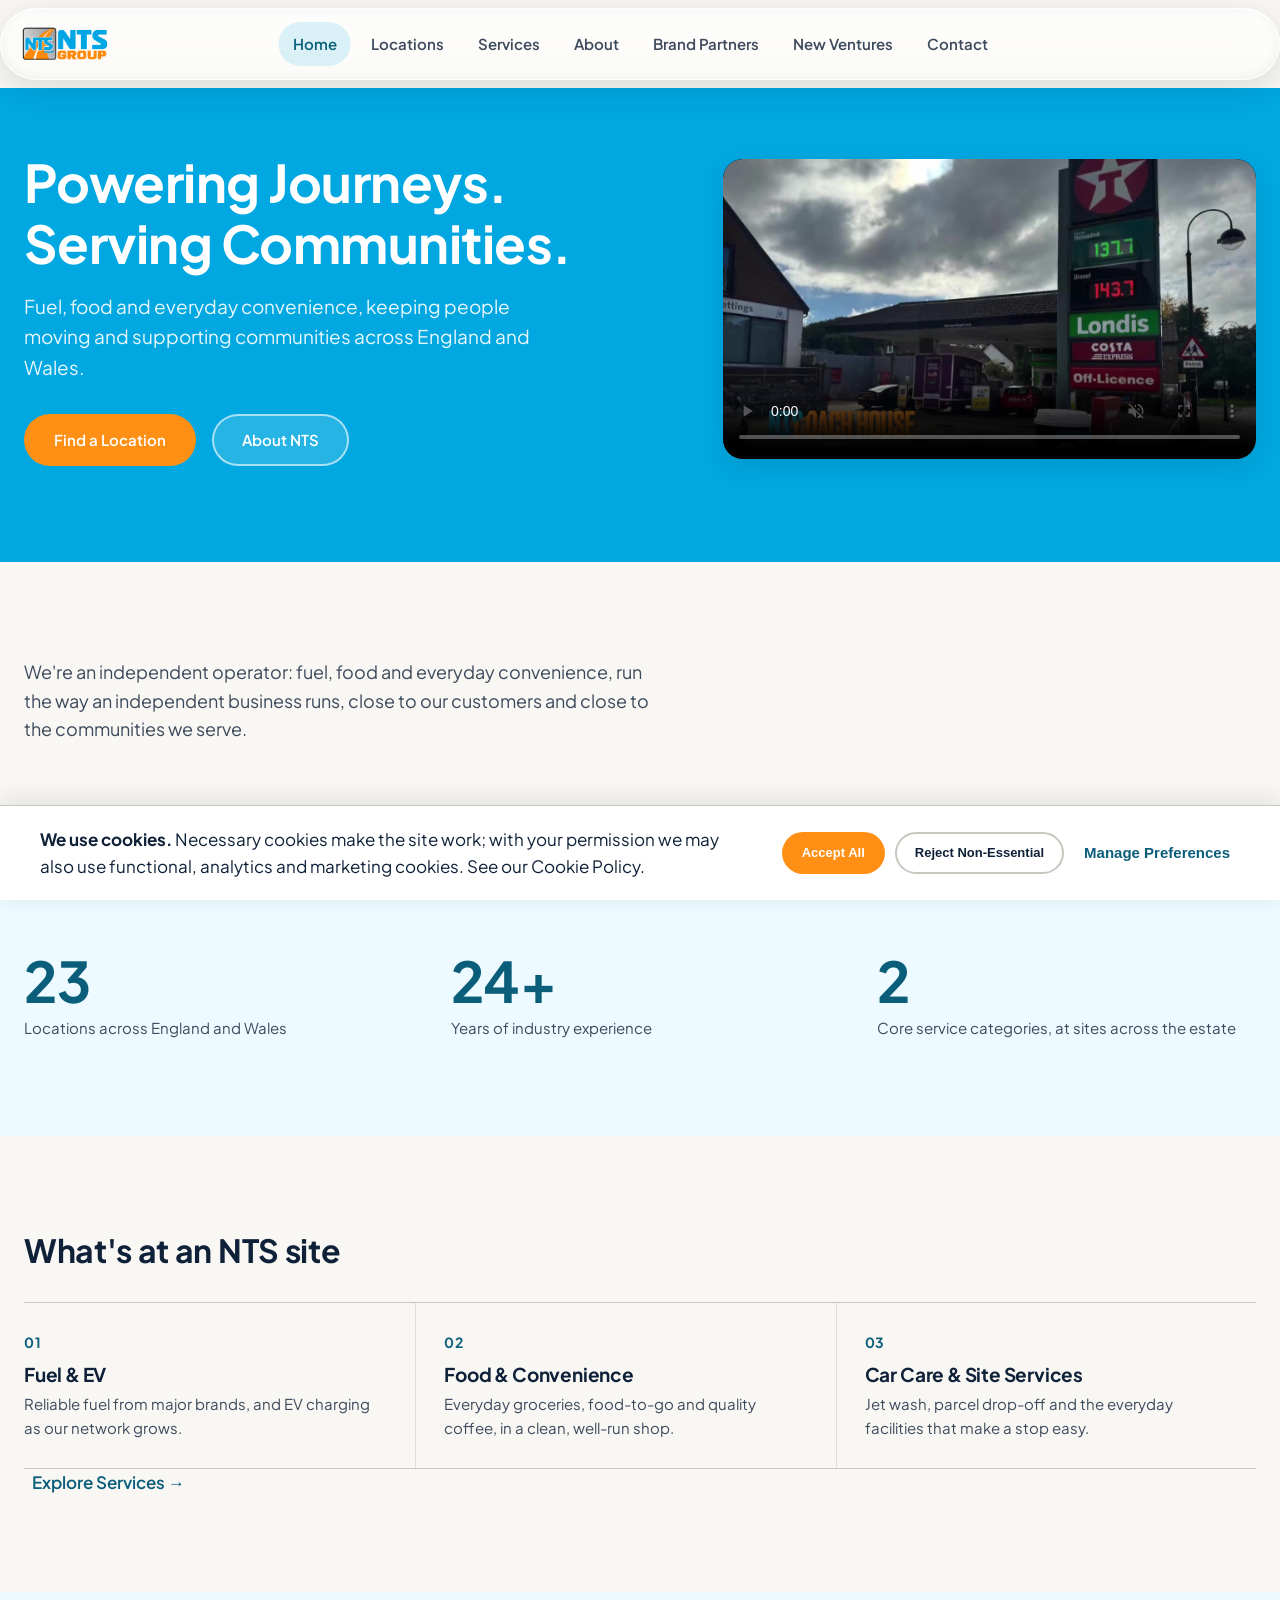
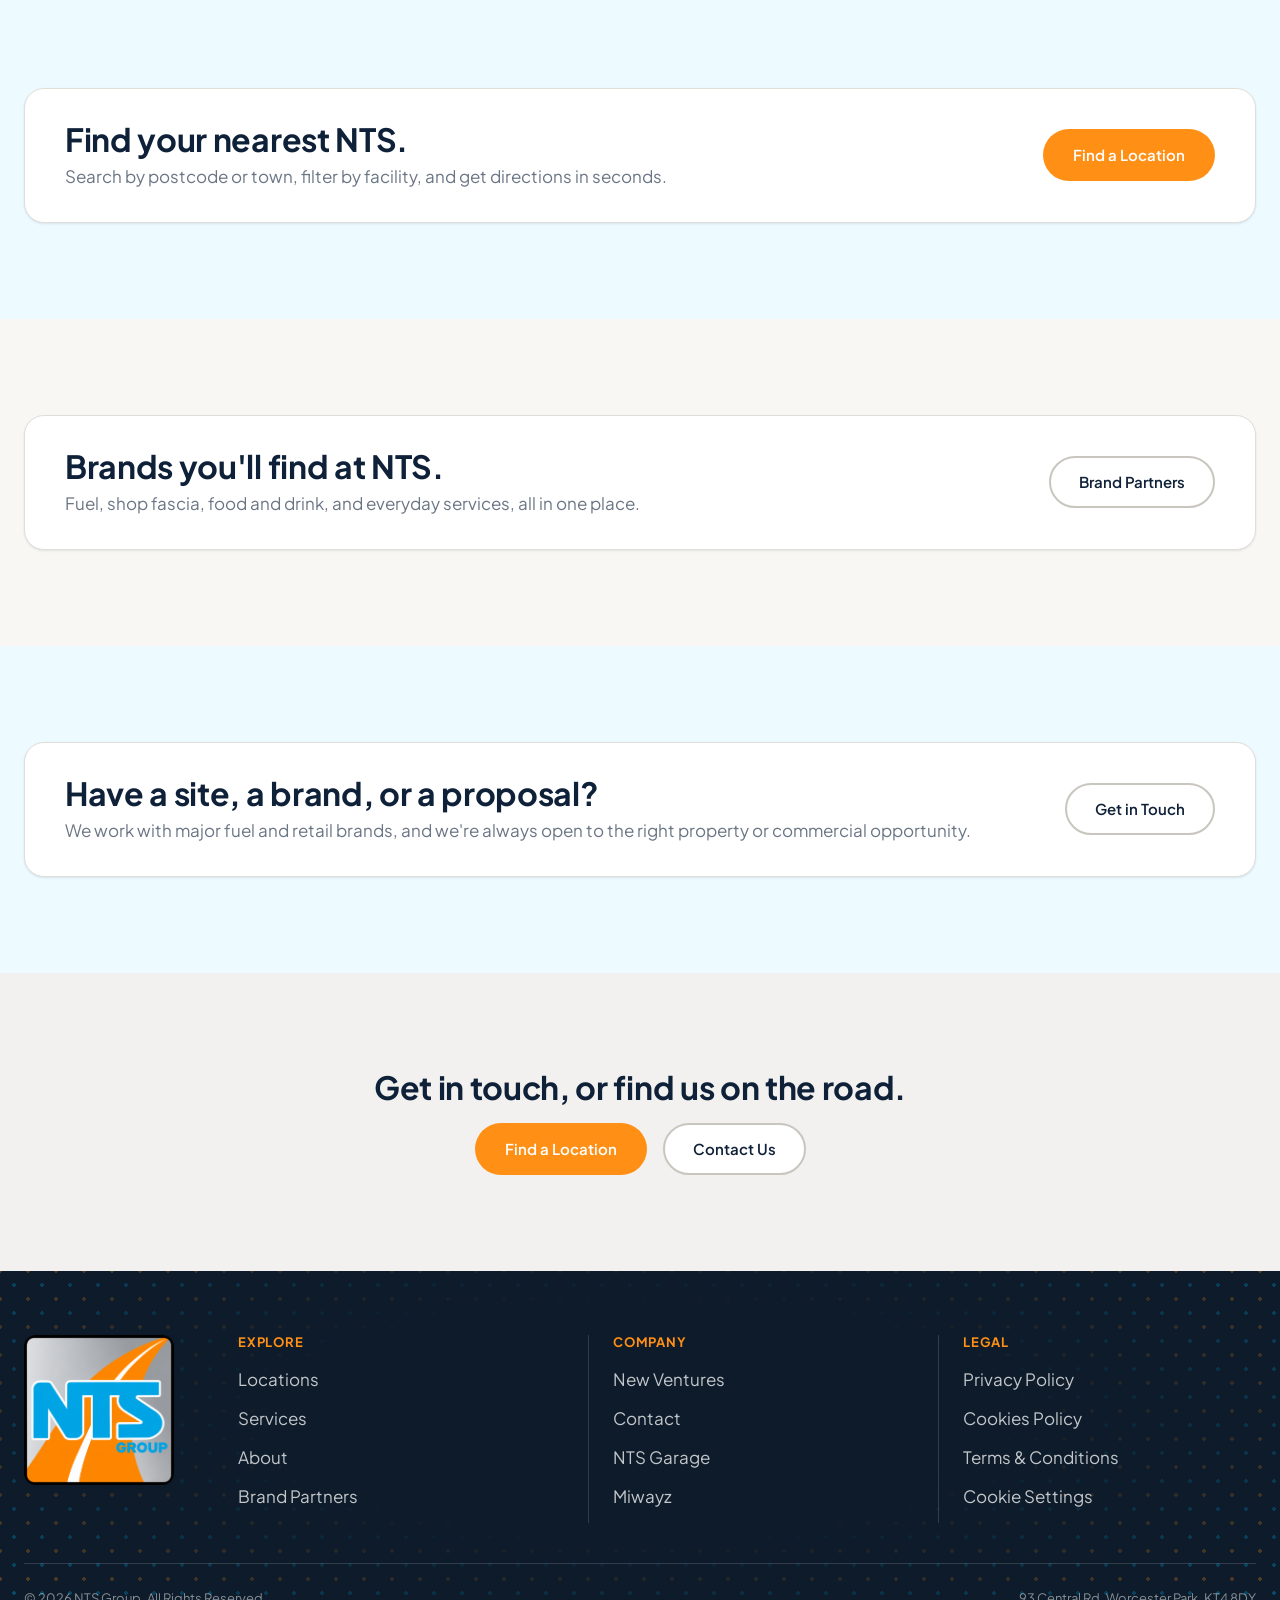
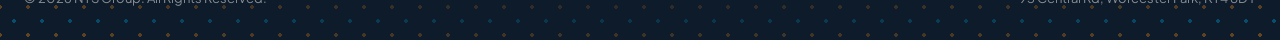
<file: index.html>
<!doctype html>
<html lang="en">
<head>
<meta charset="utf-8" />
<meta name="viewport" content="width=device-width, initial-scale=1" />
<title>Home | NTS Group</title>
<meta name="description" content="NTS Group: independent forecourt and convenience retail across 29 locations in England and Wales, founded in 2012." />
<meta property="og:title" content="Home | NTS Group" />
<meta property="og:description" content="NTS Group: independent forecourt and convenience retail across 29 locations in England and Wales, founded in 2012." />
<meta property="og:type" content="website" />
<link rel="stylesheet" href="assets/css/style.css" />

<link rel="icon" href="data:,">
<script>window.NTS_DEPTH = 0;</script>
</head>
<body>
<a class="skip-link" href="#main">Skip to content</a>

<header class="site-header">
  <div class="container">
    <a class="logo" href="index.html" aria-label="NTS Group home">
      <img class="logo-mark logo-mark--wide" src="assets/img/nts-logo-wide.png" alt="NTS Group" />
    </a>
    <nav class="main-nav" aria-label="Primary">
      <ul>
        
        <li class="nav-item">
          <a class="nav-link" href="index.html" aria-current="page">Home</a>
        </li>
        
        <li class="nav-item">
          <a class="nav-link" href="locations/index.html" >Locations</a>
        </li>
        
        <li class="nav-item">
          <a class="nav-link" href="services/index.html" >Services</a>
        </li>
        
        <li class="nav-item">
          <a class="nav-link" href="about/index.html" >About</a>
        </li>
        
        <li class="nav-item">
          <a class="nav-link" href="retail-partners/index.html" >Brand Partners</a>
        </li>
        
        <li class="nav-item">
          <a class="nav-link" href="new-ventures/index.html" >New Ventures</a>
        </li>
        
        <li class="nav-item">
          <a class="nav-link" href="contact/index.html" >Contact</a>
        </li>
        
      </ul>
    </nav>
    <div class="header-actions">
      <button class="menu-toggle" aria-label="Open menu" aria-expanded="false" aria-controls="mobile-nav">
        <svg viewBox="0 0 24 24" fill="none" stroke="currentColor" stroke-width="2"><path d="M4 7h16M4 12h16M4 17h16"/></svg>
      </button>
    </div>
  </div>
</header>

<div id="mobile-nav" role="dialog" aria-modal="true" aria-label="Mobile navigation">
  <div class="mn-header">
    <a class="logo" href="index.html" aria-label="NTS Group home"><img class="logo-mark" src="assets/img/nts-logo.png" alt="NTS Group" /></a>
    <button id="mn-close" class="menu-toggle" aria-label="Close menu"><svg viewBox="0 0 24 24" fill="none" stroke="currentColor" stroke-width="2"><path d="M18 6L6 18M6 6l12 12"/></svg></button>
  </div>
  <div class="mn-body">
    <a class="btn btn-primary" style="width:100%;margin-bottom:20px;" href="locations/index.html">Find a Location</a>
    <ul>
      
      <li><a class="mn-link" href="index.html">Home</a></li>
      
      <li><a class="mn-link" href="locations/index.html">Locations</a></li>
      
      <li><a class="mn-link" href="services/index.html">Services</a></li>
      
      <li><a class="mn-link" href="about/index.html">About</a></li>
      
      <li><a class="mn-link" href="retail-partners/index.html">Brand Partners</a></li>
      
      <li><a class="mn-link" href="new-ventures/index.html">New Ventures</a></li>
      
      <li><a class="mn-link" href="contact/index.html">Contact</a></li>
      
    </ul>
  </div>
</div>

<main id="main">

    <section class="hero">
      <div class="container">
        <div>
          
          <h1>Powering Journeys. Serving Communities.</h1>
          <p class="lead">Fuel, food and everyday convenience, keeping people moving and supporting communities across England and Wales.</p>
          <div class="hero-ctas"><a class="btn btn-primary" href="locations/index.html">Find a Location</a><a class="btn btn-secondary on-dark" href="about/index.html">About NTS</a></div>
        </div>
        <div class="hero-media hero-video-native">
              <video controls playsinline autoplay muted loop preload="auto" poster="assets/img/nts-stations-poster.jpg">
                <source src="assets/video/nts-stations.mp4" type="video/mp4">
                Your browser does not support embedded video.
              </video>
            </div>
      </div>
    </section>
    <section class=""><div class="container">
      <p class="lead-sm">We're an independent operator: fuel, food and everyday convenience, run the way an independent business runs, close to our customers and close to the communities we serve.</p>
    </div></section><section class="section-warm"><div class="container">
      <div class="stats-row">
        <div class="stat reveal in"><div class="num" data-count="29" data-suffix="">0</div><div class="label">Locations across England and Wales</div></div>
        <div class="stat reveal in"><div class="num" data-count="30" data-suffix="+">0</div><div class="label">Years of industry experience</div></div>
        <div class="stat reveal in"><div class="num" data-count="3" data-suffix="">0</div><div class="label">Core service categories, at sites across the estate</div></div>
      </div>
    </div></section><section class=""><div class="container"><div class="section-heading reveal"><h2>What's at an NTS site</h2></div><div class="trio-list">
    <div class="trio-item reveal">
      <span class="trio-num">01</span>
      <h3>Fuel &amp; EV</h3>
      <p>Reliable fuel from major brands, and EV charging as our network grows.</p>
    </div>
    
    <div class="trio-item reveal">
      <span class="trio-num">02</span>
      <h3>Food &amp; Convenience</h3>
      <p>Everyday groceries, food-to-go and quality coffee, in a clean, well-run shop.</p>
    </div>
    
    <div class="trio-item reveal">
      <span class="trio-num">03</span>
      <h3>Car Care &amp; Site Services</h3>
      <p>Jet wash, parcel drop-off and the everyday facilities that make a stop easy.</p>
    </div>
    </div><a class="btn-ghost" href="services/index.html">Explore Services &rarr;</a></div></section><section class="section-warm"><div class="container">
      <div class="cta-block reveal">
        <div>
          <h2>Find your nearest NTS.</h2>
          <p>Search by postcode or town, filter by facility, and get directions in seconds.</p>
        </div>
        <a class="btn btn-primary" href="locations/index.html">Find a Location</a>
      </div>
    </div></section><section class=""><div class="container">
      <div class="cta-block reveal">
        <div>
          <h2>Brands you'll find at NTS.</h2>
          <p>Fuel, shop fascia, food and drink, and everyday services, all in one place.</p>
        </div>
        <a class="btn btn-secondary" href="retail-partners/index.html">Brand Partners</a>
      </div>
    </div></section><section class="section-warm"><div class="container">
      <div class="cta-block reveal">
        <div>
          <h2>Have a site, a brand, or a proposal?</h2>
          <p>We work with major fuel and retail brands, and we're always open to the right property or commercial opportunity.</p>
        </div>
        <a class="btn btn-secondary" href="contact/index.html">Get in Touch</a>
      </div>
    </div></section><section class="section-grey"><div class="container">
      <div class="reveal" style="text-align:center;">
        <h2>Get in touch, or find us on the road.</h2>
        <div class="hero-ctas" style="justify-content:center;">
          <a class="btn btn-primary" href="locations/index.html">Find a Location</a>
          <a class="btn btn-secondary" href="contact/index.html">Contact Us</a>
        </div>
      </div>
    </div></section>
</main>

<footer class="site-footer">
  <div class="container">
    <div class="footer-grid">
      <div class="footer-brand">
        <a class="logo logo-footer" href="index.html" aria-label="NTS Group home" style="color:#fff;"><img class="logo-mark" src="assets/img/nts-logo.png" alt="NTS Group" /></a>
      </div>
      
      <div>
        <h4>Explore</h4>
        <ul>
          <li><a href="locations/index.html">Locations</a></li><li><a href="services/index.html">Services</a></li><li><a href="about/index.html">About</a></li><li><a href="retail-partners/index.html">Brand Partners</a></li>
        </ul>
      </div>
      
      <div>
        <h4>Company</h4>
        <ul>
          <li><a href="new-ventures/index.html">New Ventures</a></li><li><a href="contact/index.html">Contact</a></li><li><a href="https://www.ntsgarage.co.uk">NTS Garage</a></li><li><a href="https://www.miwayz.com">Miwayz</a></li>
        </ul>
      </div>
      
      <div>
        <h4>Legal</h4>
        <ul>
          <li><a href="legal/privacy.html">Privacy Policy</a></li><li><a href="legal/cookies.html">Cookies Policy</a></li><li><a href="legal/terms.html">Terms &amp; Conditions</a></li><li><button type="button" class="footer-link-btn" id="cookie-settings-link">Cookie Settings</button></li>
        </ul>
      </div>
      
    </div>
    <div class="footer-bottom">
      <span>&copy; 2026 NTS Group. All Rights Reserved.</span>
      <span>93 Central Rd, Worcester Park, KT4 8DY</span>
    </div>
  </div>
</footer>

<div id="cookie-banner" role="dialog" aria-label="Cookie preferences" aria-describedby="cookie-banner-text" tabindex="-1">
  <p id="cookie-banner-text"><strong>We use cookies.</strong> Necessary cookies make the site work; with your permission we may also use functional, analytics and marketing cookies. See our <a href="legal/cookies.html">Cookie Policy</a>.</p>
  <div class="row">
    <button class="btn btn-primary btn-sm" id="cookie-accept-all" type="button">Accept All</button>
    <button class="btn btn-secondary btn-sm" id="cookie-reject" type="button">Reject Non-Essential</button>
    <button class="btn btn-ghost" id="cookie-manage" type="button" aria-expanded="false" aria-controls="cookie-prefs">Manage Preferences</button>
  </div>
  <div id="cookie-prefs">
    <div class="cookie-cat"><label for="ck-necessary"><span>Necessary (always on)</span><small>Needed for the site to work and to remember your cookie choice. Can't be switched off.</small></label><input type="checkbox" id="ck-necessary" checked disabled aria-disabled="true" /></div>
    <div class="cookie-cat"><label for="ck-functional"><span>Functional</span><small>Remember your preferences and enable optional features.</small></label><input type="checkbox" id="ck-functional" /></div>
    <div class="cookie-cat"><label for="ck-analytics"><span>Analytics</span><small>Help us understand how the site is used so we can improve it.</small></label><input type="checkbox" id="ck-analytics" /></div>
    <div class="cookie-cat"><label for="ck-marketing"><span>Marketing</span><small>Measure the performance of our promotional activity.</small></label><input type="checkbox" id="ck-marketing" /></div>
    <button class="btn btn-primary btn-sm" id="cookie-save-prefs" type="button" style="margin-top:12px;">Save Preferences</button>
  </div>
</div>


<script src="assets/js/main.js"></script>
</body>
</html>
</file>
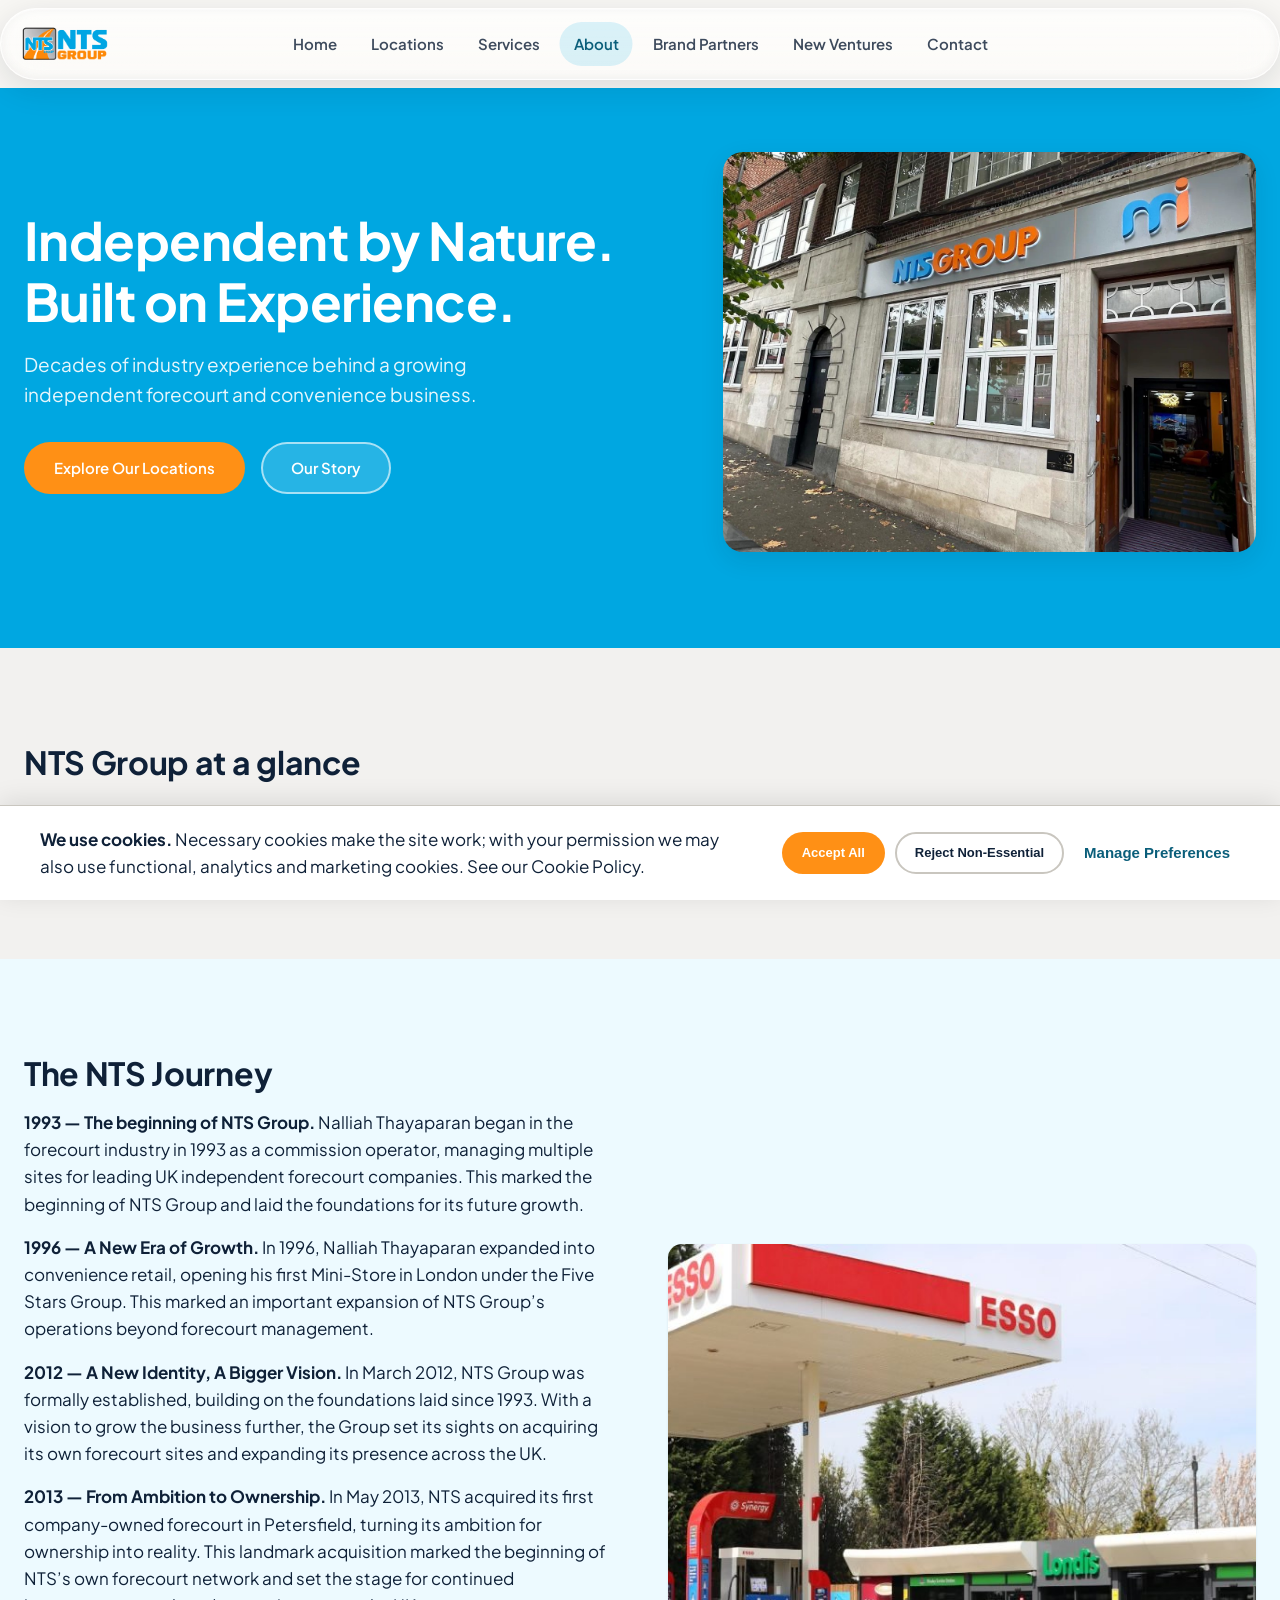
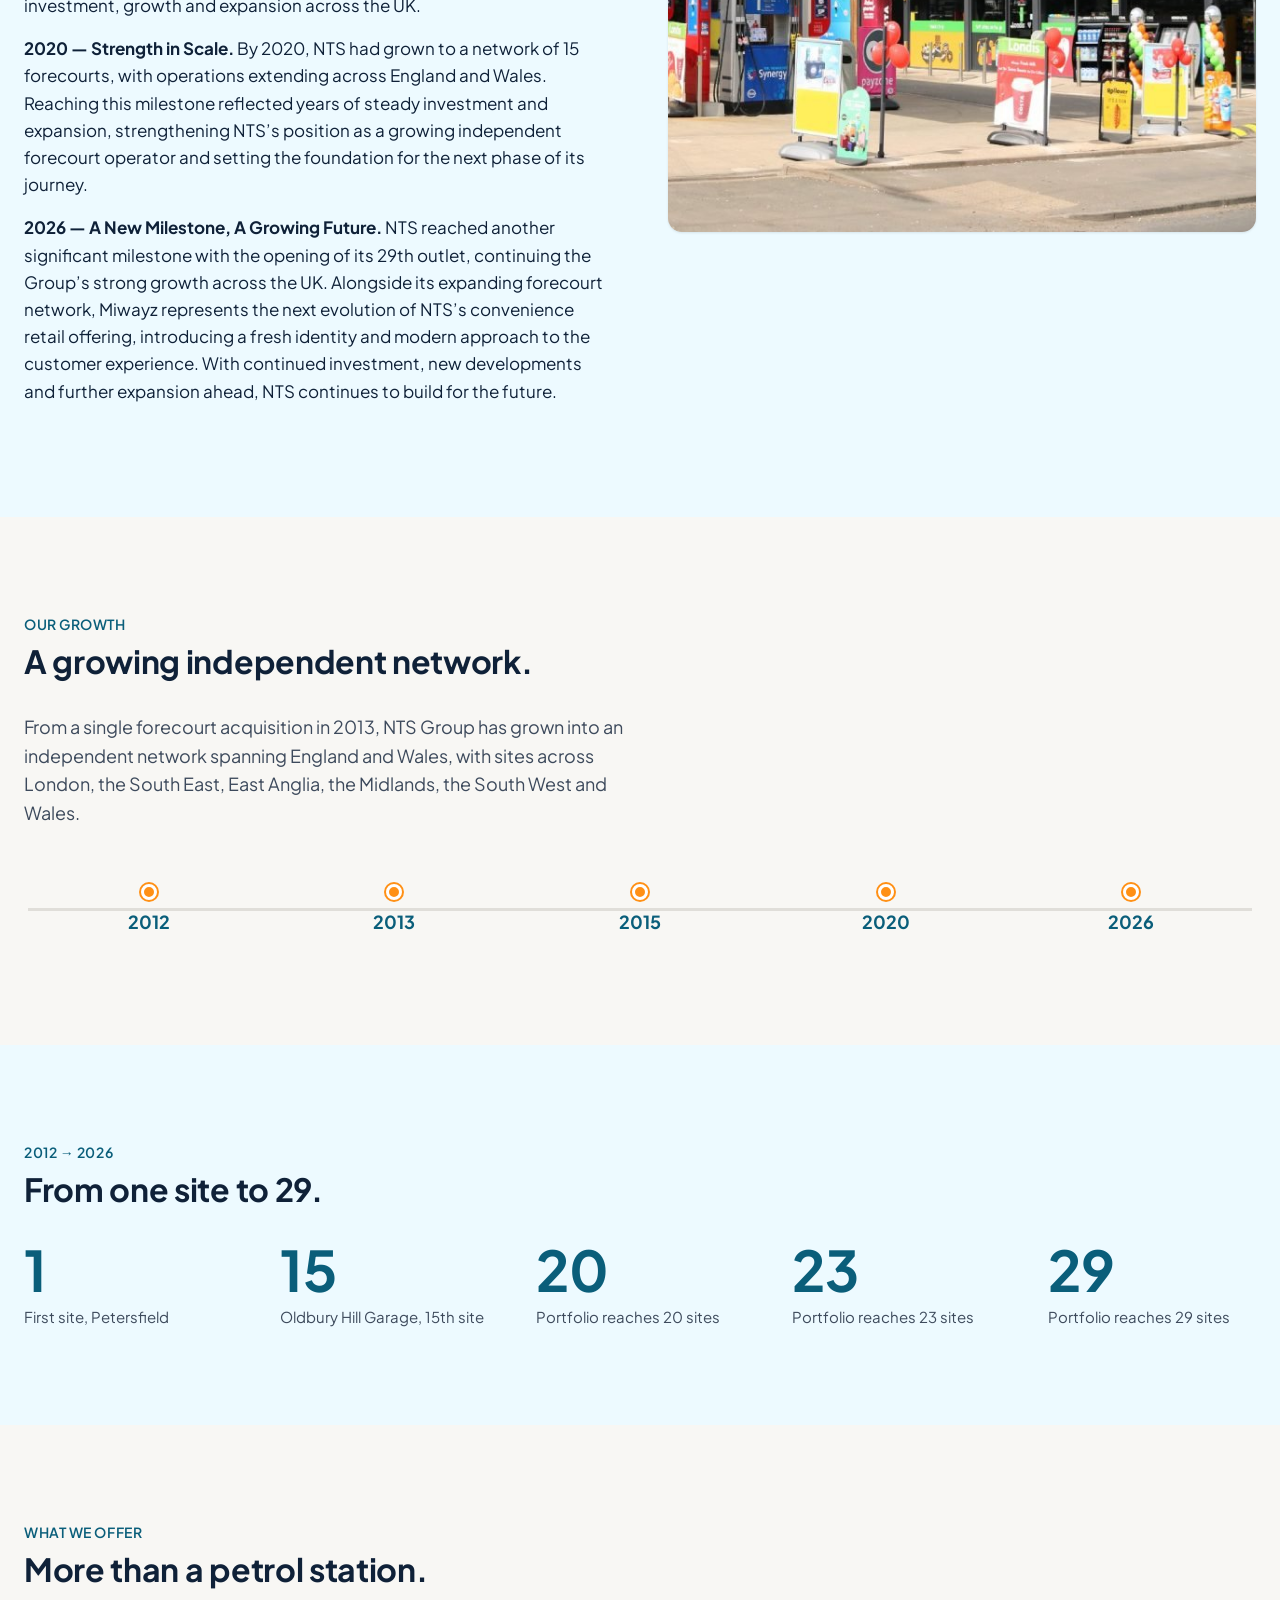
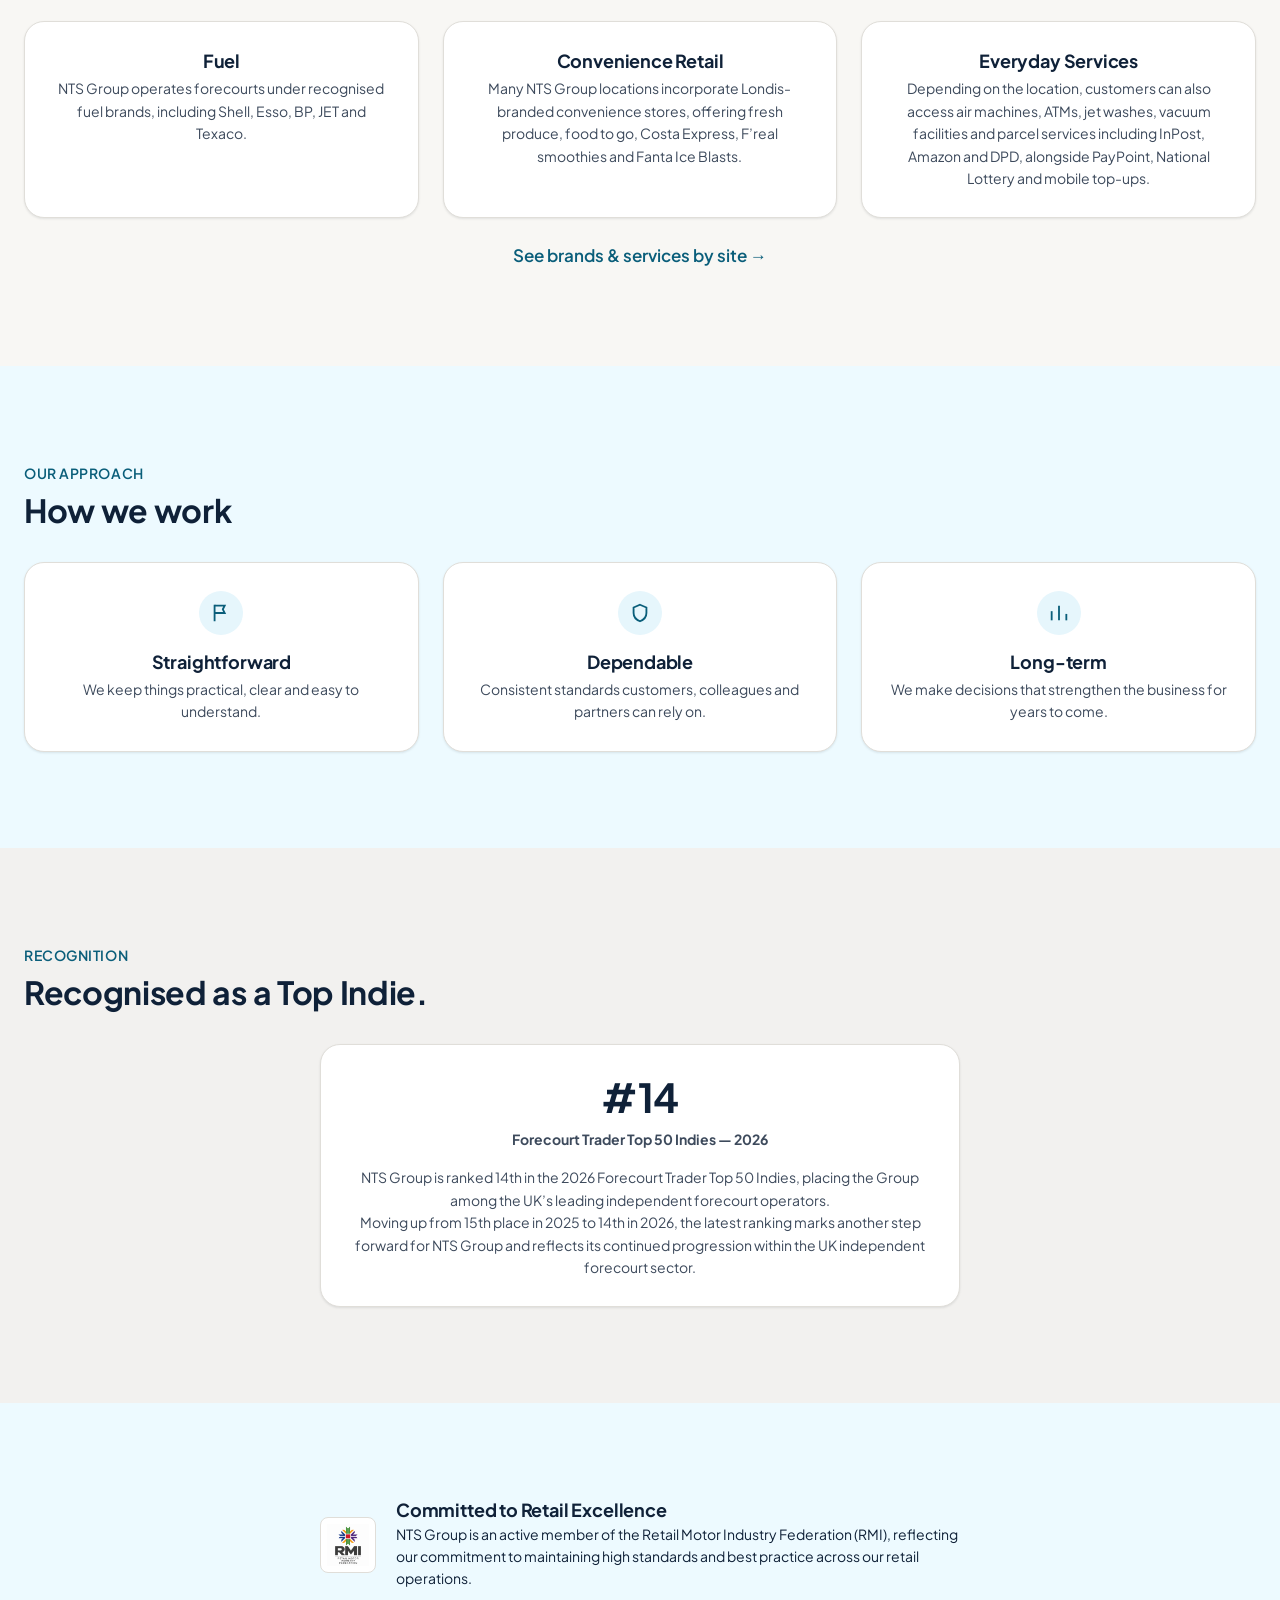
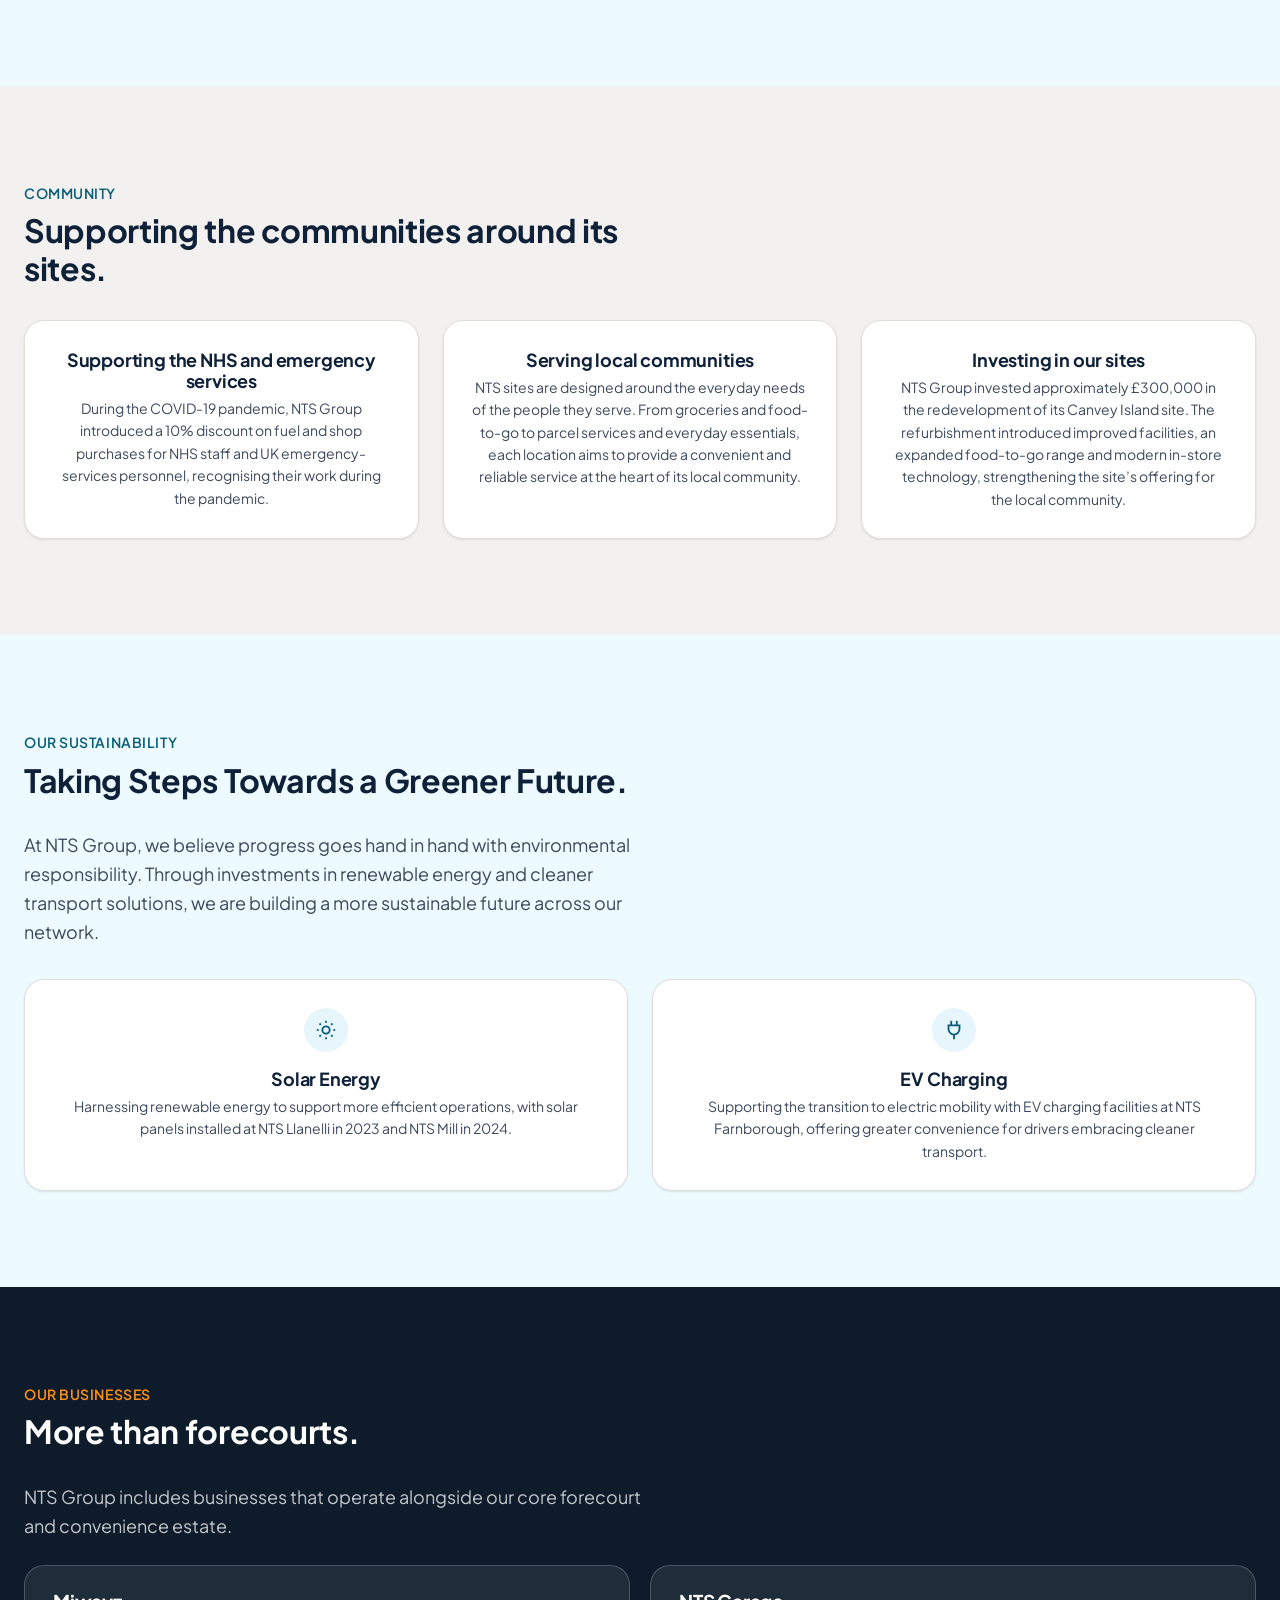
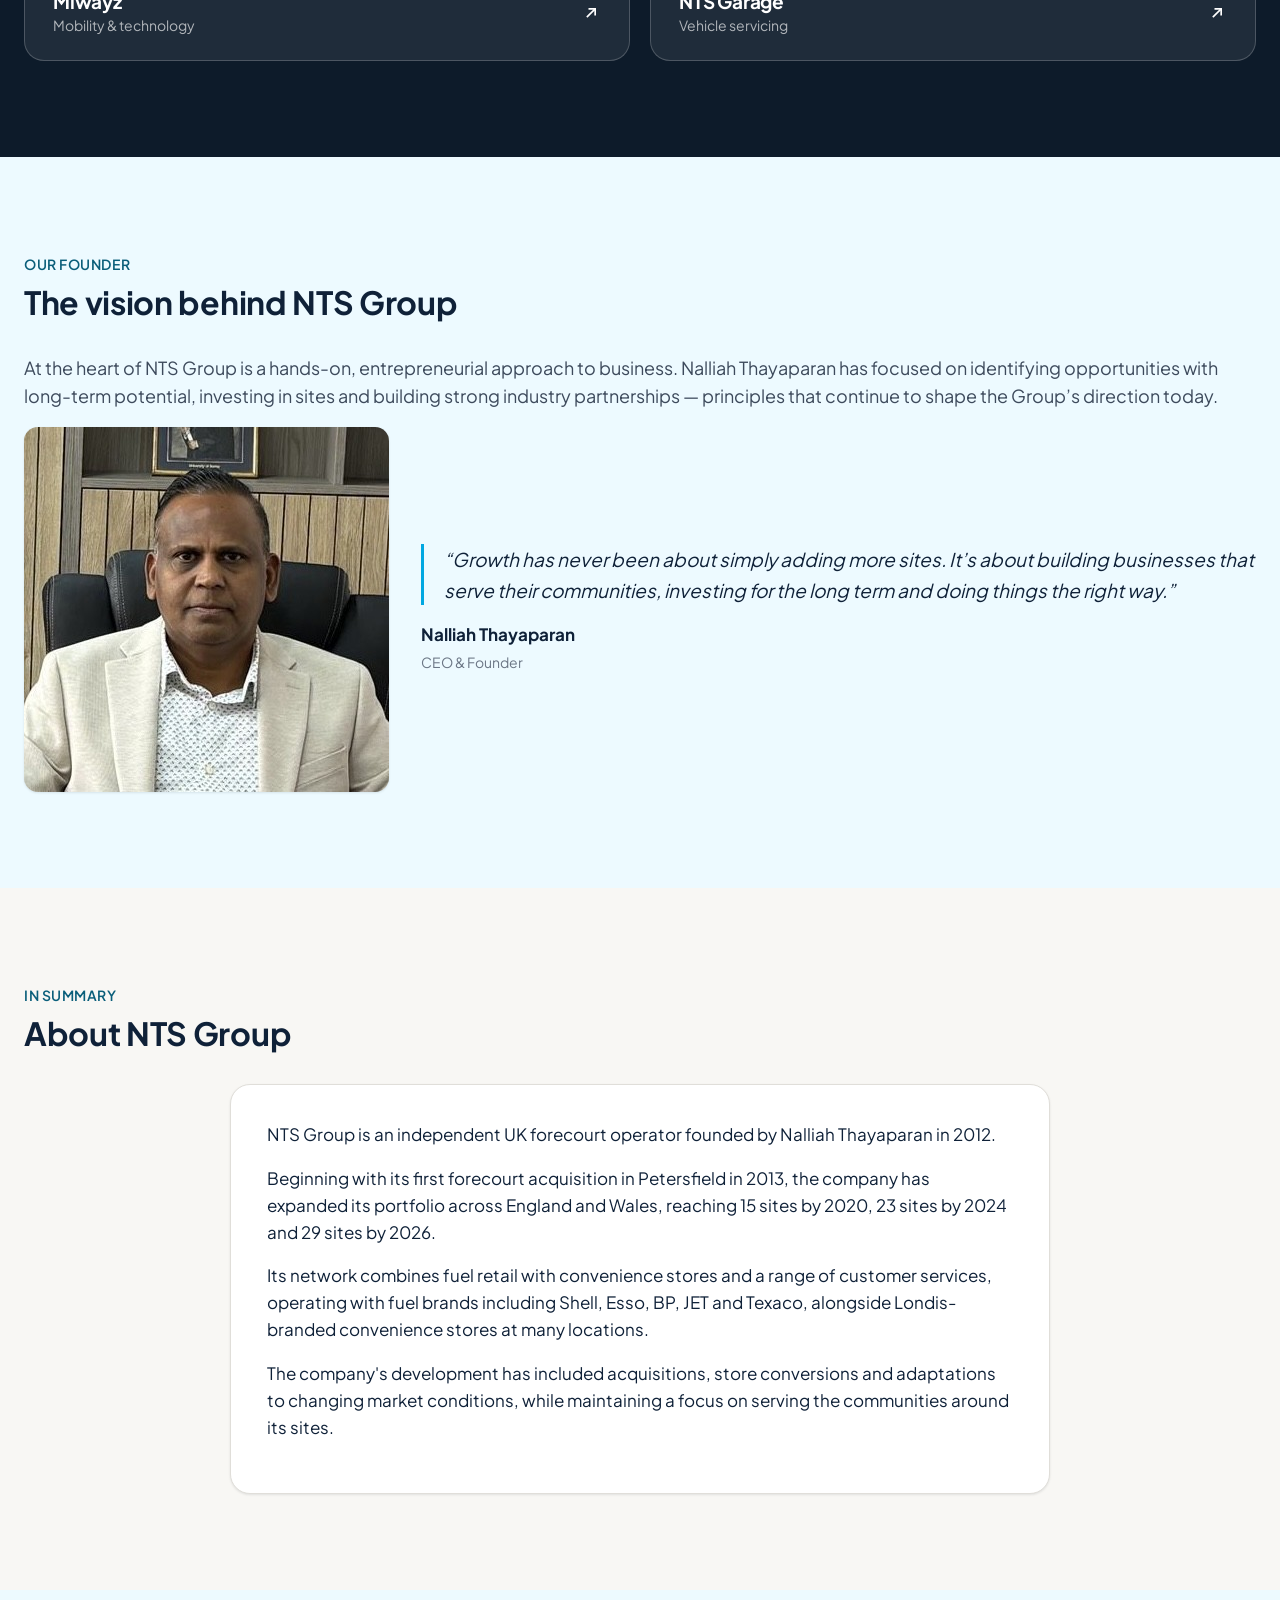
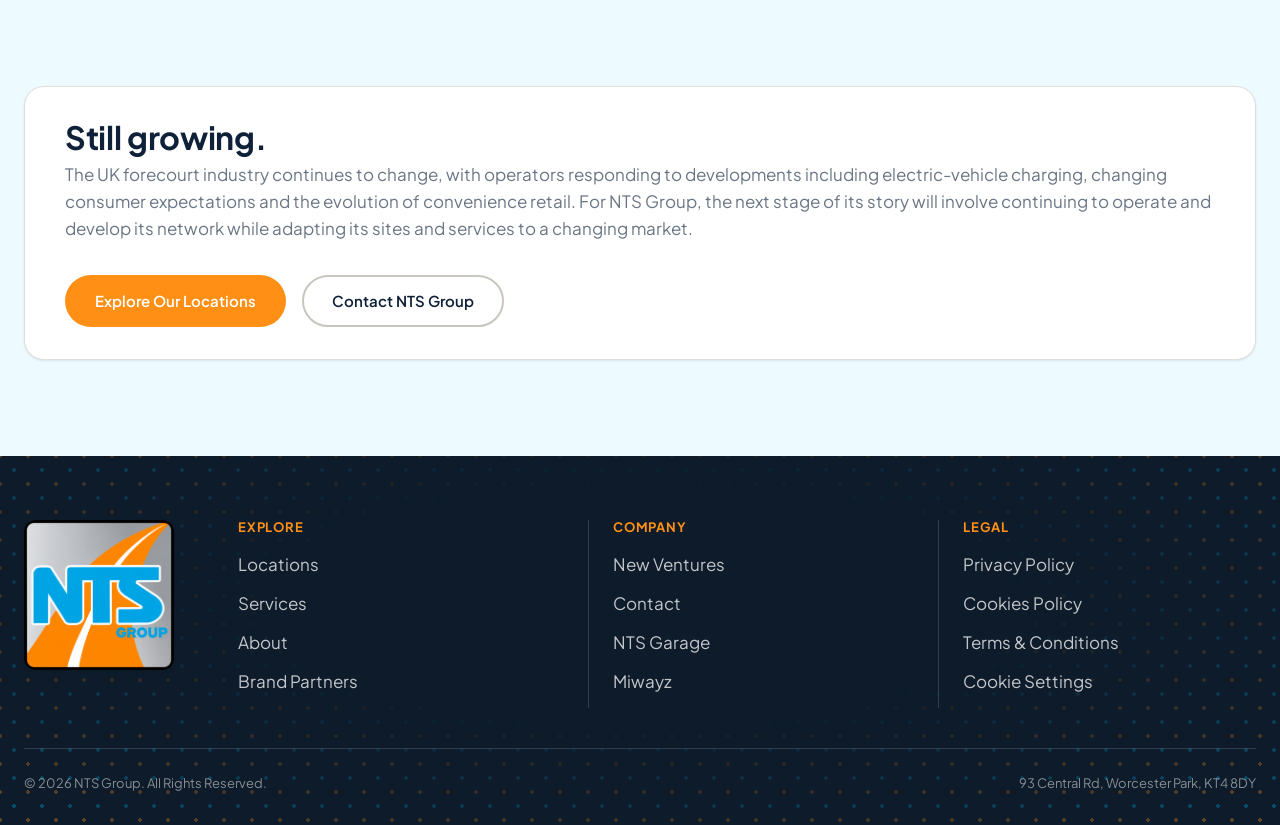
<file: about/index.html>
<!doctype html>
<html lang="en">
<head>
<meta charset="utf-8" />
<meta name="viewport" content="width=device-width, initial-scale=1" />
<title>About | NTS Group</title>
<meta name="description" content="About NTS Group: our founder, our history, our growth and our people." />
<meta property="og:title" content="About | NTS Group" />
<meta property="og:description" content="About NTS Group: our founder, our history, our growth and our people." />
<meta property="og:type" content="website" />
<link rel="stylesheet" href="../assets/css/style.css" />

<link rel="icon" href="data:,">
<script>window.NTS_DEPTH = 1;</script>
</head>
<body>
<a class="skip-link" href="#main">Skip to content</a>

<header class="site-header">
  <div class="container">
    <a class="logo" href="../index.html" aria-label="NTS Group home">
      <img class="logo-mark logo-mark--wide" src="../assets/img/nts-logo-wide.png" alt="NTS Group" />
    </a>
    <nav class="main-nav" aria-label="Primary">
      <ul>
        
        <li class="nav-item">
          <a class="nav-link" href="../index.html" >Home</a>
        </li>
        
        <li class="nav-item">
          <a class="nav-link" href="../locations/index.html" >Locations</a>
        </li>
        
        <li class="nav-item">
          <a class="nav-link" href="../services/index.html" >Services</a>
        </li>
        
        <li class="nav-item">
          <a class="nav-link" href="index.html" aria-current="page">About</a>
        </li>
        
        <li class="nav-item">
          <a class="nav-link" href="../retail-partners/index.html" >Brand Partners</a>
        </li>
        
        <li class="nav-item">
          <a class="nav-link" href="../new-ventures/index.html" >New Ventures</a>
        </li>
        
        <li class="nav-item">
          <a class="nav-link" href="../contact/index.html" >Contact</a>
        </li>
        
      </ul>
    </nav>
    <div class="header-actions">
      <button class="menu-toggle" aria-label="Open menu" aria-expanded="false" aria-controls="mobile-nav">
        <svg viewBox="0 0 24 24" fill="none" stroke="currentColor" stroke-width="2"><path d="M4 7h16M4 12h16M4 17h16"/></svg>
      </button>
    </div>
  </div>
</header>

<div id="mobile-nav" role="dialog" aria-modal="true" aria-label="Mobile navigation">
  <div class="mn-header">
    <a class="logo" href="../index.html" aria-label="NTS Group home"><img class="logo-mark" src="../assets/img/nts-logo.png" alt="NTS Group" /></a>
    <button id="mn-close" class="menu-toggle" aria-label="Close menu"><svg viewBox="0 0 24 24" fill="none" stroke="currentColor" stroke-width="2"><path d="M18 6L6 18M6 6l12 12"/></svg></button>
  </div>
  <div class="mn-body">
    <a class="btn btn-primary" style="width:100%;margin-bottom:20px;" href="../locations/index.html">Find a Location</a>
    <ul>
      
      <li><a class="mn-link" href="../index.html">Home</a></li>
      
      <li><a class="mn-link" href="../locations/index.html">Locations</a></li>
      
      <li><a class="mn-link" href="../services/index.html">Services</a></li>
      
      <li><a class="mn-link" href="index.html">About</a></li>
      
      <li><a class="mn-link" href="../retail-partners/index.html">Brand Partners</a></li>
      
      <li><a class="mn-link" href="../new-ventures/index.html">New Ventures</a></li>
      
      <li><a class="mn-link" href="../contact/index.html">Contact</a></li>
      
    </ul>
  </div>
</div>

<main id="main">

    <section class="hero">
      <div class="container">
        <div>
          <h1>Independent by Nature. Built on Experience.</h1>
          <p class="lead">Decades of industry experience behind a growing independent forecourt and convenience business.</p>
          <div class="hero-ctas">
            <a class="btn btn-primary" href="../locations/index.html">Explore Our Locations</a>
            <a class="btn btn-secondary on-dark" href="#our-story">Our Story</a>
          </div>
        </div>
        <img class="hero-media hero-photo" style="aspect-ratio:1360/1020;" src="../assets/img/nts-office-storefront.jpg" alt="The NTS Group head office storefront, with the NTS Group and Miwayz signage above the entrance." />
      </div>
    </section>
    <section class="section-grey"><div class="container"><div class="section-heading reveal"><h2>NTS Group at a glance</h2></div><div class="glance-grid"><div class="glance-item reveal"><div><h3>1993</h3><p>Where the story began</p></div></div><div class="glance-item reveal"><div><h3>29 sites</h3><p>Portfolio by 2026</p></div></div><div class="glance-item reveal"><div><h3>Top 50 Indie</h3><p>Recognised by Forecourt Trader</p></div></div></div></div></section><section class="section-warm"><div class="container">
    <div id="our-story" class="editorial-split">
      <div>
        <h2>The NTS Journey</h2>
        <p><strong>1993 &mdash; The beginning of NTS Group.</strong> Nalliah Thayaparan began in the forecourt industry in 1993 as a commission operator, managing multiple sites for leading UK independent forecourt companies. This marked the beginning of NTS Group and laid the foundations for its future growth.</p><p><strong>1996 &mdash; A New Era of Growth.</strong> In 1996, Nalliah Thayaparan expanded into convenience retail, opening his first Mini-Store in London under the Five Stars Group. This marked an important expansion of NTS Group&rsquo;s operations beyond forecourt management.</p><p><strong>2012 &mdash; A New Identity, A Bigger Vision.</strong> In March 2012, NTS Group was formally established, building on the foundations laid since 1993. With a vision to grow the business further, the Group set its sights on acquiring its own forecourt sites and expanding its presence across the UK.</p><p><strong>2013 &mdash; From Ambition to Ownership.</strong> In May 2013, NTS acquired its first company-owned forecourt in Petersfield, turning its ambition for ownership into reality. This landmark acquisition marked the beginning of NTS&rsquo;s own forecourt network and set the stage for continued investment, growth and expansion across the UK.</p><p><strong>2020 &mdash; Strength in Scale.</strong> By 2020, NTS had grown to a network of 15 forecourts, with operations extending across England and Wales. Reaching this milestone reflected years of steady investment and expansion, strengthening NTS&rsquo;s position as a growing independent forecourt operator and setting the foundation for the next phase of its journey.</p><p><strong>2026 &mdash; A New Milestone, A Growing Future.</strong> NTS reached another significant milestone with the opening of its 29th outlet, continuing the Group&rsquo;s strong growth across the UK. Alongside its expanding forecourt network, Miwayz represents the next evolution of NTS&rsquo;s convenience retail offering, introducing a fresh identity and modern approach to the customer experience. With continued investment, new developments and further expansion ahead, NTS continues to build for the future.</p>
      </div>
      <div class="editorial-media"><img class="img-photo square" src="../assets/img/nts-forecourt-esso-londis.jpg" alt="An NTS Group forecourt with Esso fuel and a Londis convenience store." /></div>
    </div>
    </div></section><section class=""><div class="container"><div class="section-heading reveal"><span class="eyebrow">Our growth</span><h2>A growing independent network.</h2></div>
    <div class="reveal">
      <p class="lead-sm">From a single forecourt acquisition in 2013, NTS Group has grown into an independent network spanning England and Wales, with sites across London, the South East, East Anglia, the Midlands, the South West and Wales.</p>
      <div class="timeline" style="margin-top:24px;"><button class="timeline-point" type="button" aria-expanded="false"><span class="dot" aria-hidden="true"></span><span class="year">2012</span><span class="timeline-tip"><span class="timeline-tip-year">2012</span><span class="timeline-tip-text">NTS Group established</span></span></button><button class="timeline-point" type="button" aria-expanded="false"><span class="dot" aria-hidden="true"></span><span class="year">2013</span><span class="timeline-tip"><span class="timeline-tip-year">2013</span><span class="timeline-tip-text">First forecourt acquired, in Petersfield</span></span></button><button class="timeline-point" type="button" aria-expanded="false"><span class="dot" aria-hidden="true"></span><span class="year">2015</span><span class="timeline-tip"><span class="timeline-tip-year">2015</span><span class="timeline-tip-text">Third site acquired</span></span></button><button class="timeline-point" type="button" aria-expanded="false"><span class="dot" aria-hidden="true"></span><span class="year">2020</span><span class="timeline-tip"><span class="timeline-tip-year">2020</span><span class="timeline-tip-text">Oldbury Hill Garage acquired &mdash; 15th site</span></span></button><button class="timeline-point" type="button" aria-expanded="false"><span class="dot" aria-hidden="true"></span><span class="year">2026</span><span class="timeline-tip"><span class="timeline-tip-year">2026</span><span class="timeline-tip-text">Portfolio reaches 29 sites</span></span></button></div>
    </div>
    </div></section><section class="section-warm"><div class="container"><div class="section-heading reveal"><span class="eyebrow">2012 &rarr; 2026</span><h2>From one site to 29.</h2></div><div class="stats-row"><div class="stat reveal in"><div class="num" data-count="1" data-suffix="">0</div><div class="label">First site, Petersfield</div></div><div class="stat reveal in"><div class="num" data-count="15" data-suffix="">0</div><div class="label">Oldbury Hill Garage, 15th site</div></div><div class="stat reveal in"><div class="num" data-count="20" data-suffix="">0</div><div class="label">Portfolio reaches 20 sites</div></div><div class="stat reveal in"><div class="num" data-count="23" data-suffix="">0</div><div class="label">Portfolio reaches 23 sites</div></div><div class="stat reveal in"><div class="num" data-count="29" data-suffix="">0</div><div class="label">Portfolio reaches 29 sites</div></div></div></div></section><section class=""><div class="container"><div class="section-heading reveal"><span class="eyebrow">What we offer</span><h2>More than a petrol station.</h2></div>
    <div class="values-grid">
      <div class="value-card reveal"><h3>Fuel</h3><p>NTS Group operates forecourts under recognised fuel brands, including Shell, Esso, BP, JET and Texaco.</p></div>
      <div class="value-card reveal"><h3>Convenience Retail</h3><p>Many NTS Group locations incorporate Londis-branded convenience stores, offering fresh produce, food to go, Costa Express, F&rsquo;real smoothies and Fanta Ice Blasts.</p></div>
      <div class="value-card reveal"><h3>Everyday Services</h3><p>Depending on the location, customers can also access air machines, ATMs, jet washes, vacuum facilities and parcel services including InPost, Amazon and DPD, alongside PayPoint, National Lottery and mobile top-ups.</p></div>
    </div>
    <div style="text-align:center;margin-top:24px;"><a class="btn-ghost" href="../retail-partners/index.html">See brands &amp; services by site &rarr;</a></div>
    </div></section><section class="section-warm"><div class="container"><div class="section-heading reveal"><span class="eyebrow">Our approach</span><h2>How we work</h2></div><div class="values-grid">
        <div class="value-card reveal">
          <span class="icon-badge"><svg class="icon" viewBox="0 0 24 24" fill="none" stroke="currentColor" stroke-width="2"><path d="M5 3v18"/><path d="M5 4h11l-2 4 2 4H5"/></svg></span>
          <h3>Straightforward</h3>
          <p>We keep things practical, clear and easy to understand.</p>
        </div>
        
        <div class="value-card reveal">
          <span class="icon-badge"><svg class="icon" viewBox="0 0 24 24" fill="none" stroke="currentColor" stroke-width="2"><path d="M12 3l7 3v6c0 4.5-3 7.5-7 9-4-1.5-7-4.5-7-9V6l7-3Z"/></svg></span>
          <h3>Dependable</h3>
          <p>Consistent standards customers, colleagues and partners can rely on.</p>
        </div>
        
        <div class="value-card reveal">
          <span class="icon-badge"><svg class="icon" viewBox="0 0 24 24" fill="none" stroke="currentColor" stroke-width="2"><path d="M4 20V10"/><path d="M12 20V4"/><path d="M20 20v-7"/></svg></span>
          <h3>Long-term</h3>
          <p>We make decisions that strengthen the business for years to come.</p>
        </div>
        </div></div></section><section class="section-grey"><div class="container"><div class="section-heading reveal"><span class="eyebrow">Recognition</span><h2>Recognised as a Top Indie.</h2></div>
    <div class="value-card reveal" style="max-width:640px;margin:0 auto;">
      <h3 style="font-size:40px;margin-bottom:8px;">#14</h3>
      <p style="font-weight:700;margin-bottom:16px;">Forecourt Trader Top 50 Indies &mdash; 2026</p>
      <p class="lead-sm">NTS Group is ranked 14th in the 2026 Forecourt Trader Top 50 Indies, placing the Group among the UK’s leading independent forecourt operators.</p>
      <p>Moving up from 15th place in 2025 to 14th in 2026, the latest ranking marks another step forward for NTS Group and reflects its continued progression within the UK independent forecourt sector.</p>
    </div>
    </div></section><section class="section-warm"><div class="container">
    
        <div class="reveal" style="display:flex;align-items:center;gap:20px;max-width:640px;margin:0 auto;">
          <img src="../assets/img/rmi-membership-logo.png" alt="Retail Motor Industry Federation (RMI) logo" style="width:56px;height:56px;object-fit:contain;border:1px solid var(--neutral-200);border-radius:8px;padding:6px;flex-shrink:0;background:#fff;" />
          <div style="text-align:left;">
            <h3 style="font-size:18px;margin:0 0 2px;">Committed to Retail Excellence</h3>
            <p style="margin:0;font-size:14px;">NTS Group is an active member of the Retail Motor Industry Federation (RMI), reflecting our commitment to maintaining high standards and best practice across our retail operations.</p>
          </div>
        </div>
        
    </div></section><section class="section-grey"><div class="container"><div class="section-heading reveal"><span class="eyebrow">Community</span><h2>Supporting the communities around its sites.</h2></div><div class="values-grid"><div class="value-card reveal"><h3>Supporting the NHS and emergency services</h3><p>During the COVID-19 pandemic, NTS Group introduced a 10% discount on fuel and shop purchases for NHS staff and UK emergency-services personnel, recognising their work during the pandemic.</p></div><div class="value-card reveal"><h3>Serving local communities</h3><p>NTS sites are designed around the everyday needs of the people they serve. From groceries and food-to-go to parcel services and everyday essentials, each location aims to provide a convenient and reliable service at the heart of its local community.</p></div><div class="value-card reveal"><h3>Investing in our sites</h3><p>NTS Group invested approximately £300,000 in the redevelopment of its Canvey Island site. The refurbishment introduced improved facilities, an expanded food-to-go range and modern in-store technology, strengthening the site’s offering for the local community.</p></div></div></div></section><section class="section-warm"><div class="container"><div class="section-heading reveal"><span class="eyebrow">Our sustainability</span><h2>Taking Steps Towards a Greener Future.</h2></div>
    <p class="lead-sm reveal" style="margin:0 0 32px;">At NTS Group, we believe progress goes hand in hand with environmental responsibility. Through investments in renewable energy and cleaner transport solutions, we are building a more sustainable future across our network.</p>
    <div class="values-grid values-grid--2">
        <div class="value-card reveal">
          <span class="icon-badge"><svg class="icon" viewBox="0 0 24 24" fill="none" stroke="currentColor" stroke-width="2"><circle cx="12" cy="12" r="4"/><path d="M12 2v2"/><path d="M12 20v2"/><path d="M2 12h2"/><path d="M20 12h2"/><path d="m4.93 4.93 1.41 1.41"/><path d="m17.66 17.66 1.41 1.41"/><path d="m4.93 19.07 1.41-1.41"/><path d="m17.66 6.34 1.41-1.41"/></svg></span>
          <h3>Solar Energy</h3>
          <p>Harnessing renewable energy to support more efficient operations, with solar panels installed at NTS Llanelli in 2023 and NTS Mill in 2024.</p>
        </div>
        
        <div class="value-card reveal">
          <span class="icon-badge"><svg class="icon" viewBox="0 0 24 24" fill="none" stroke="currentColor" stroke-width="2"><path d="M9 2v5"/><path d="M15 2v5"/><path d="M6 7h12v4a6 6 0 0 1-12 0V7Z"/><path d="M12 17v5"/></svg></span>
          <h3>EV Charging</h3>
          <p>Supporting the transition to electric mobility with EV charging facilities at NTS Farnborough, offering greater convenience for drivers embracing cleaner transport.</p>
        </div>
        </div>
    </div></section><section class="section-dark"><div class="container"><div class="section-heading reveal"><span class="eyebrow">Our businesses</span><h2>More than forecourts.</h2></div>
    <div class="reveal">
      <p class="lead-sm" style="color:rgba(255,255,255,.75);">NTS Group includes businesses that operate alongside our core forecourt and convenience estate.</p>
      <div class="business-grid" style="margin-top:24px;">
        <a class="business-card reveal" href="https://www.miwayz.com" target="_blank" rel="noopener">
          <div><h3>Miwayz</h3><p>Mobility &amp; technology</p></div>
          <svg class="arrow" viewBox="0 0 24 24" fill="none" stroke="currentColor" stroke-width="2"><path d="M7 17L17 7"/><path d="M9 7h8v8"/></svg>
        </a>
        
        <a class="business-card reveal" href="https://www.ntsgarage.co.uk" target="_blank" rel="noopener">
          <div><h3>NTS Garage</h3><p>Vehicle servicing</p></div>
          <svg class="arrow" viewBox="0 0 24 24" fill="none" stroke="currentColor" stroke-width="2"><path d="M7 17L17 7"/><path d="M9 7h8v8"/></svg>
        </a>
        </div>
    </div>
    </div></section><section class="section-warm"><div class="container"><div class="section-heading reveal"><span class="eyebrow">Our Founder</span><h2>The vision behind NTS Group</h2></div>
    <p class="lead-sm" style="max-width:none;">At the heart of NTS Group is a hands-on, entrepreneurial approach to business. Nalliah Thayaparan has focused on identifying opportunities with long-term potential, investing in sites and building strong industry partnerships &mdash; principles that continue to shape the Group&rsquo;s direction today.</p>
    <div class="quote-card reveal">
      <img class="img-photo square" src="../assets/img/nts-founder-nalliah-thayaparan.jpg" alt="Nalliah Thayaparan, Founder and CEO of NTS Group." />
      <div>
        <blockquote>&ldquo;Growth has never been about simply adding more sites. It&rsquo;s about building businesses that serve their communities, investing for the long term and doing things the right way.&rdquo;</blockquote>
        <span class="quote-name">Nalliah Thayaparan</span>
        <span class="quote-title">CEO &amp; Founder</span>
      </div>
    </div>
    </div></section><section class=""><div class="container"><div class="section-heading reveal"><span class="eyebrow">In summary</span><h2>About NTS Group</h2></div><div class="block reveal" style="max-width:820px;margin:0 auto;"><p>NTS Group is an independent UK forecourt operator founded by Nalliah Thayaparan in 2012.</p><p>Beginning with its first forecourt acquisition in Petersfield in 2013, the company has expanded its portfolio across England and Wales, reaching 15 sites by 2020, 23 sites by 2024 and 29 sites by 2026.</p><p>Its network combines fuel retail with convenience stores and a range of customer services, operating with fuel brands including Shell, Esso, BP, JET and Texaco, alongside Londis-branded convenience stores at many locations.</p><p>The company's development has included acquisitions, store conversions and adaptations to changing market conditions, while maintaining a focus on serving the communities around its sites.</p></div></div></section><section class="section-warm"><div class="container">
    <div class="cta-block reveal">
      <div>
        <h2>Still growing.</h2>
        <p>The UK forecourt industry continues to change, with operators responding to developments including electric-vehicle charging, changing consumer expectations and the evolution of convenience retail. For NTS Group, the next stage of its story will involve continuing to operate and develop its network while adapting its sites and services to a changing market.</p>
      </div>
      <div class="hero-ctas">
        <a class="btn btn-primary" href="../locations/index.html">Explore Our Locations</a>
        <a class="btn btn-secondary" href="../contact/index.html">Contact NTS Group</a>
      </div>
    </div>
    </div></section>
</main>

<footer class="site-footer">
  <div class="container">
    <div class="footer-grid">
      <div class="footer-brand">
        <a class="logo logo-footer" href="../index.html" aria-label="NTS Group home" style="color:#fff;"><img class="logo-mark" src="../assets/img/nts-logo.png" alt="NTS Group" /></a>
      </div>
      
      <div>
        <h4>Explore</h4>
        <ul>
          <li><a href="../locations/index.html">Locations</a></li><li><a href="../services/index.html">Services</a></li><li><a href="index.html">About</a></li><li><a href="../retail-partners/index.html">Brand Partners</a></li>
        </ul>
      </div>
      
      <div>
        <h4>Company</h4>
        <ul>
          <li><a href="../new-ventures/index.html">New Ventures</a></li><li><a href="../contact/index.html">Contact</a></li><li><a href="https://www.ntsgarage.co.uk">NTS Garage</a></li><li><a href="https://www.miwayz.com">Miwayz</a></li>
        </ul>
      </div>
      
      <div>
        <h4>Legal</h4>
        <ul>
          <li><a href="../legal/privacy.html">Privacy Policy</a></li><li><a href="../legal/cookies.html">Cookies Policy</a></li><li><a href="../legal/terms.html">Terms &amp; Conditions</a></li><li><button type="button" class="footer-link-btn" id="cookie-settings-link">Cookie Settings</button></li>
        </ul>
      </div>
      
    </div>
    <div class="footer-bottom">
      <span>&copy; 2026 NTS Group. All Rights Reserved.</span>
      <span>93 Central Rd, Worcester Park, KT4 8DY</span>
    </div>
  </div>
</footer>

<div id="cookie-banner" role="dialog" aria-label="Cookie preferences" aria-describedby="cookie-banner-text" tabindex="-1">
  <p id="cookie-banner-text"><strong>We use cookies.</strong> Necessary cookies make the site work; with your permission we may also use functional, analytics and marketing cookies. See our <a href="../legal/cookies.html">Cookie Policy</a>.</p>
  <div class="row">
    <button class="btn btn-primary btn-sm" id="cookie-accept-all" type="button">Accept All</button>
    <button class="btn btn-secondary btn-sm" id="cookie-reject" type="button">Reject Non-Essential</button>
    <button class="btn btn-ghost" id="cookie-manage" type="button" aria-expanded="false" aria-controls="cookie-prefs">Manage Preferences</button>
  </div>
  <div id="cookie-prefs">
    <div class="cookie-cat"><label for="ck-necessary"><span>Necessary (always on)</span><small>Needed for the site to work and to remember your cookie choice. Can't be switched off.</small></label><input type="checkbox" id="ck-necessary" checked disabled aria-disabled="true" /></div>
    <div class="cookie-cat"><label for="ck-functional"><span>Functional</span><small>Remember your preferences and enable optional features.</small></label><input type="checkbox" id="ck-functional" /></div>
    <div class="cookie-cat"><label for="ck-analytics"><span>Analytics</span><small>Help us understand how the site is used so we can improve it.</small></label><input type="checkbox" id="ck-analytics" /></div>
    <div class="cookie-cat"><label for="ck-marketing"><span>Marketing</span><small>Measure the performance of our promotional activity.</small></label><input type="checkbox" id="ck-marketing" /></div>
    <button class="btn btn-primary btn-sm" id="cookie-save-prefs" type="button" style="margin-top:12px;">Save Preferences</button>
  </div>
</div>


<script src="../assets/js/main.js"></script>
</body>
</html>
</file>
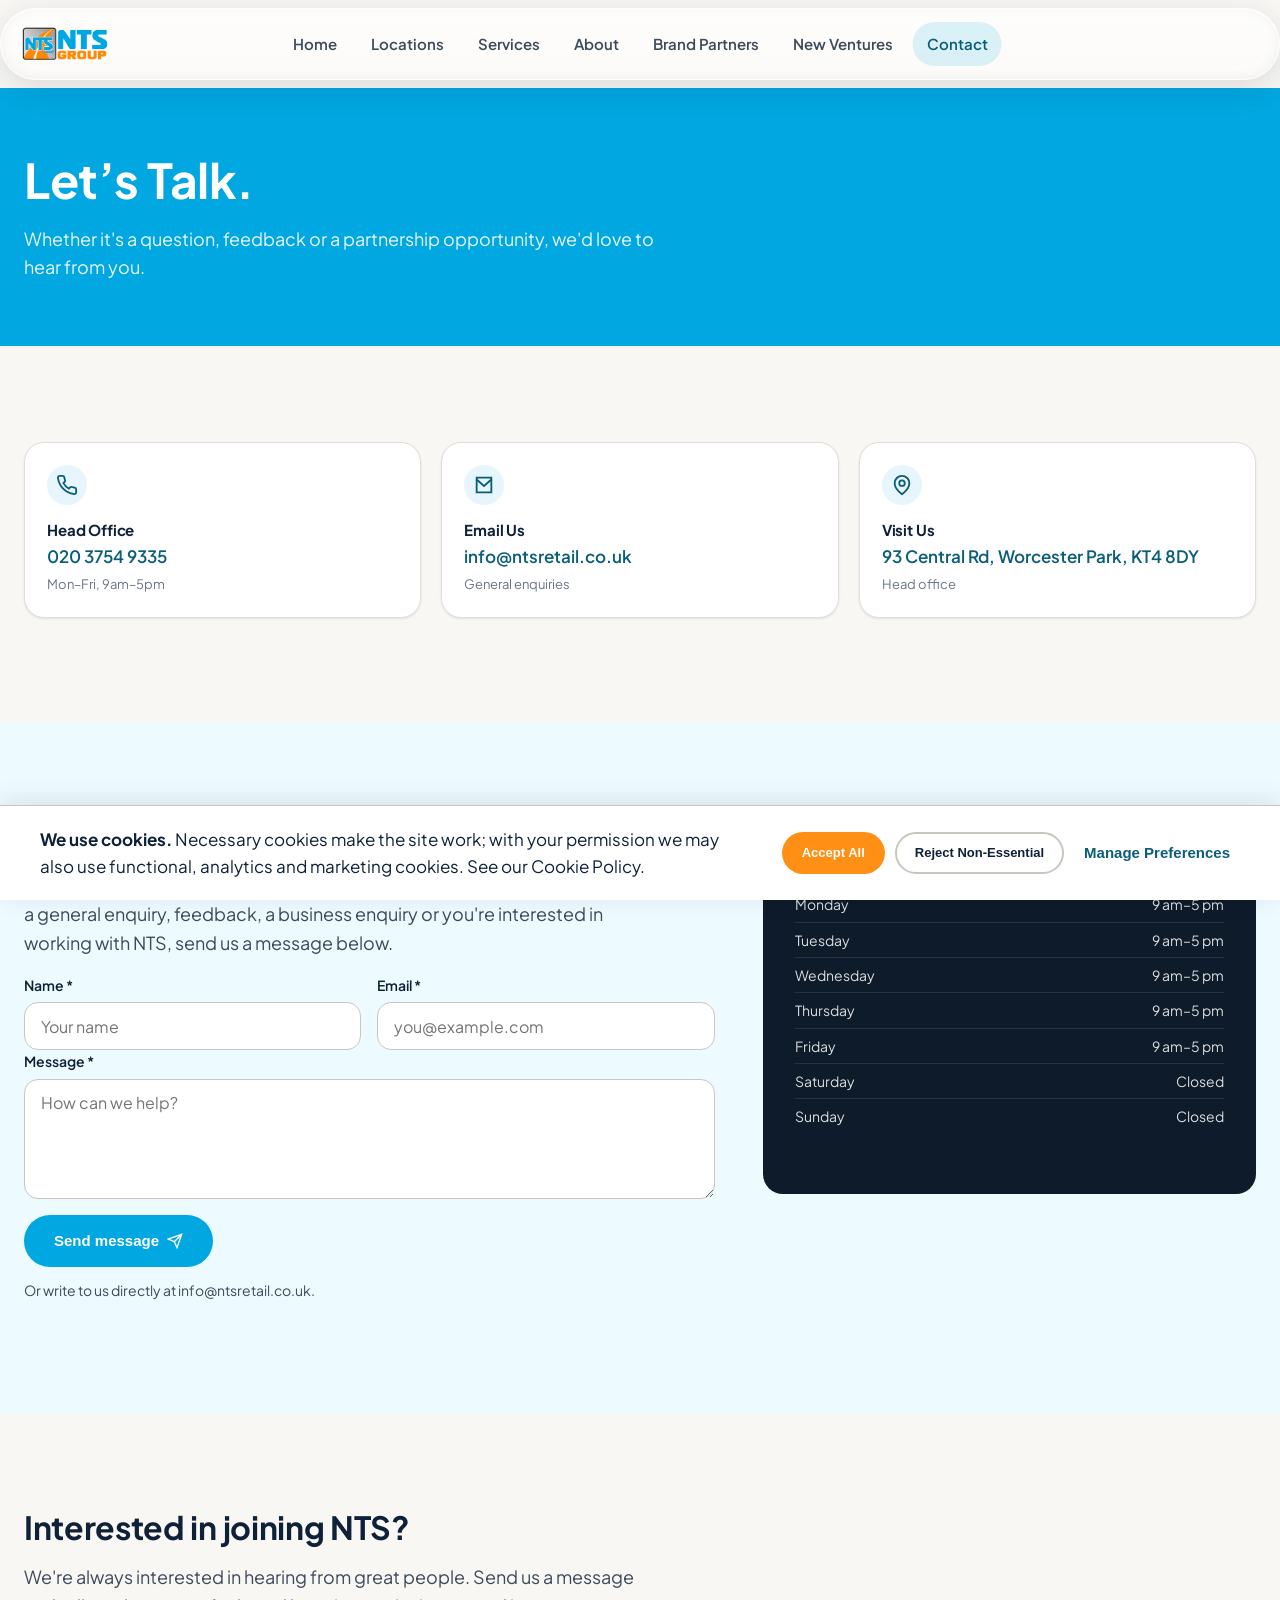
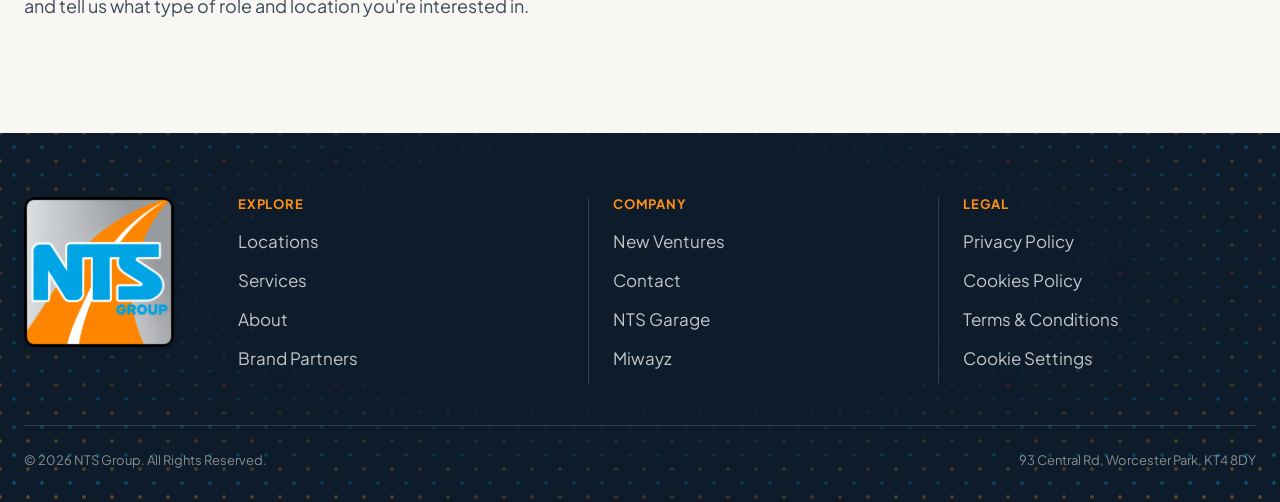
<file: contact/index.html>
<!doctype html>
<html lang="en">
<head>
<meta charset="utf-8" />
<meta name="viewport" content="width=device-width, initial-scale=1" />
<title>Contact | NTS Group</title>
<meta name="description" content="Contact NTS Group: general enquiries, feedback and questions for the Head Office team." />
<meta property="og:title" content="Contact | NTS Group" />
<meta property="og:description" content="Contact NTS Group: general enquiries, feedback and questions for the Head Office team." />
<meta property="og:type" content="website" />
<link rel="stylesheet" href="../assets/css/style.css" />

<link rel="icon" href="data:,">
<script>window.NTS_DEPTH = 1;</script>
</head>
<body>
<a class="skip-link" href="#main">Skip to content</a>

<header class="site-header">
  <div class="container">
    <a class="logo" href="../index.html" aria-label="NTS Group home">
      <img class="logo-mark logo-mark--wide" src="../assets/img/nts-logo-wide.png" alt="NTS Group" />
    </a>
    <nav class="main-nav" aria-label="Primary">
      <ul>
        
        <li class="nav-item">
          <a class="nav-link" href="../index.html" >Home</a>
        </li>
        
        <li class="nav-item">
          <a class="nav-link" href="../locations/index.html" >Locations</a>
        </li>
        
        <li class="nav-item">
          <a class="nav-link" href="../services/index.html" >Services</a>
        </li>
        
        <li class="nav-item">
          <a class="nav-link" href="../about/index.html" >About</a>
        </li>
        
        <li class="nav-item">
          <a class="nav-link" href="../retail-partners/index.html" >Brand Partners</a>
        </li>
        
        <li class="nav-item">
          <a class="nav-link" href="../new-ventures/index.html" >New Ventures</a>
        </li>
        
        <li class="nav-item">
          <a class="nav-link" href="index.html" aria-current="page">Contact</a>
        </li>
        
      </ul>
    </nav>
    <div class="header-actions">
      <button class="menu-toggle" aria-label="Open menu" aria-expanded="false" aria-controls="mobile-nav">
        <svg viewBox="0 0 24 24" fill="none" stroke="currentColor" stroke-width="2"><path d="M4 7h16M4 12h16M4 17h16"/></svg>
      </button>
    </div>
  </div>
</header>

<div id="mobile-nav" role="dialog" aria-modal="true" aria-label="Mobile navigation">
  <div class="mn-header">
    <a class="logo" href="../index.html" aria-label="NTS Group home"><img class="logo-mark" src="../assets/img/nts-logo.png" alt="NTS Group" /></a>
    <button id="mn-close" class="menu-toggle" aria-label="Close menu"><svg viewBox="0 0 24 24" fill="none" stroke="currentColor" stroke-width="2"><path d="M18 6L6 18M6 6l12 12"/></svg></button>
  </div>
  <div class="mn-body">
    <a class="btn btn-primary" style="width:100%;margin-bottom:20px;" href="../locations/index.html">Find a Location</a>
    <ul>
      
      <li><a class="mn-link" href="../index.html">Home</a></li>
      
      <li><a class="mn-link" href="../locations/index.html">Locations</a></li>
      
      <li><a class="mn-link" href="../services/index.html">Services</a></li>
      
      <li><a class="mn-link" href="../about/index.html">About</a></li>
      
      <li><a class="mn-link" href="../retail-partners/index.html">Brand Partners</a></li>
      
      <li><a class="mn-link" href="../new-ventures/index.html">New Ventures</a></li>
      
      <li><a class="mn-link" href="index.html">Contact</a></li>
      
    </ul>
  </div>
</div>

<main id="main">

    <section class="page-hero">
      <div class="container"><h1>Let&rsquo;s Talk.</h1><p class="lead">Whether it's a question, feedback or a partnership opportunity, we'd love to hear from you.</p></div>
    </section>
    
    <section class=""><div class="container">
    <div class="contact-methods">
      <div class="contact-method reveal">
        <div class="icon-badge"><svg class="icon" viewBox="0 0 24 24" fill="none" stroke="currentColor" stroke-width="2"><path d="M22 16.92v3a2 2 0 0 1-2.18 2 19.79 19.79 0 0 1-8.63-3.07 19.5 19.5 0 0 1-6-6 19.79 19.79 0 0 1-3.07-8.67A2 2 0 0 1 4.11 2h3a2 2 0 0 1 2 1.72c.127.96.362 1.903.7 2.81a2 2 0 0 1-.45 2.11L8.09 9.91a16 16 0 0 0 6 6l1.27-1.27a2 2 0 0 1 2.11-.45c.907.338 1.85.573 2.81.7A2 2 0 0 1 22 16.92z"/></svg></div>
        <h4>Head Office</h4>
        <span class="value">020 3754 9335</span>
        <p class="note">Mon&ndash;Fri, 9am&ndash;5pm</p>
      </div>
      <div class="contact-method reveal">
        <div class="icon-badge"><svg class="icon" viewBox="0 0 24 24" fill="none" stroke="currentColor" stroke-width="2"><path d="M4 4h16v16H4z"/><path d="m4 6 8 7 8-7"/></svg></div>
        <h4>Email Us</h4>
        <a class="value" href="mailto:info@ntsretail.co.uk">info@ntsretail.co.uk</a>
        <p class="note">General enquiries</p>
      </div>
      <div class="contact-method reveal">
        <div class="icon-badge"><svg class="icon" viewBox="0 0 24 24" fill="none" stroke="currentColor" stroke-width="2"><path d="M20 10c0 6-8 12-8 12s-8-6-8-12a8 8 0 0 1 16 0Z"/><circle cx="12" cy="10" r="3"/></svg></div>
        <h4>Visit Us</h4>
        <span class="value">93 Central Rd, Worcester Park, KT4 8DY</span>
        <p class="note">Head office</p>
      </div>
    </div>
    </div></section><section class="section-warm"><div class="container">
        <div id="send-enquiry" class="contact-grid">
          <div>
            <h2>Send us a message</h2>
            <p class="lead-sm">Fill in the form and we'll get back to you as soon as we can. Whether you have a general enquiry, feedback, a business enquiry or you're interested in working with NTS, send us a message below.</p>
            
    <form data-validate data-mailto="info@ntsretail.co.uk" data-success="contact-success-general" id="contact-form-general" novalidate>
      <div class="form-grid">
    <div class="field">
      <label for="name_general">Name *</label>
      <input type="text" id="name_general" name="name_general" required placeholder="Your name" />
      <span class="form-error-text">Please complete this field correctly.</span>
    </div>
    
    <div class="field">
      <label for="email_general">Email *</label>
      <input type="email" id="email_general" name="email_general" required placeholder="you@example.com" />
      <span class="form-error-text">Please complete this field correctly.</span>
    </div>
    </div>
    <div class="field">
      <label for="message_general">Message *</label>
      <textarea id="message_general" name="message_general" required placeholder="How can we help?"></textarea>
      <span class="form-error-text">Please complete this field correctly.</span>
    </div>
    
      
      <button class="btn btn-blue btn-pill" type="submit" style="margin-top:16px;">Send message <svg class="icon" viewBox="0 0 24 24" fill="none" stroke="currentColor" stroke-width="2"><path d="m22 2-7 20-4-9-9-4Z"/><path d="M22 2 11 13"/></svg></button><p class="form-note">Or write to us directly at <a href="mailto:info@ntsretail.co.uk">info@ntsretail.co.uk</a>.</p>
    </form>
    <div class="form-success" id="contact-success-general" role="status">
      <h3>Thank you, we've received your submission.</h3>
      <p>A member of the NTS team will be in touch. Your email client should now have opened with your message ready to send &mdash; please hit send there to complete your enquiry.</p>
    </div>
    
          </div>
          
    <div class="contact-panel-dark reveal">
      <h3>Opening Hours</h3>
      <ul class="hours-list"><li><span>Monday</span><span>9 am–5 pm</span></li><li><span>Tuesday</span><span>9 am–5 pm</span></li><li><span>Wednesday</span><span>9 am–5 pm</span></li><li><span>Thursday</span><span>9 am–5 pm</span></li><li><span>Friday</span><span>9 am–5 pm</span></li><li><span>Saturday</span><span>Closed</span></li><li><span>Sunday</span><span>Closed</span></li></ul>
    </div>
    
        </div>
        </div></section><section class=""><div class="container">
        <div class="reveal" style="max-width:640px;">
          <h2>Interested in joining NTS?</h2>
          <p class="lead-sm">We're always interested in hearing from great people. Send us a message and tell us what type of role and location you're interested in.</p>
        </div>
        </div></section>
</main>

<footer class="site-footer">
  <div class="container">
    <div class="footer-grid">
      <div class="footer-brand">
        <a class="logo logo-footer" href="../index.html" aria-label="NTS Group home" style="color:#fff;"><img class="logo-mark" src="../assets/img/nts-logo.png" alt="NTS Group" /></a>
      </div>
      
      <div>
        <h4>Explore</h4>
        <ul>
          <li><a href="../locations/index.html">Locations</a></li><li><a href="../services/index.html">Services</a></li><li><a href="../about/index.html">About</a></li><li><a href="../retail-partners/index.html">Brand Partners</a></li>
        </ul>
      </div>
      
      <div>
        <h4>Company</h4>
        <ul>
          <li><a href="../new-ventures/index.html">New Ventures</a></li><li><a href="index.html">Contact</a></li><li><a href="https://www.ntsgarage.co.uk">NTS Garage</a></li><li><a href="https://www.miwayz.com">Miwayz</a></li>
        </ul>
      </div>
      
      <div>
        <h4>Legal</h4>
        <ul>
          <li><a href="../legal/privacy.html">Privacy Policy</a></li><li><a href="../legal/cookies.html">Cookies Policy</a></li><li><a href="../legal/terms.html">Terms &amp; Conditions</a></li><li><button type="button" class="footer-link-btn" id="cookie-settings-link">Cookie Settings</button></li>
        </ul>
      </div>
      
    </div>
    <div class="footer-bottom">
      <span>&copy; 2026 NTS Group. All Rights Reserved.</span>
      <span>93 Central Rd, Worcester Park, KT4 8DY</span>
    </div>
  </div>
</footer>

<div id="cookie-banner" role="dialog" aria-label="Cookie preferences" aria-describedby="cookie-banner-text" tabindex="-1">
  <p id="cookie-banner-text"><strong>We use cookies.</strong> Necessary cookies make the site work; with your permission we may also use functional, analytics and marketing cookies. See our <a href="../legal/cookies.html">Cookie Policy</a>.</p>
  <div class="row">
    <button class="btn btn-primary btn-sm" id="cookie-accept-all" type="button">Accept All</button>
    <button class="btn btn-secondary btn-sm" id="cookie-reject" type="button">Reject Non-Essential</button>
    <button class="btn btn-ghost" id="cookie-manage" type="button" aria-expanded="false" aria-controls="cookie-prefs">Manage Preferences</button>
  </div>
  <div id="cookie-prefs">
    <div class="cookie-cat"><label for="ck-necessary"><span>Necessary (always on)</span><small>Needed for the site to work and to remember your cookie choice. Can't be switched off.</small></label><input type="checkbox" id="ck-necessary" checked disabled aria-disabled="true" /></div>
    <div class="cookie-cat"><label for="ck-functional"><span>Functional</span><small>Remember your preferences and enable optional features.</small></label><input type="checkbox" id="ck-functional" /></div>
    <div class="cookie-cat"><label for="ck-analytics"><span>Analytics</span><small>Help us understand how the site is used so we can improve it.</small></label><input type="checkbox" id="ck-analytics" /></div>
    <div class="cookie-cat"><label for="ck-marketing"><span>Marketing</span><small>Measure the performance of our promotional activity.</small></label><input type="checkbox" id="ck-marketing" /></div>
    <button class="btn btn-primary btn-sm" id="cookie-save-prefs" type="button" style="margin-top:12px;">Save Preferences</button>
  </div>
</div>


<script src="../assets/js/main.js"></script>
</body>
</html>
</file>
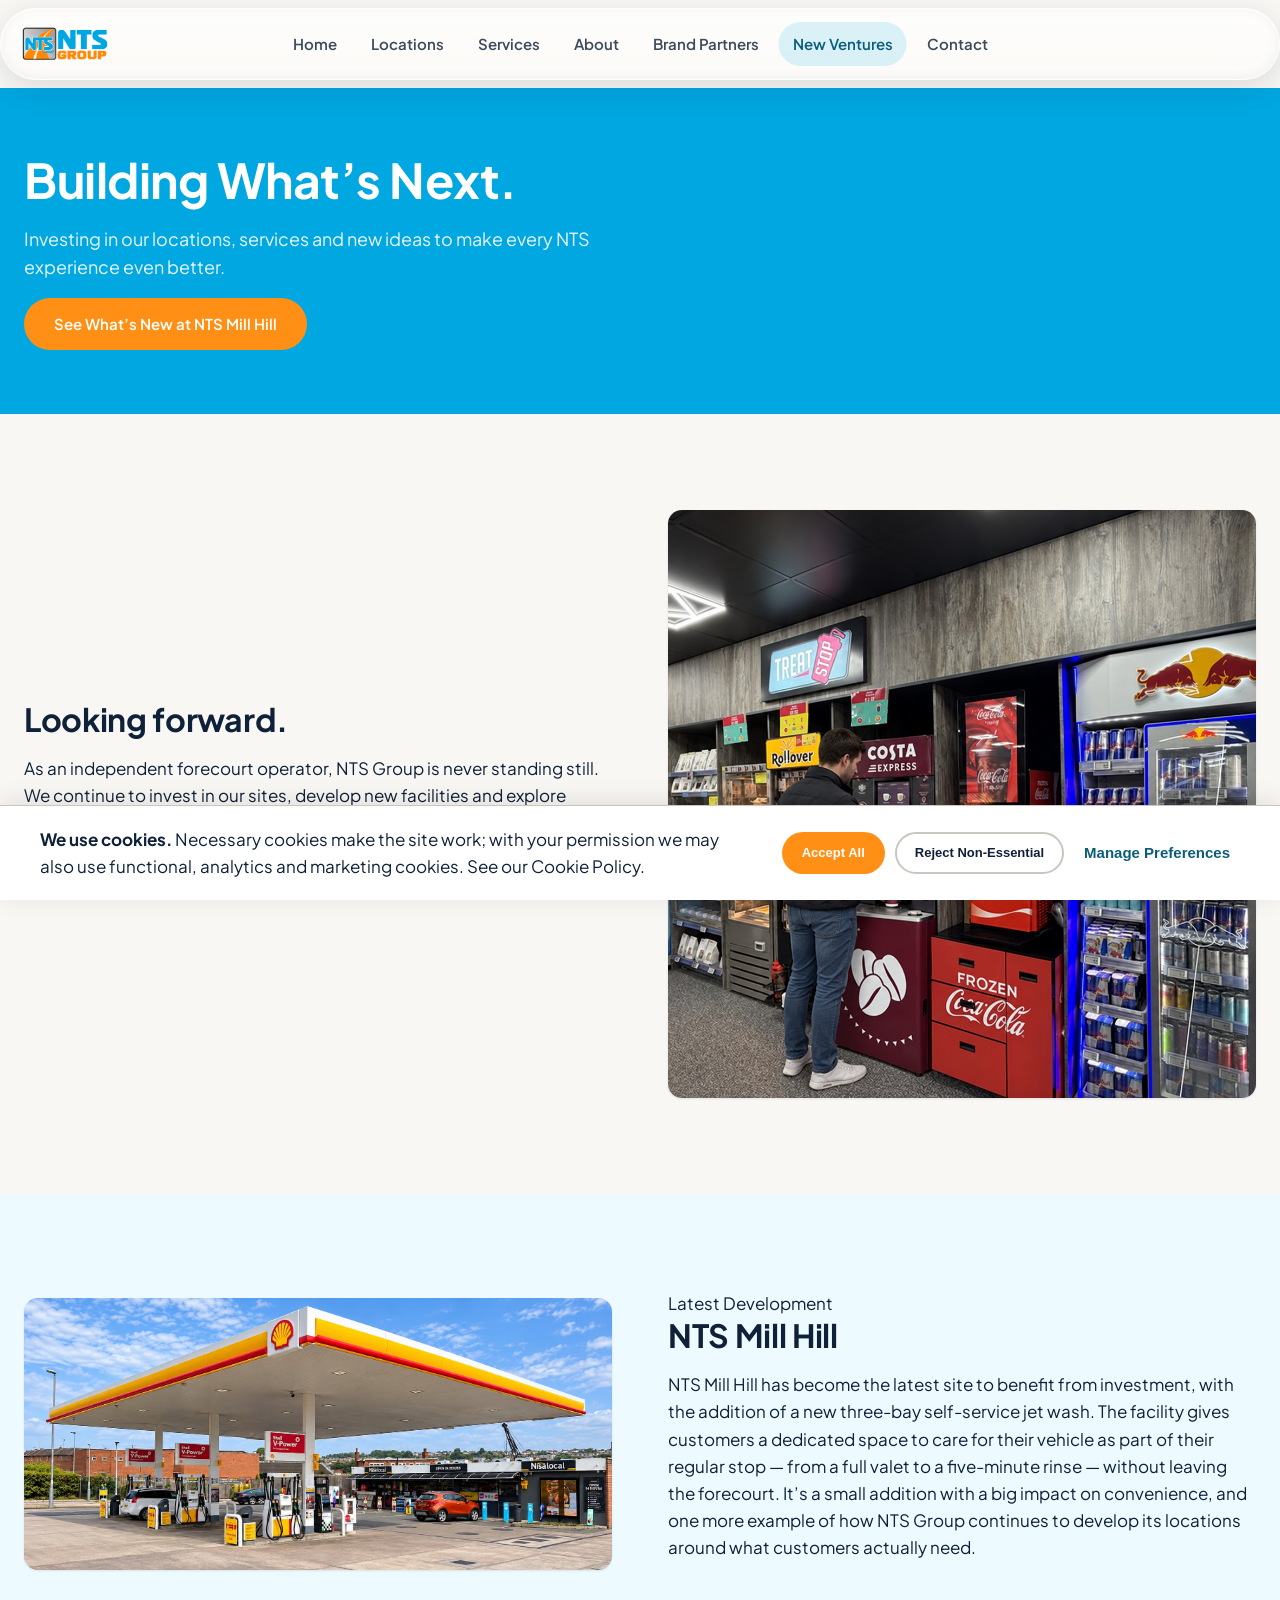
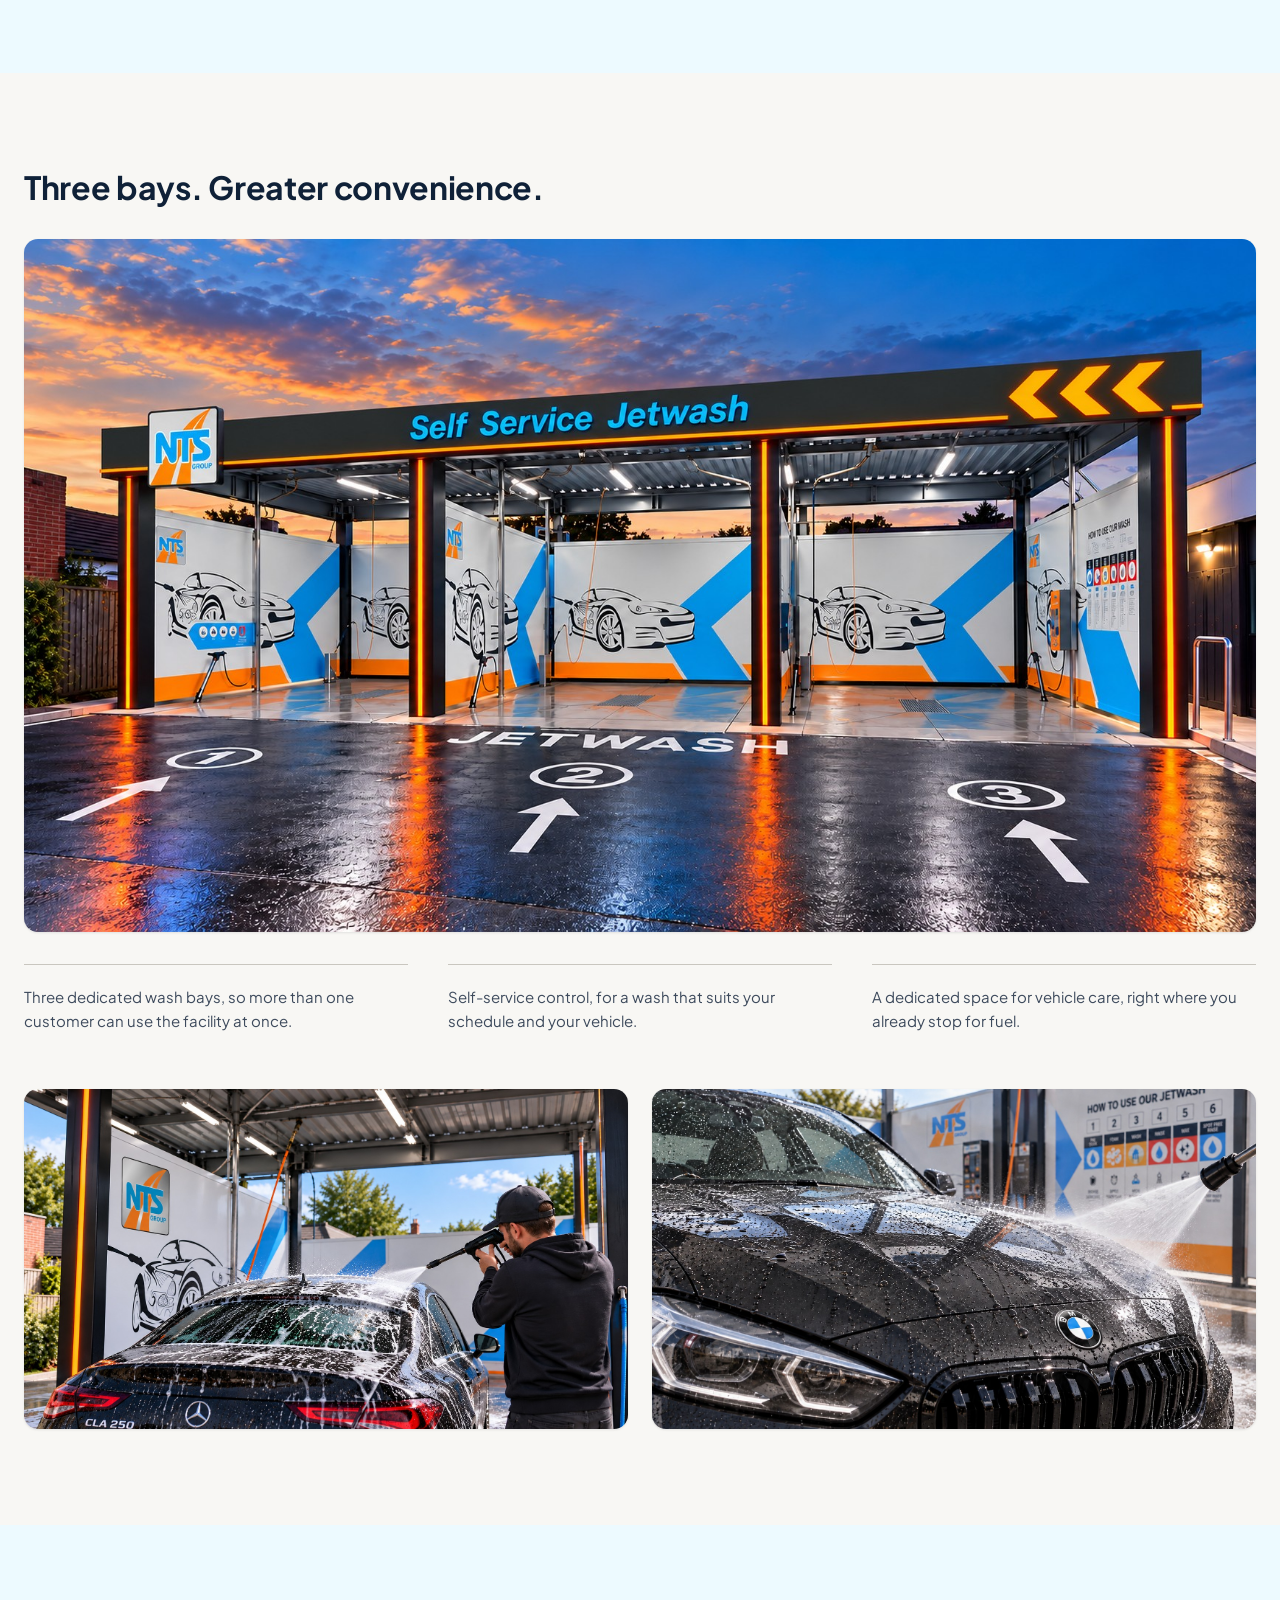
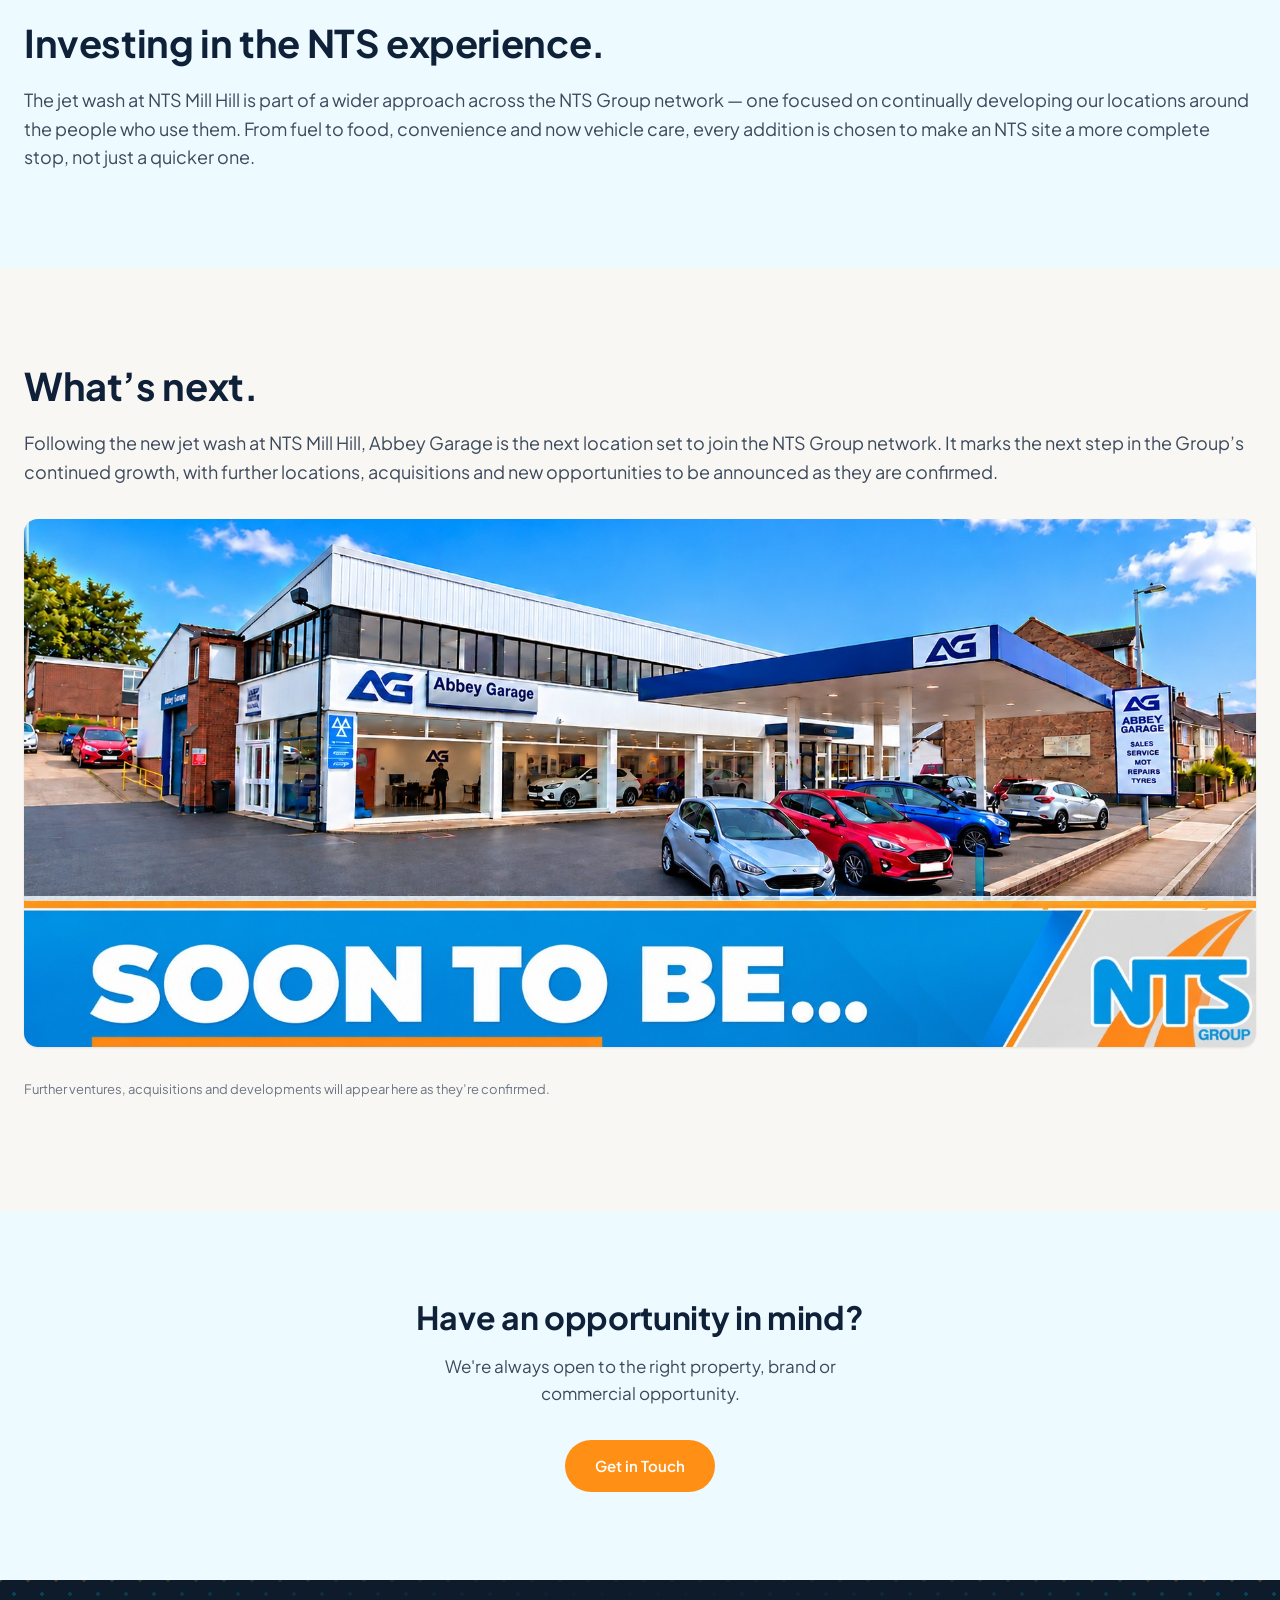
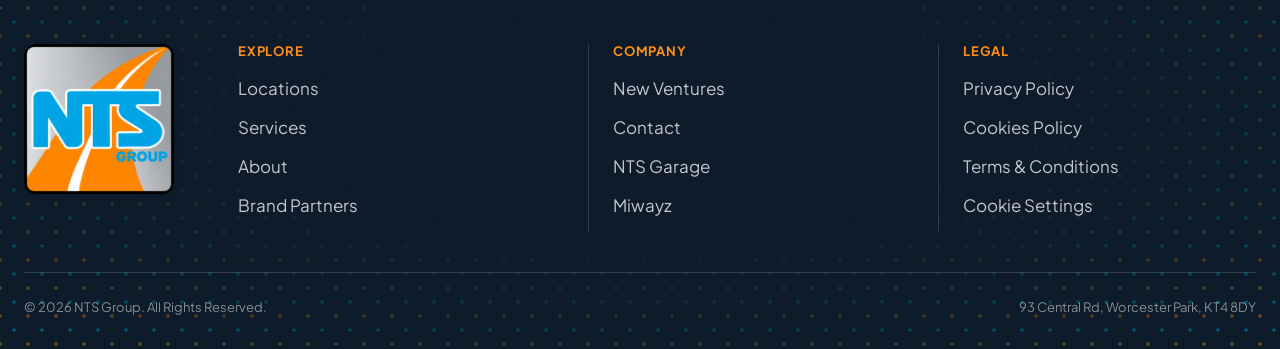
<file: new-ventures/index.html>
<!doctype html>
<html lang="en">
<head>
<meta charset="utf-8" />
<meta name="viewport" content="width=device-width, initial-scale=1" />
<title>New Ventures | NTS Group</title>
<meta name="description" content="How NTS Group continues to invest in its network — starting with the new three-bay self-service jet wash at NTS Mill Hill." />
<meta property="og:title" content="New Ventures | NTS Group" />
<meta property="og:description" content="How NTS Group continues to invest in its network — starting with the new three-bay self-service jet wash at NTS Mill Hill." />
<meta property="og:type" content="website" />
<link rel="stylesheet" href="../assets/css/style.css" />

<link rel="icon" href="data:,">
<script>window.NTS_DEPTH = 1;</script>
</head>
<body>
<a class="skip-link" href="#main">Skip to content</a>

<header class="site-header">
  <div class="container">
    <a class="logo" href="../index.html" aria-label="NTS Group home">
      <img class="logo-mark logo-mark--wide" src="../assets/img/nts-logo-wide.png" alt="NTS Group" />
    </a>
    <nav class="main-nav" aria-label="Primary">
      <ul>
        
        <li class="nav-item">
          <a class="nav-link" href="../index.html" >Home</a>
        </li>
        
        <li class="nav-item">
          <a class="nav-link" href="../locations/index.html" >Locations</a>
        </li>
        
        <li class="nav-item">
          <a class="nav-link" href="../services/index.html" >Services</a>
        </li>
        
        <li class="nav-item">
          <a class="nav-link" href="../about/index.html" >About</a>
        </li>
        
        <li class="nav-item">
          <a class="nav-link" href="../retail-partners/index.html" >Brand Partners</a>
        </li>
        
        <li class="nav-item">
          <a class="nav-link" href="index.html" aria-current="page">New Ventures</a>
        </li>
        
        <li class="nav-item">
          <a class="nav-link" href="../contact/index.html" >Contact</a>
        </li>
        
      </ul>
    </nav>
    <div class="header-actions">
      <button class="menu-toggle" aria-label="Open menu" aria-expanded="false" aria-controls="mobile-nav">
        <svg viewBox="0 0 24 24" fill="none" stroke="currentColor" stroke-width="2"><path d="M4 7h16M4 12h16M4 17h16"/></svg>
      </button>
    </div>
  </div>
</header>

<div id="mobile-nav" role="dialog" aria-modal="true" aria-label="Mobile navigation">
  <div class="mn-header">
    <a class="logo" href="../index.html" aria-label="NTS Group home"><img class="logo-mark" src="../assets/img/nts-logo.png" alt="NTS Group" /></a>
    <button id="mn-close" class="menu-toggle" aria-label="Close menu"><svg viewBox="0 0 24 24" fill="none" stroke="currentColor" stroke-width="2"><path d="M18 6L6 18M6 6l12 12"/></svg></button>
  </div>
  <div class="mn-body">
    <a class="btn btn-primary" style="width:100%;margin-bottom:20px;" href="../locations/index.html">Find a Location</a>
    <ul>
      
      <li><a class="mn-link" href="../index.html">Home</a></li>
      
      <li><a class="mn-link" href="../locations/index.html">Locations</a></li>
      
      <li><a class="mn-link" href="../services/index.html">Services</a></li>
      
      <li><a class="mn-link" href="../about/index.html">About</a></li>
      
      <li><a class="mn-link" href="../retail-partners/index.html">Brand Partners</a></li>
      
      <li><a class="mn-link" href="index.html">New Ventures</a></li>
      
      <li><a class="mn-link" href="../contact/index.html">Contact</a></li>
      
    </ul>
  </div>
</div>

<main id="main">

    <section class="page-hero">
      <div class="container"><h1>Building What&rsquo;s Next.</h1><p class="lead">Investing in our locations, services and new ideas to make every NTS experience even better.</p><a class="btn btn-primary" href="#mill-hill">See What&rsquo;s New at NTS Mill Hill</a></div>
    </section>
    
    <section class=""><div class="container">
    <div class="editorial-split">
      <div>
        <h2>Looking forward.</h2>
        <p>As an independent forecourt operator, NTS Group is never standing still. We continue to invest in our sites, develop new facilities and explore opportunities that broaden what customers can find at an NTS location &mdash; always with the aim of making each visit more convenient, more complete and more rewarding.</p>
      </div>
      <div class="editorial-media"><img class="img-photo square" src="../assets/img/nts-shop-treat-stop.jpg" alt="A customer at the in-store Treat Stop, using the Costa Express coffee machine alongside frozen drinks and chilled drinks fixtures at an NTS site." /></div>
    </div>
    </div></section><section class="section-warm"><div class="container">
    <div id="mill-hill" class="editorial-split reverse">
      <div class="editorial-media"><img class="img-photo" style="aspect-ratio:1672/773;" src="../assets/img/nts-mill-hill-forecourt-wide.jpg" alt="The NTS Mill Hill forecourt, a Shell-branded fuel station with a Nisa Local convenience store open 24 hours." /></div>
      <div>
        <span class="eyebrow">Latest Development</span>
        <h2>NTS Mill Hill</h2>
        <p>NTS Mill Hill has become the latest site to benefit from investment, with the addition of a new three-bay self-service jet wash. The facility gives customers a dedicated space to care for their vehicle as part of their regular stop &mdash; from a full valet to a five-minute rinse &mdash; without leaving the forecourt. It&rsquo;s a small addition with a big impact on convenience, and one more example of how NTS Group continues to develop its locations around what customers actually need.</p>
      </div>
    </div>
    </div></section><section class=""><div class="container"><div class="section-heading reveal"><h2>Three bays. Greater convenience.</h2></div>
    <img class="img-photo landscape" src="../assets/img/nts-mill-hill-jetwash-three-bays.jpg" alt="The new NTS Group self-service jet wash at dusk, showing all three wash bays with NTS branding across the full width of the facility." />
    <div class="focus-minimal" style="margin-top:32px;"><div class="item reveal"><p>Three dedicated wash bays, so more than one customer can use the facility at once.</p></div><div class="item reveal"><p>Self-service control, for a wash that suits your schedule and your vehicle.</p></div><div class="item reveal"><p>A dedicated space for vehicle care, right where you already stop for fuel.</p></div></div>
    <div class="grid grid-2" style="margin-top:8px;">
      <img class="img-photo landscape" src="../assets/img/nts-jetwash-customer-washing-car.jpg" alt="A customer using the pressure washer to wash a car in an NTS jet wash bay, with the NTS Group branding on the wall behind." />
      <img class="img-photo landscape" src="../assets/img/nts-jetwash-detail-bmw-rinse.jpg" alt="Close-up of a jet wash lance rinsing a car's bonnet, with the NTS Group branding and step-by-step wash instructions on the facility wall behind." />
    </div>
    </div></section><section class="section-warm"><div class="container">
    <div class="statement-section" style="padding:0;background:none;text-align:left;">
      <h2 style="margin:0 0 20px;max-width:none;">Investing in the NTS experience.</h2>
      <p class="lead-sm" style="margin:0;text-align:left;max-width:none;">The jet wash at NTS Mill Hill is part of a wider approach across the NTS Group network &mdash; one focused on continually developing our locations around the people who use them. From fuel to food, convenience and now vehicle care, every addition is chosen to make an NTS site a more complete stop, not just a quicker one.</p>
    </div>
    </div></section><section class=""><div class="container">
    <div class="statement-section" style="padding:0;background:none;text-align:left;">
      <h2 style="margin:0 0 20px;max-width:none;">What&rsquo;s next.</h2>
      <p class="lead-sm" style="margin:0 0 32px;text-align:left;max-width:none;">Following the new jet wash at NTS Mill Hill, Abbey Garage is the next location set to join the NTS Group network. It marks the next step in the Group&rsquo;s continued growth, with further locations, acquisitions and new opportunities to be announced as they are confirmed.</p>
    </div>
    <img class="img-photo wide" src="../assets/img/nts-abbey-garage-soon-to-be.jpg" alt="Abbey Garage forecourt and showroom, marked 'Soon to be...' with the NTS Group logo, ahead of its transition into the NTS Group network." />
    <p class="link-note" style="margin-top:32px;">Further ventures, acquisitions and developments will appear here as they&rsquo;re confirmed.</p>
    </div></section>
    <section class="charity-final-cta">
      <div class="container">
        <h2>Have an opportunity in mind?</h2>
        <p>We're always open to the right property, brand or commercial opportunity.</p>
        <a class="btn btn-primary" href="../contact/index.html">Get in Touch</a>
      </div>
    </section>
    
</main>

<footer class="site-footer">
  <div class="container">
    <div class="footer-grid">
      <div class="footer-brand">
        <a class="logo logo-footer" href="../index.html" aria-label="NTS Group home" style="color:#fff;"><img class="logo-mark" src="../assets/img/nts-logo.png" alt="NTS Group" /></a>
      </div>
      
      <div>
        <h4>Explore</h4>
        <ul>
          <li><a href="../locations/index.html">Locations</a></li><li><a href="../services/index.html">Services</a></li><li><a href="../about/index.html">About</a></li><li><a href="../retail-partners/index.html">Brand Partners</a></li>
        </ul>
      </div>
      
      <div>
        <h4>Company</h4>
        <ul>
          <li><a href="index.html">New Ventures</a></li><li><a href="../contact/index.html">Contact</a></li><li><a href="https://www.ntsgarage.co.uk">NTS Garage</a></li><li><a href="https://www.miwayz.com">Miwayz</a></li>
        </ul>
      </div>
      
      <div>
        <h4>Legal</h4>
        <ul>
          <li><a href="../legal/privacy.html">Privacy Policy</a></li><li><a href="../legal/cookies.html">Cookies Policy</a></li><li><a href="../legal/terms.html">Terms &amp; Conditions</a></li><li><button type="button" class="footer-link-btn" id="cookie-settings-link">Cookie Settings</button></li>
        </ul>
      </div>
      
    </div>
    <div class="footer-bottom">
      <span>&copy; 2026 NTS Group. All Rights Reserved.</span>
      <span>93 Central Rd, Worcester Park, KT4 8DY</span>
    </div>
  </div>
</footer>

<div id="cookie-banner" role="dialog" aria-label="Cookie preferences" aria-describedby="cookie-banner-text" tabindex="-1">
  <p id="cookie-banner-text"><strong>We use cookies.</strong> Necessary cookies make the site work; with your permission we may also use functional, analytics and marketing cookies. See our <a href="../legal/cookies.html">Cookie Policy</a>.</p>
  <div class="row">
    <button class="btn btn-primary btn-sm" id="cookie-accept-all" type="button">Accept All</button>
    <button class="btn btn-secondary btn-sm" id="cookie-reject" type="button">Reject Non-Essential</button>
    <button class="btn btn-ghost" id="cookie-manage" type="button" aria-expanded="false" aria-controls="cookie-prefs">Manage Preferences</button>
  </div>
  <div id="cookie-prefs">
    <div class="cookie-cat"><label for="ck-necessary"><span>Necessary (always on)</span><small>Needed for the site to work and to remember your cookie choice. Can't be switched off.</small></label><input type="checkbox" id="ck-necessary" checked disabled aria-disabled="true" /></div>
    <div class="cookie-cat"><label for="ck-functional"><span>Functional</span><small>Remember your preferences and enable optional features.</small></label><input type="checkbox" id="ck-functional" /></div>
    <div class="cookie-cat"><label for="ck-analytics"><span>Analytics</span><small>Help us understand how the site is used so we can improve it.</small></label><input type="checkbox" id="ck-analytics" /></div>
    <div class="cookie-cat"><label for="ck-marketing"><span>Marketing</span><small>Measure the performance of our promotional activity.</small></label><input type="checkbox" id="ck-marketing" /></div>
    <button class="btn btn-primary btn-sm" id="cookie-save-prefs" type="button" style="margin-top:12px;">Save Preferences</button>
  </div>
</div>


<script src="../assets/js/main.js"></script>
</body>
</html>
</file>
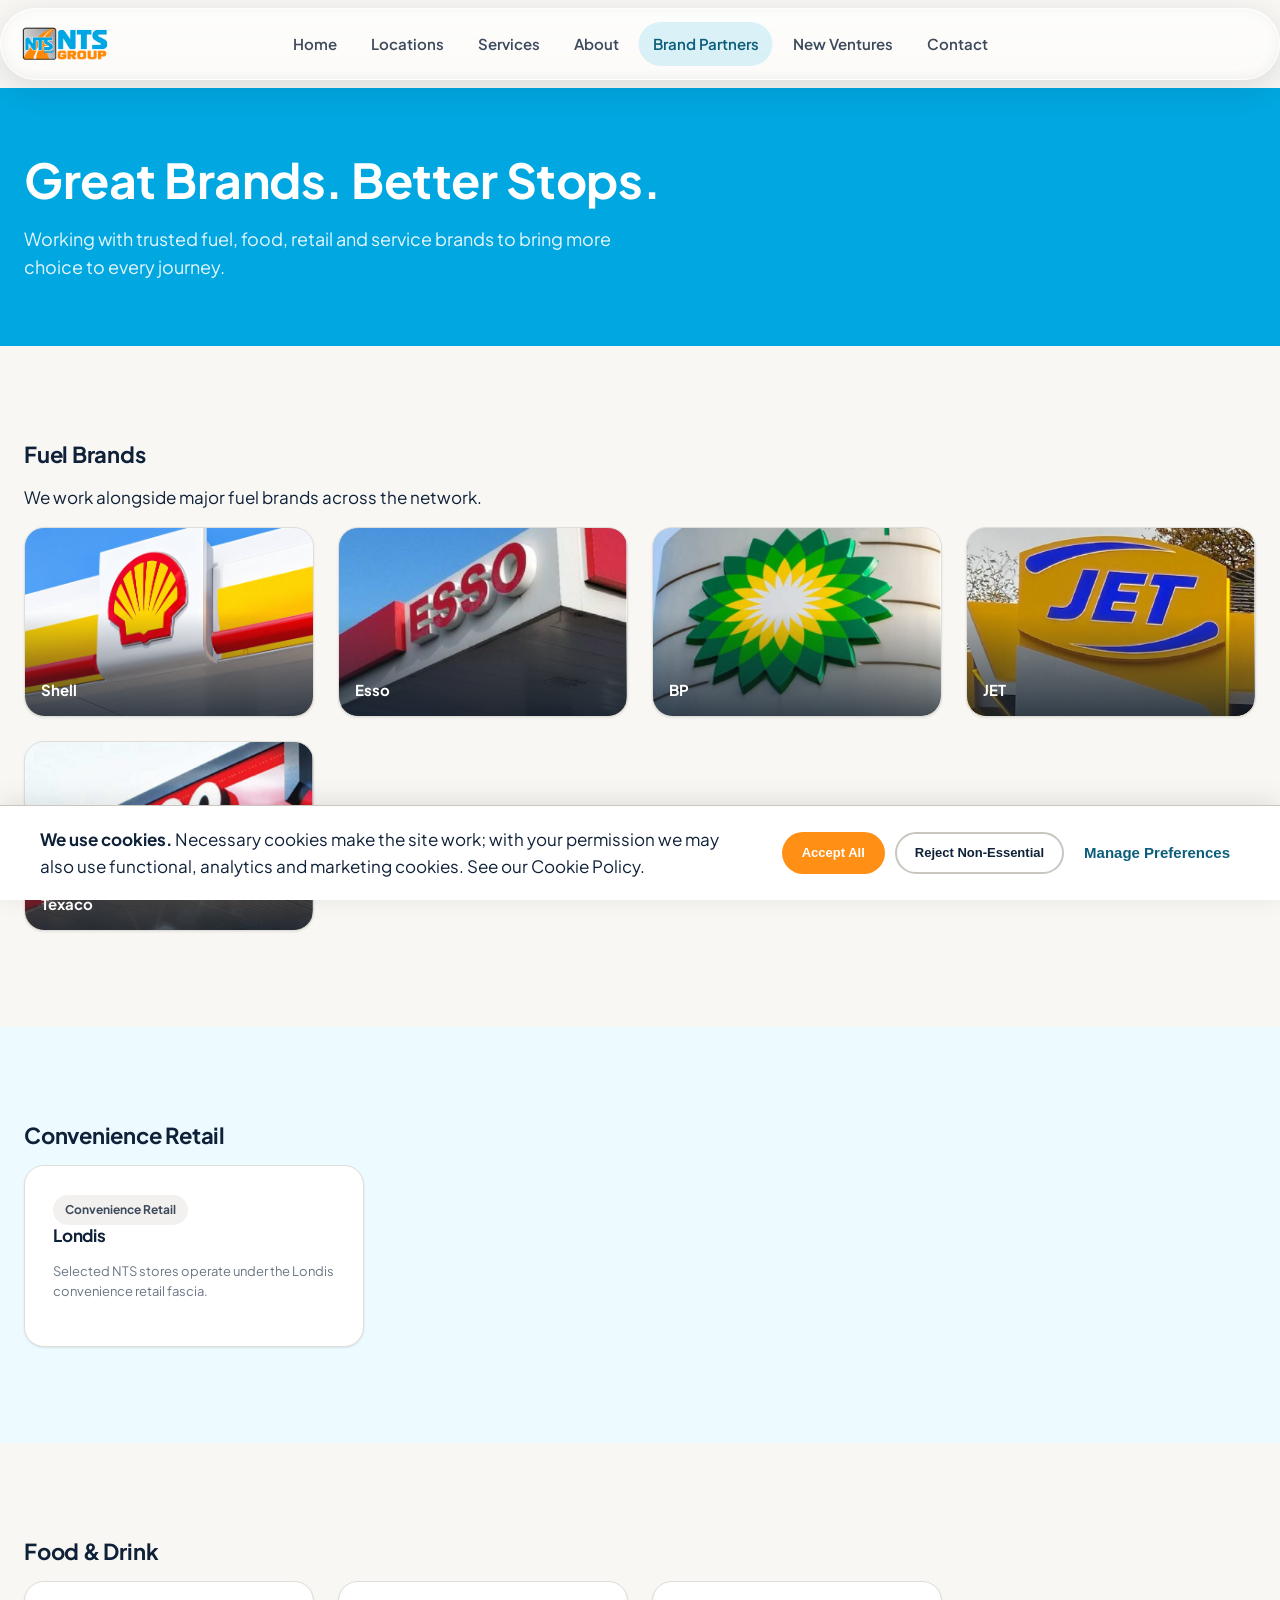
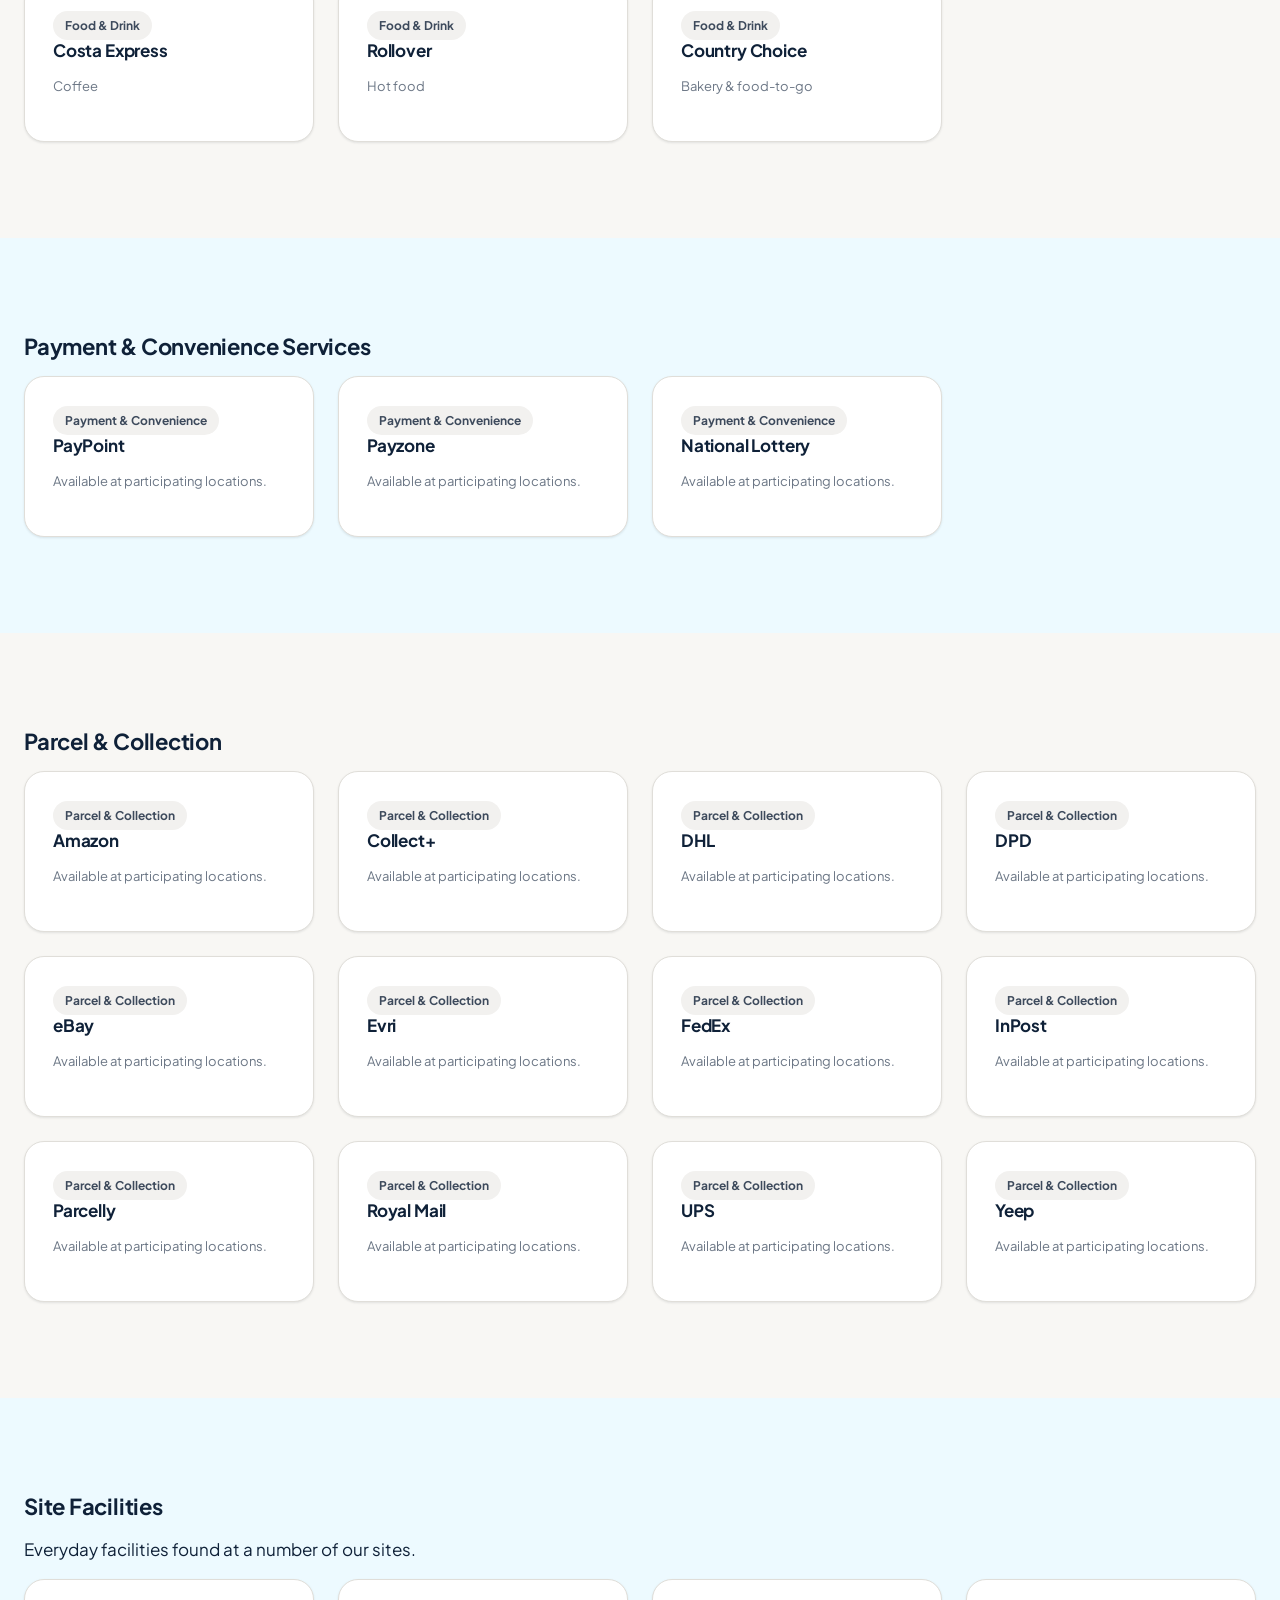
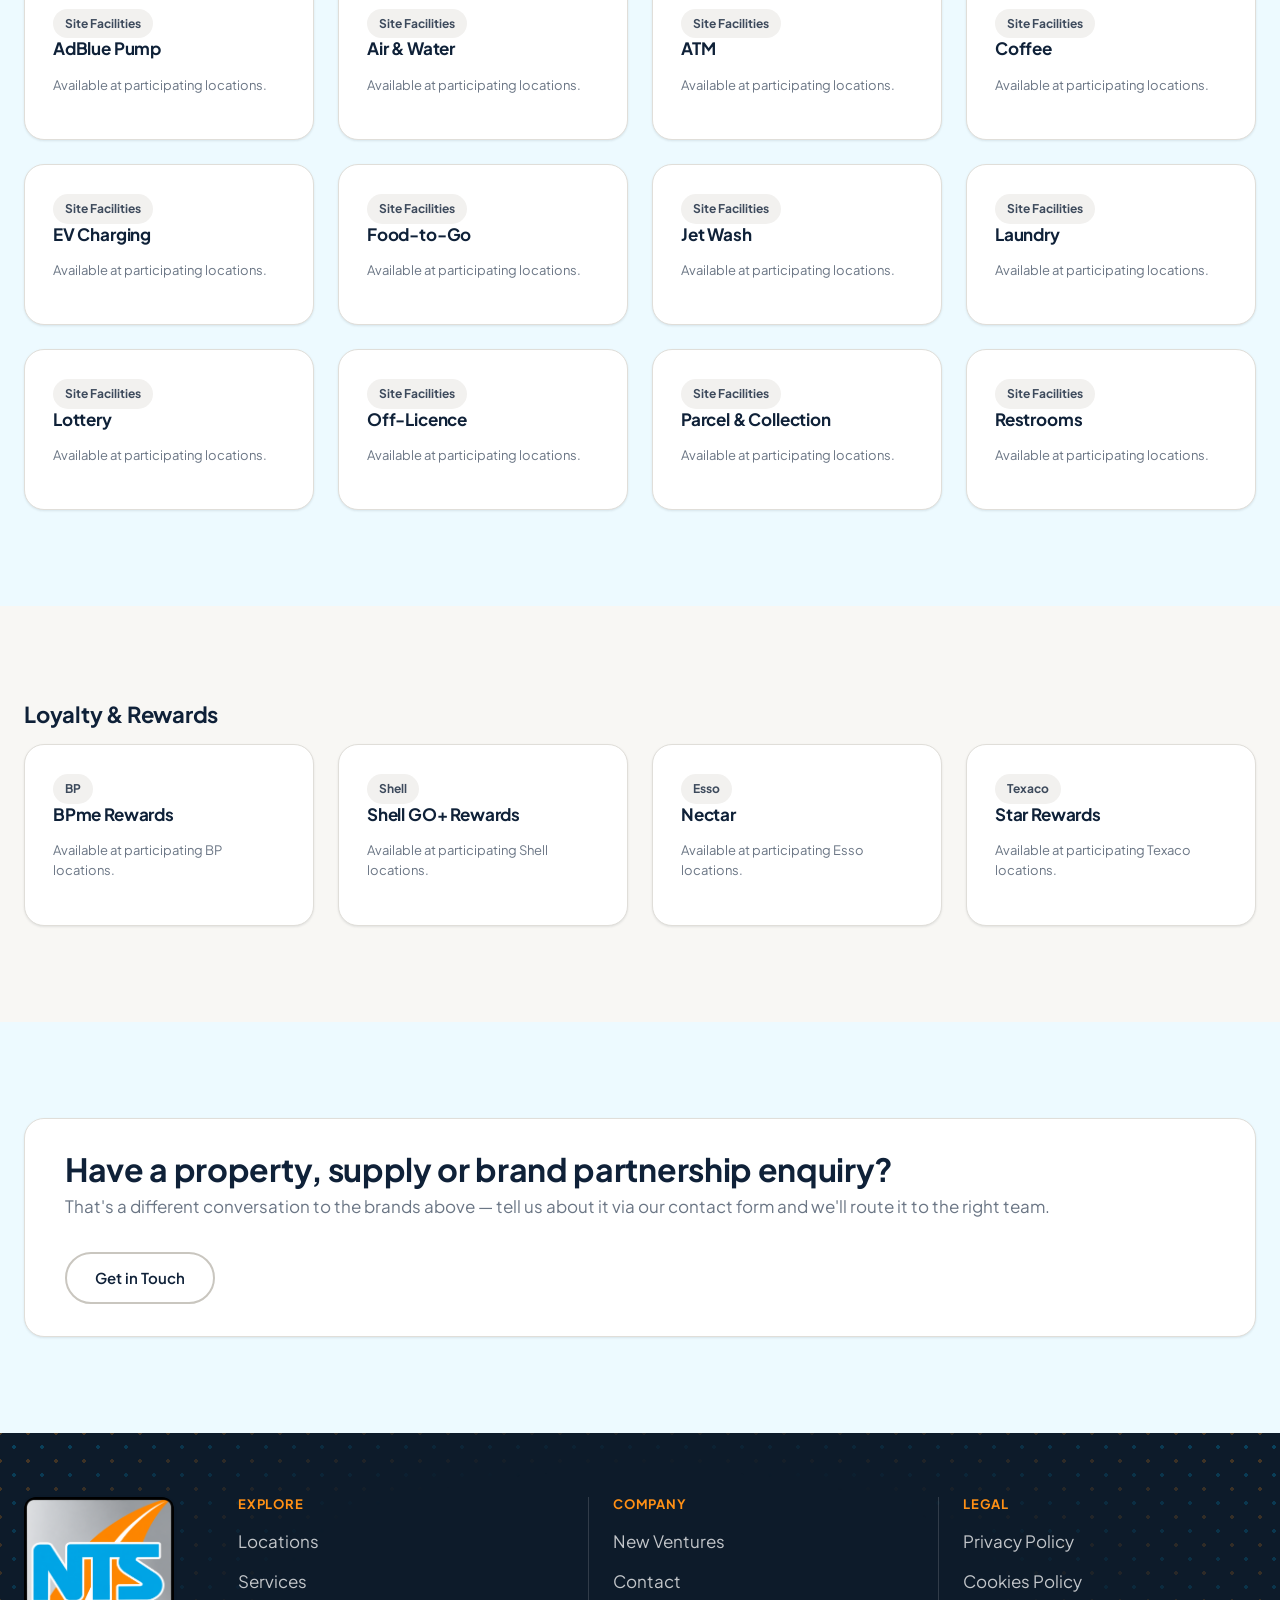
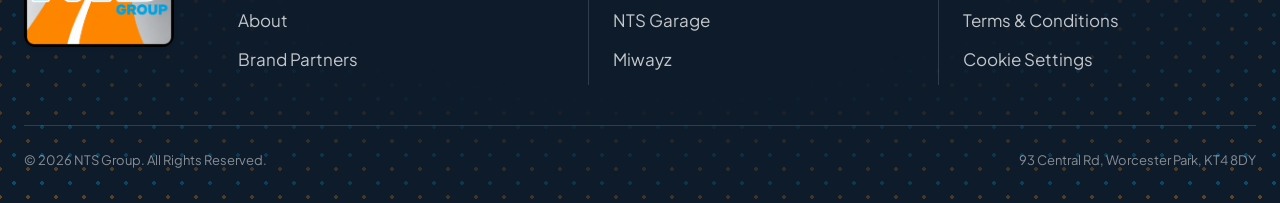
<file: retail-partners/index.html>
<!doctype html>
<html lang="en">
<head>
<meta charset="utf-8" />
<meta name="viewport" content="width=device-width, initial-scale=1" />
<title>Brand Partners | NTS Group</title>
<meta name="description" content="The fuel, shop, food & drink, loyalty, payment and parcel brands and services found across the NTS network." />
<meta property="og:title" content="Brand Partners | NTS Group" />
<meta property="og:description" content="The fuel, shop, food & drink, loyalty, payment and parcel brands and services found across the NTS network." />
<meta property="og:type" content="website" />
<link rel="stylesheet" href="../assets/css/style.css" />

<link rel="icon" href="data:,">
<script>window.NTS_DEPTH = 1;</script>
</head>
<body>
<a class="skip-link" href="#main">Skip to content</a>

<header class="site-header">
  <div class="container">
    <a class="logo" href="../index.html" aria-label="NTS Group home">
      <img class="logo-mark logo-mark--wide" src="../assets/img/nts-logo-wide.png" alt="NTS Group" />
    </a>
    <nav class="main-nav" aria-label="Primary">
      <ul>
        
        <li class="nav-item">
          <a class="nav-link" href="../index.html" >Home</a>
        </li>
        
        <li class="nav-item">
          <a class="nav-link" href="../locations/index.html" >Locations</a>
        </li>
        
        <li class="nav-item">
          <a class="nav-link" href="../services/index.html" >Services</a>
        </li>
        
        <li class="nav-item">
          <a class="nav-link" href="../about/index.html" >About</a>
        </li>
        
        <li class="nav-item">
          <a class="nav-link" href="index.html" aria-current="page">Brand Partners</a>
        </li>
        
        <li class="nav-item">
          <a class="nav-link" href="../new-ventures/index.html" >New Ventures</a>
        </li>
        
        <li class="nav-item">
          <a class="nav-link" href="../contact/index.html" >Contact</a>
        </li>
        
      </ul>
    </nav>
    <div class="header-actions">
      <button class="menu-toggle" aria-label="Open menu" aria-expanded="false" aria-controls="mobile-nav">
        <svg viewBox="0 0 24 24" fill="none" stroke="currentColor" stroke-width="2"><path d="M4 7h16M4 12h16M4 17h16"/></svg>
      </button>
    </div>
  </div>
</header>

<div id="mobile-nav" role="dialog" aria-modal="true" aria-label="Mobile navigation">
  <div class="mn-header">
    <a class="logo" href="../index.html" aria-label="NTS Group home"><img class="logo-mark" src="../assets/img/nts-logo.png" alt="NTS Group" /></a>
    <button id="mn-close" class="menu-toggle" aria-label="Close menu"><svg viewBox="0 0 24 24" fill="none" stroke="currentColor" stroke-width="2"><path d="M18 6L6 18M6 6l12 12"/></svg></button>
  </div>
  <div class="mn-body">
    <a class="btn btn-primary" style="width:100%;margin-bottom:20px;" href="../locations/index.html">Find a Location</a>
    <ul>
      
      <li><a class="mn-link" href="../index.html">Home</a></li>
      
      <li><a class="mn-link" href="../locations/index.html">Locations</a></li>
      
      <li><a class="mn-link" href="../services/index.html">Services</a></li>
      
      <li><a class="mn-link" href="../about/index.html">About</a></li>
      
      <li><a class="mn-link" href="index.html">Brand Partners</a></li>
      
      <li><a class="mn-link" href="../new-ventures/index.html">New Ventures</a></li>
      
      <li><a class="mn-link" href="../contact/index.html">Contact</a></li>
      
    </ul>
  </div>
</div>

<main id="main">

    <section class="page-hero">
      <div class="container"><h1>Great Brands. Better Stops.</h1><p class="lead">Working with trusted fuel, food, retail and service brands to bring more choice to every journey.</p></div>
    </section>
    
    <section class=""><div class="container">
        <div class="reveal">
          <h3>Fuel Brands</h3>
          <p>We work alongside major fuel brands across the network.</p>
          <div class="grid grid-4"><div class="card flip-card reveal" tabindex="0">
              <div class="flip-card-inner">
                <div class="flip-card-face flip-card-front flip-card-back-photo" style="background-image:url(&quot;/assets/img/shell-signage.jpg&quot;);"><span class="flip-card-back-label">Shell</span></div>
                <div class="flip-card-face flip-card-back"><span class="tag">Fuel Brand</span><h4>Shell</h4></div>
              </div>
            </div><div class="card flip-card reveal" tabindex="0">
              <div class="flip-card-inner">
                <div class="flip-card-face flip-card-front flip-card-back-photo" style="background-image:url(&quot;/assets/img/esso-signage.jpg&quot;);"><span class="flip-card-back-label">Esso</span></div>
                <div class="flip-card-face flip-card-back"><span class="tag">Fuel Brand</span><h4>Esso</h4></div>
              </div>
            </div><div class="card flip-card reveal" tabindex="0">
              <div class="flip-card-inner">
                <div class="flip-card-face flip-card-front flip-card-back-photo" style="background-image:url(&quot;/assets/img/bp-signage.jpg&quot;);"><span class="flip-card-back-label">BP</span></div>
                <div class="flip-card-face flip-card-back"><span class="tag">Fuel Brand</span><h4>BP</h4></div>
              </div>
            </div><div class="card flip-card reveal" tabindex="0">
              <div class="flip-card-inner">
                <div class="flip-card-face flip-card-front flip-card-back-photo" style="background-image:url(&quot;/assets/img/jet-signage.jpg&quot;);"><span class="flip-card-back-label">JET</span></div>
                <div class="flip-card-face flip-card-back"><span class="tag">Fuel Brand</span><h4>JET</h4></div>
              </div>
            </div><div class="card flip-card reveal" tabindex="0">
              <div class="flip-card-inner">
                <div class="flip-card-face flip-card-front flip-card-back-photo" style="background-image:url(&quot;/assets/img/texaco-signage.jpg&quot;);"><span class="flip-card-back-label">Texaco</span></div>
                <div class="flip-card-face flip-card-back"><span class="tag">Fuel Brand</span><h4>Texaco</h4></div>
              </div>
            </div></div>
        </div>
        </div></section><section class="section-warm"><div class="container">
        <div class="reveal">
          <h3>Convenience Retail</h3>
          <div style="max-width:340px;"><div class="card reveal"><span class="tag">Convenience Retail</span><h4>Londis</h4><p class="note-sm">Selected NTS stores operate under the Londis convenience retail fascia.</p></div></div>
        </div>
        </div></section><section class=""><div class="container">
        <div class="reveal">
          <h3>Food &amp; Drink</h3>
          <div class="grid grid-4"><div class="card reveal"><span class="tag">Food &amp; Drink</span><h4>Costa Express</h4><p class="note-sm">Coffee</p></div><div class="card reveal"><span class="tag">Food &amp; Drink</span><h4>Rollover</h4><p class="note-sm">Hot food</p></div><div class="card reveal"><span class="tag">Food &amp; Drink</span><h4>Country Choice</h4><p class="note-sm">Bakery &amp; food-to-go</p></div></div>
        </div>
        </div></section><section class="section-warm"><div class="container">
        <div class="reveal">
          <h3>Payment &amp; Convenience Services</h3>
          <div class="grid grid-4"><div class="card reveal"><span class="tag">Payment &amp; Convenience</span><h4>PayPoint</h4><p class="note-sm">Available at participating locations.</p></div><div class="card reveal"><span class="tag">Payment &amp; Convenience</span><h4>Payzone</h4><p class="note-sm">Available at participating locations.</p></div><div class="card reveal"><span class="tag">Payment &amp; Convenience</span><h4>National Lottery</h4><p class="note-sm">Available at participating locations.</p></div></div>
        </div>
        </div></section><section class=""><div class="container">
        <div class="reveal">
          <h3>Parcel &amp; Collection</h3>
          <div class="grid grid-4"><div class="card reveal"><span class="tag">Parcel &amp; Collection</span><h4>Amazon</h4><p class="note-sm">Available at participating locations.</p></div><div class="card reveal"><span class="tag">Parcel &amp; Collection</span><h4>Collect+</h4><p class="note-sm">Available at participating locations.</p></div><div class="card reveal"><span class="tag">Parcel &amp; Collection</span><h4>DHL</h4><p class="note-sm">Available at participating locations.</p></div><div class="card reveal"><span class="tag">Parcel &amp; Collection</span><h4>DPD</h4><p class="note-sm">Available at participating locations.</p></div><div class="card reveal"><span class="tag">Parcel &amp; Collection</span><h4>eBay</h4><p class="note-sm">Available at participating locations.</p></div><div class="card reveal"><span class="tag">Parcel &amp; Collection</span><h4>Evri</h4><p class="note-sm">Available at participating locations.</p></div><div class="card reveal"><span class="tag">Parcel &amp; Collection</span><h4>FedEx</h4><p class="note-sm">Available at participating locations.</p></div><div class="card reveal"><span class="tag">Parcel &amp; Collection</span><h4>InPost</h4><p class="note-sm">Available at participating locations.</p></div><div class="card reveal"><span class="tag">Parcel &amp; Collection</span><h4>Parcelly</h4><p class="note-sm">Available at participating locations.</p></div><div class="card reveal"><span class="tag">Parcel &amp; Collection</span><h4>Royal Mail</h4><p class="note-sm">Available at participating locations.</p></div><div class="card reveal"><span class="tag">Parcel &amp; Collection</span><h4>UPS</h4><p class="note-sm">Available at participating locations.</p></div><div class="card reveal"><span class="tag">Parcel &amp; Collection</span><h4>Yeep</h4><p class="note-sm">Available at participating locations.</p></div></div>
        </div>
        </div></section><section class="section-warm"><div class="container">
        <div class="reveal">
          <h3>Site Facilities</h3>
          <p>Everyday facilities found at a number of our sites.</p>
          <div class="grid grid-4"><div class="card reveal"><span class="tag">Site Facilities</span><h4>AdBlue Pump</h4><p class="note-sm">Available at participating locations.</p></div><div class="card reveal"><span class="tag">Site Facilities</span><h4>Air &amp; Water</h4><p class="note-sm">Available at participating locations.</p></div><div class="card reveal"><span class="tag">Site Facilities</span><h4>ATM</h4><p class="note-sm">Available at participating locations.</p></div><div class="card reveal"><span class="tag">Site Facilities</span><h4>Coffee</h4><p class="note-sm">Available at participating locations.</p></div><div class="card reveal"><span class="tag">Site Facilities</span><h4>EV Charging</h4><p class="note-sm">Available at participating locations.</p></div><div class="card reveal"><span class="tag">Site Facilities</span><h4>Food-to-Go</h4><p class="note-sm">Available at participating locations.</p></div><div class="card reveal"><span class="tag">Site Facilities</span><h4>Jet Wash</h4><p class="note-sm">Available at participating locations.</p></div><div class="card reveal"><span class="tag">Site Facilities</span><h4>Laundry</h4><p class="note-sm">Available at participating locations.</p></div><div class="card reveal"><span class="tag">Site Facilities</span><h4>Lottery</h4><p class="note-sm">Available at participating locations.</p></div><div class="card reveal"><span class="tag">Site Facilities</span><h4>Off-Licence</h4><p class="note-sm">Available at participating locations.</p></div><div class="card reveal"><span class="tag">Site Facilities</span><h4>Parcel &amp; Collection</h4><p class="note-sm">Available at participating locations.</p></div><div class="card reveal"><span class="tag">Site Facilities</span><h4>Restrooms</h4><p class="note-sm">Available at participating locations.</p></div></div>
        </div>
        </div></section><section class=""><div class="container">
        <div class="reveal">
          <h3>Loyalty &amp; Rewards</h3>
          <div class="grid grid-4"><div class="card reveal"><span class="tag">BP</span><h4>BPme Rewards</h4><p class="note-sm">Available at participating BP locations.</p></div><div class="card reveal"><span class="tag">Shell</span><h4>Shell GO+ Rewards</h4><p class="note-sm">Available at participating Shell locations.</p></div><div class="card reveal"><span class="tag">Esso</span><h4>Nectar</h4><p class="note-sm">Available at participating Esso locations.</p></div><div class="card reveal"><span class="tag">Texaco</span><h4>Star Rewards</h4><p class="note-sm">Available at participating Texaco locations.</p></div></div>
        </div>
        </div></section><section class="section-warm"><div class="container">
        <div class="cta-block reveal">
          <div>
            <h2>Have a property, supply or brand partnership enquiry?</h2>
            <p>That's a different conversation to the brands above &mdash; tell us about it via our contact form and we'll route it to the right team.</p>
          </div>
          <a class="btn btn-secondary" href="../contact/index.html">Get in Touch</a>
        </div>
        </div></section>
</main>

<footer class="site-footer">
  <div class="container">
    <div class="footer-grid">
      <div class="footer-brand">
        <a class="logo logo-footer" href="../index.html" aria-label="NTS Group home" style="color:#fff;"><img class="logo-mark" src="../assets/img/nts-logo.png" alt="NTS Group" /></a>
      </div>
      
      <div>
        <h4>Explore</h4>
        <ul>
          <li><a href="../locations/index.html">Locations</a></li><li><a href="../services/index.html">Services</a></li><li><a href="../about/index.html">About</a></li><li><a href="index.html">Brand Partners</a></li>
        </ul>
      </div>
      
      <div>
        <h4>Company</h4>
        <ul>
          <li><a href="../new-ventures/index.html">New Ventures</a></li><li><a href="../contact/index.html">Contact</a></li><li><a href="https://www.ntsgarage.co.uk">NTS Garage</a></li><li><a href="https://www.miwayz.com">Miwayz</a></li>
        </ul>
      </div>
      
      <div>
        <h4>Legal</h4>
        <ul>
          <li><a href="../legal/privacy.html">Privacy Policy</a></li><li><a href="../legal/cookies.html">Cookies Policy</a></li><li><a href="../legal/terms.html">Terms &amp; Conditions</a></li><li><button type="button" class="footer-link-btn" id="cookie-settings-link">Cookie Settings</button></li>
        </ul>
      </div>
      
    </div>
    <div class="footer-bottom">
      <span>&copy; 2026 NTS Group. All Rights Reserved.</span>
      <span>93 Central Rd, Worcester Park, KT4 8DY</span>
    </div>
  </div>
</footer>

<div id="cookie-banner" role="dialog" aria-label="Cookie preferences" aria-describedby="cookie-banner-text" tabindex="-1">
  <p id="cookie-banner-text"><strong>We use cookies.</strong> Necessary cookies make the site work; with your permission we may also use functional, analytics and marketing cookies. See our <a href="../legal/cookies.html">Cookie Policy</a>.</p>
  <div class="row">
    <button class="btn btn-primary btn-sm" id="cookie-accept-all" type="button">Accept All</button>
    <button class="btn btn-secondary btn-sm" id="cookie-reject" type="button">Reject Non-Essential</button>
    <button class="btn btn-ghost" id="cookie-manage" type="button" aria-expanded="false" aria-controls="cookie-prefs">Manage Preferences</button>
  </div>
  <div id="cookie-prefs">
    <div class="cookie-cat"><label for="ck-necessary"><span>Necessary (always on)</span><small>Needed for the site to work and to remember your cookie choice. Can't be switched off.</small></label><input type="checkbox" id="ck-necessary" checked disabled aria-disabled="true" /></div>
    <div class="cookie-cat"><label for="ck-functional"><span>Functional</span><small>Remember your preferences and enable optional features.</small></label><input type="checkbox" id="ck-functional" /></div>
    <div class="cookie-cat"><label for="ck-analytics"><span>Analytics</span><small>Help us understand how the site is used so we can improve it.</small></label><input type="checkbox" id="ck-analytics" /></div>
    <div class="cookie-cat"><label for="ck-marketing"><span>Marketing</span><small>Measure the performance of our promotional activity.</small></label><input type="checkbox" id="ck-marketing" /></div>
    <button class="btn btn-primary btn-sm" id="cookie-save-prefs" type="button" style="margin-top:12px;">Save Preferences</button>
  </div>
</div>


<script src="../assets/js/main.js"></script>
</body>
</html>
</file>
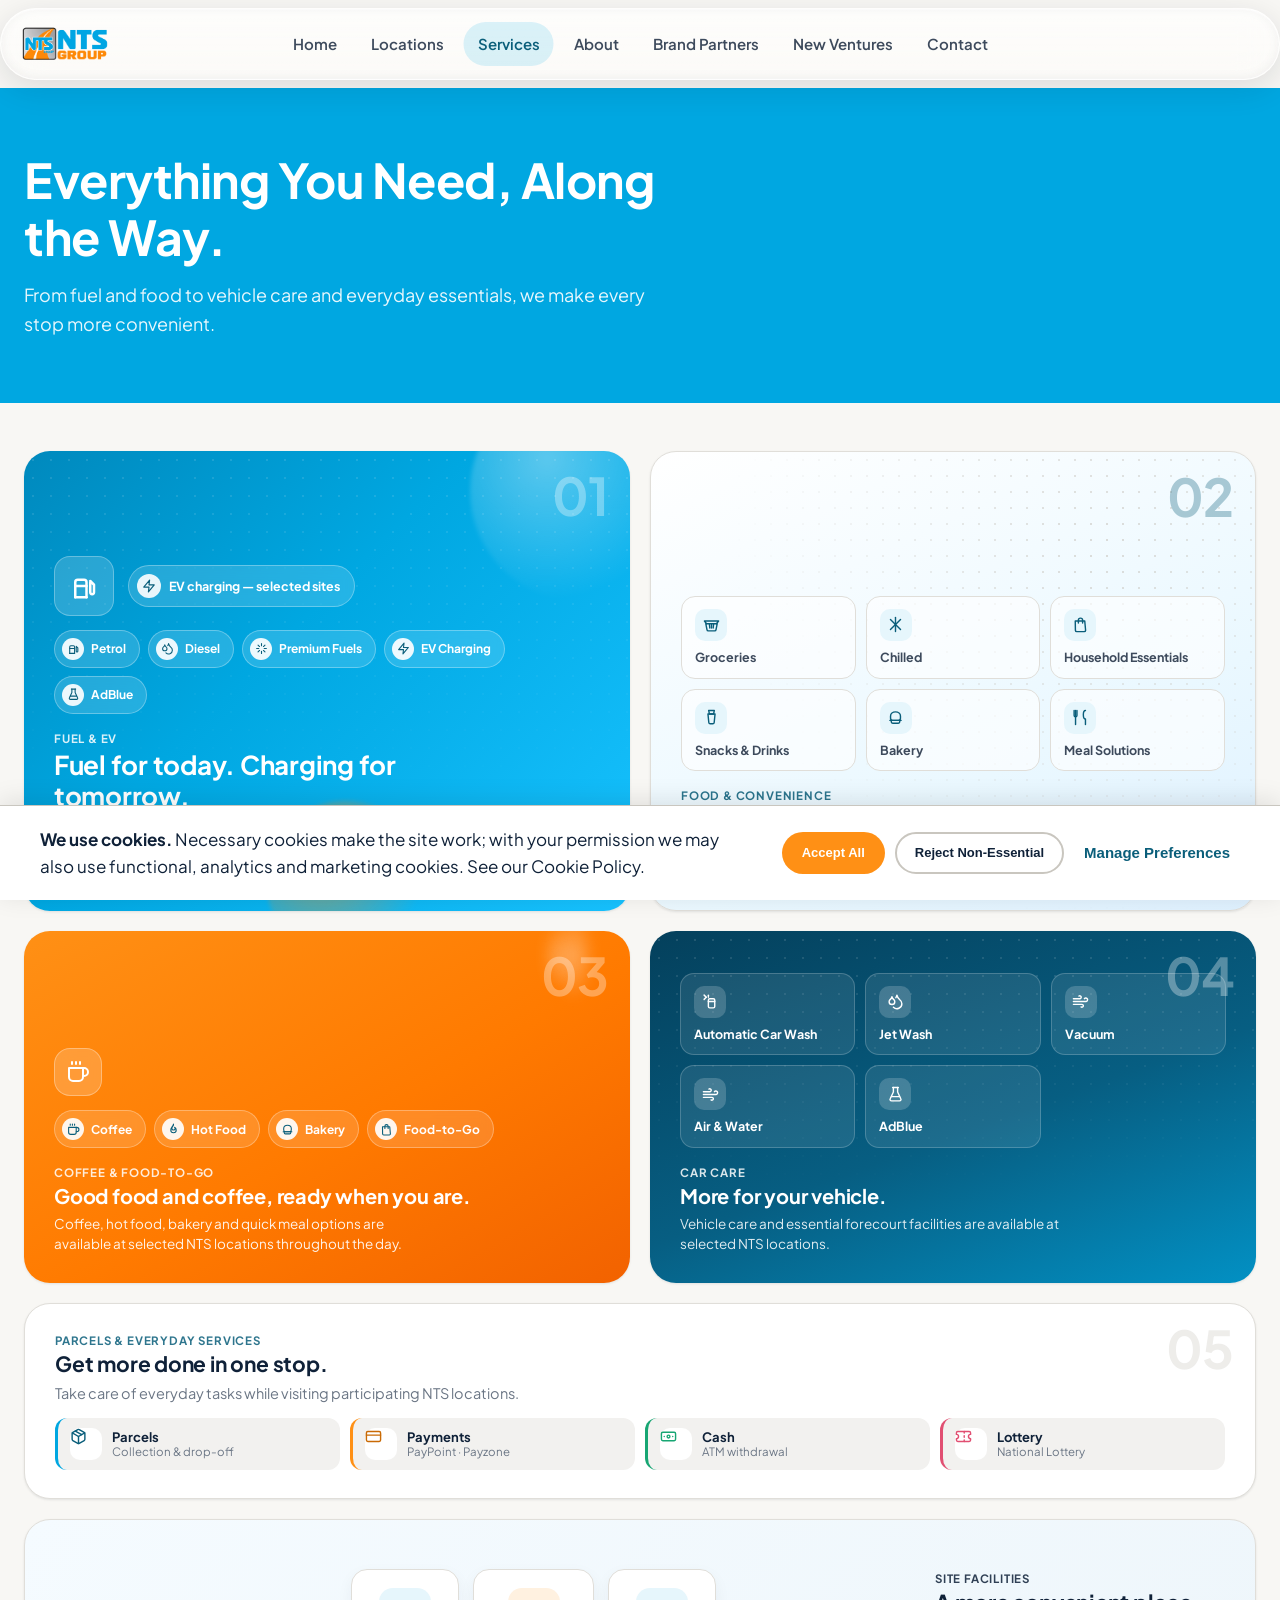
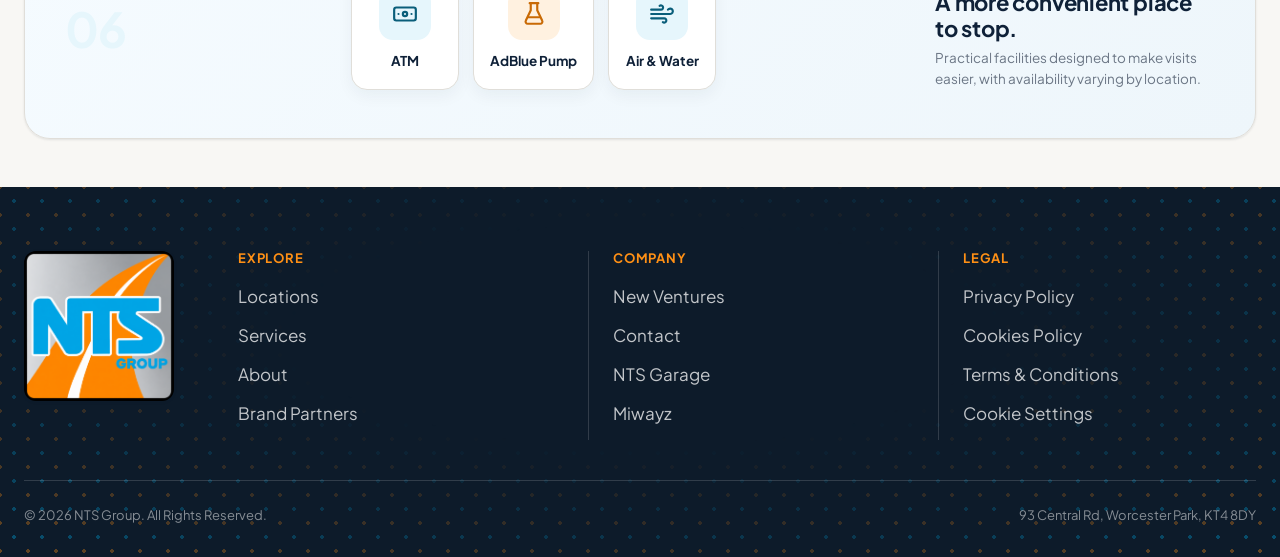
<file: services/index.html>
<!doctype html>
<html lang="en">
<head>
<meta charset="utf-8" />
<meta name="viewport" content="width=device-width, initial-scale=1" />
<title>Services | NTS Group</title>
<meta name="description" content="Fuel & EV, Food & Convenience, Coffee & Food-to-Go, Car Care, Parcels & Everyday Services, and Site Facilities across NTS Group locations." />
<meta property="og:title" content="Services | NTS Group" />
<meta property="og:description" content="Fuel & EV, Food & Convenience, Coffee & Food-to-Go, Car Care, Parcels & Everyday Services, and Site Facilities across NTS Group locations." />
<meta property="og:type" content="website" />
<link rel="stylesheet" href="../assets/css/style.css" />

<link rel="icon" href="data:,">
<script>window.NTS_DEPTH = 1;</script>
</head>
<body>
<a class="skip-link" href="#main">Skip to content</a>

<header class="site-header">
  <div class="container">
    <a class="logo" href="../index.html" aria-label="NTS Group home">
      <img class="logo-mark logo-mark--wide" src="../assets/img/nts-logo-wide.png" alt="NTS Group" />
    </a>
    <nav class="main-nav" aria-label="Primary">
      <ul>
        
        <li class="nav-item">
          <a class="nav-link" href="../index.html" >Home</a>
        </li>
        
        <li class="nav-item">
          <a class="nav-link" href="../locations/index.html" >Locations</a>
        </li>
        
        <li class="nav-item">
          <a class="nav-link" href="index.html" aria-current="page">Services</a>
        </li>
        
        <li class="nav-item">
          <a class="nav-link" href="../about/index.html" >About</a>
        </li>
        
        <li class="nav-item">
          <a class="nav-link" href="../retail-partners/index.html" >Brand Partners</a>
        </li>
        
        <li class="nav-item">
          <a class="nav-link" href="../new-ventures/index.html" >New Ventures</a>
        </li>
        
        <li class="nav-item">
          <a class="nav-link" href="../contact/index.html" >Contact</a>
        </li>
        
      </ul>
    </nav>
    <div class="header-actions">
      <button class="menu-toggle" aria-label="Open menu" aria-expanded="false" aria-controls="mobile-nav">
        <svg viewBox="0 0 24 24" fill="none" stroke="currentColor" stroke-width="2"><path d="M4 7h16M4 12h16M4 17h16"/></svg>
      </button>
    </div>
  </div>
</header>

<div id="mobile-nav" role="dialog" aria-modal="true" aria-label="Mobile navigation">
  <div class="mn-header">
    <a class="logo" href="../index.html" aria-label="NTS Group home"><img class="logo-mark" src="../assets/img/nts-logo.png" alt="NTS Group" /></a>
    <button id="mn-close" class="menu-toggle" aria-label="Close menu"><svg viewBox="0 0 24 24" fill="none" stroke="currentColor" stroke-width="2"><path d="M18 6L6 18M6 6l12 12"/></svg></button>
  </div>
  <div class="mn-body">
    <a class="btn btn-primary" style="width:100%;margin-bottom:20px;" href="../locations/index.html">Find a Location</a>
    <ul>
      
      <li><a class="mn-link" href="../index.html">Home</a></li>
      
      <li><a class="mn-link" href="../locations/index.html">Locations</a></li>
      
      <li><a class="mn-link" href="index.html">Services</a></li>
      
      <li><a class="mn-link" href="../about/index.html">About</a></li>
      
      <li><a class="mn-link" href="../retail-partners/index.html">Brand Partners</a></li>
      
      <li><a class="mn-link" href="../new-ventures/index.html">New Ventures</a></li>
      
      <li><a class="mn-link" href="../contact/index.html">Contact</a></li>
      
    </ul>
  </div>
</div>

<main id="main">

    <section class="page-hero">
      <div class="container"><h1>Everything You Need, Along the Way.</h1><p class="lead">From fuel and food to vehicle care and everyday essentials, we make every stop more convenient.</p></div>
    </section>
    
    
    <section class="tight">
      <div class="container">
        <div class="svc-bento">
          
        <div class="svc-card svc-card--fuel" style="grid-area:fuel;">
          <span class="svc-num" aria-hidden="true">01</span>
          
        <div class="svc-fuel-art" aria-hidden="true">
          <span class="svc-orb svc-orb--a"></span><span class="svc-orb svc-orb--b"></span>
          <div class="svc-dotgrid"></div>
          <svg class="svc-energy-line" viewBox="0 0 200 40" preserveAspectRatio="none"><path d="M0 30 L50 30 L65 8 L80 32 L95 14 L110 30 L200 30"/></svg>
        </div>
        <div class="svc-icon-row">
          <span class="svc-icon-badge svc-icon-badge--lg"><svg viewBox="0 0 24 24" fill="none" stroke="currentColor" stroke-width="2" stroke-linecap="round" stroke-linejoin="round"><path d="M14 21V9a2 2 0 0 0-2-2H7a2 2 0 0 0-2 2v12"/><path d="M5 21h9"/><path d="M17 8l3 3v6a1.5 1.5 0 0 1-3 0V9"/><path d="M5 12h9"/></svg></span>
          <span class="svc-chip svc-chip--glass"><span class="svc-chip-icon"><svg viewBox="0 0 24 24" fill="none" stroke="currentColor" stroke-width="2" stroke-linecap="round" stroke-linejoin="round"><path d="M13 2 3 14h9l-1 8 10-12h-9l1-8Z"/></svg></span>EV charging &mdash; selected sites</span>
        </div>
        <div class="svc-pill-row"><span class="svc-pill"><span class="svc-pill-icon"><svg viewBox="0 0 24 24" fill="none" stroke="currentColor" stroke-width="2" stroke-linecap="round" stroke-linejoin="round"><path d="M14 21V9a2 2 0 0 0-2-2H7a2 2 0 0 0-2 2v12"/><path d="M5 21h9"/><path d="M17 8l3 3v6a1.5 1.5 0 0 1-3 0V9"/><path d="M5 12h9"/></svg></span>Petrol</span><span class="svc-pill"><span class="svc-pill-icon"><svg viewBox="0 0 24 24" fill="none" stroke="currentColor" stroke-width="2" stroke-linecap="round" stroke-linejoin="round"><path d="M7 16.3c2.2 0 4-1.83 4-4.05 0-1.16-.57-2.26-1.71-3.19S7.29 6.75 7 5.3c-.29 1.45-1.14 2.84-2.29 3.76S3 11.1 3 12.25c0 2.22 1.8 4.05 4 4.05z"/><path d="M12.56 6.6A10.97 10.97 0 0 0 14 3.02c.5 2.5 2 4.9 4 6.5s3 3.5 3 5.5a6.98 6.98 0 0 1-11.91 4.97"/></svg></span>Diesel</span><span class="svc-pill"><span class="svc-pill-icon"><svg viewBox="0 0 24 24" fill="none" stroke="currentColor" stroke-width="2" stroke-linecap="round" stroke-linejoin="round"><path d="M12 3v4M12 17v4M3 12h4M17 12h4M5.6 5.6l2.8 2.8M15.6 15.6l2.8 2.8M18.4 5.6l-2.8 2.8M8.4 15.6l-2.8 2.8"/></svg></span>Premium Fuels</span><span class="svc-pill"><span class="svc-pill-icon"><svg viewBox="0 0 24 24" fill="none" stroke="currentColor" stroke-width="2" stroke-linecap="round" stroke-linejoin="round"><path d="M13 2 3 14h9l-1 8 10-12h-9l1-8Z"/></svg></span>EV Charging</span><span class="svc-pill"><span class="svc-pill-icon"><svg viewBox="0 0 24 24" fill="none" stroke="currentColor" stroke-width="2" stroke-linecap="round" stroke-linejoin="round"><path d="M9 2v6.5L4.5 18a2 2 0 0 0 1.8 3h11.4a2 2 0 0 0 1.8-3L15 8.5V2"/><path d="M8 2h8"/><path d="M6.5 15h11"/></svg></span>AdBlue</span></div>
        
          <div class="svc-copy">
            <span class="svc-eyebrow">Fuel &amp; EV</span>
            <h3>Fuel for today. Charging for tomorrow.</h3>
            <p>Reliable fuel across the NTS network, working with established fuel brands. EV charging is available at selected locations as our network continues to develop.</p>
          </div>
        </div>
        
        <div class="svc-card svc-card--food" style="grid-area:food;">
          <span class="svc-num" aria-hidden="true">02</span>
          
        <div class="svc-food-art" aria-hidden="true"><div class="svc-dotgrid svc-dotgrid--light"></div></div>
        <div class="svc-tile-grid"><div class="svc-tile"><span class="svc-tile-icon"><svg viewBox="0 0 24 24" fill="none" stroke="currentColor" stroke-width="2" stroke-linecap="round" stroke-linejoin="round"><path d="M5 11 2 7h20l-3 4"/><path d="M4 11h16l-1.6 8.2A2 2 0 0 1 16.4 21H7.6a2 2 0 0 1-2-1.8L4 11Z"/><path d="M12 11v6"/><path d="M9 11l.6 6"/><path d="M15 11l-.6 6"/></svg></span><span>Groceries</span></div><div class="svc-tile"><span class="svc-tile-icon"><svg viewBox="0 0 24 24" fill="none" stroke="currentColor" stroke-width="2" stroke-linecap="round" stroke-linejoin="round"><line x1="12" y1="2" x2="12" y2="22"/><line x1="4.9" y1="4.9" x2="19.1" y2="19.1"/><line x1="19.1" y1="4.9" x2="4.9" y2="19.1"/></svg></span><span>Chilled</span></div><div class="svc-tile"><span class="svc-tile-icon"><svg viewBox="0 0 24 24" fill="none" stroke="currentColor" stroke-width="2" stroke-linecap="round" stroke-linejoin="round"><path d="M6 7h12l1.2 13.2A2 2 0 0 1 17.2 22H6.8a2 2 0 0 1-2-1.8L4.6 7Z"/><path d="M9 10V6a3 3 0 0 1 6 0v4"/></svg></span><span>Household Essentials</span></div><div class="svc-tile"><span class="svc-tile-icon"><svg viewBox="0 0 24 24" fill="none" stroke="currentColor" stroke-width="2" stroke-linecap="round" stroke-linejoin="round"><path d="M8 2h8l-1 5H9L8 2Z"/><path d="M7 7h10l-1.2 12a2 2 0 0 1-2 1.8H10.2A2 2 0 0 1 8.2 19L7 7Z"/></svg></span><span>Snacks &amp; Drinks</span></div><div class="svc-tile"><span class="svc-tile-icon"><svg viewBox="0 0 24 24" fill="none" stroke="currentColor" stroke-width="2" stroke-linecap="round" stroke-linejoin="round"><path d="M5 10c0-3.3 3.1-6 7-6s7 2.7 7 6v3a3 3 0 0 1-3 3H8a3 3 0 0 1-3-3v-3Z"/><path d="M4 16h16"/><path d="M6 16v2a2 2 0 0 0 2 2h8a2 2 0 0 0 2-2v-2"/></svg></span><span>Bakery</span></div><div class="svc-tile"><span class="svc-tile-icon"><svg viewBox="0 0 24 24" fill="none" stroke="currentColor" stroke-width="2" stroke-linecap="round" stroke-linejoin="round"><path d="M3 2v7c0 1.1.9 2 2 2h0a2 2 0 0 0 2-2V2"/><path d="M5 2v20"/><path d="M19 2c-1.7 0-3 2.5-3 6s1.3 6 3 6v8"/></svg></span><span>Meal Solutions</span></div></div>
        
          <div class="svc-copy">
            <span class="svc-eyebrow">Food &amp; Convenience</span>
            <h3>Everyday essentials, wherever you&rsquo;re heading.</h3>
            <p>Groceries, chilled products, household essentials and refreshments for local customers and people on the move.</p>
          </div>
        </div>
        
        <div class="svc-card svc-card--coffee" style="grid-area:coffee;">
          <span class="svc-num" aria-hidden="true">03</span>
          
        <div class="svc-coffee-art" aria-hidden="true"><span class="svc-steam"></span><span class="svc-steam svc-steam--2"></span></div>
        <span class="svc-icon-badge svc-icon-badge--glass"><svg viewBox="0 0 24 24" fill="none" stroke="currentColor" stroke-width="2" stroke-linecap="round" stroke-linejoin="round"><path d="M17 8h1a4 4 0 1 1 0 8h-1"/><path d="M3 8h14v9a4 4 0 0 1-4 4H7a4 4 0 0 1-4-4V8Z"/><line x1="6" y1="2" x2="6" y2="4"/><line x1="10" y1="2" x2="10" y2="4"/><line x1="14" y1="2" x2="14" y2="4"/></svg></span>
        <div class="svc-pill-row"><span class="svc-pill"><span class="svc-pill-icon"><svg viewBox="0 0 24 24" fill="none" stroke="currentColor" stroke-width="2" stroke-linecap="round" stroke-linejoin="round"><path d="M17 8h1a4 4 0 1 1 0 8h-1"/><path d="M3 8h14v9a4 4 0 0 1-4 4H7a4 4 0 0 1-4-4V8Z"/><line x1="6" y1="2" x2="6" y2="4"/><line x1="10" y1="2" x2="10" y2="4"/><line x1="14" y1="2" x2="14" y2="4"/></svg></span>Coffee</span><span class="svc-pill"><span class="svc-pill-icon"><svg viewBox="0 0 24 24" fill="none" stroke="currentColor" stroke-width="2" stroke-linecap="round" stroke-linejoin="round"><path d="M12 2c1 3-3 4-3 8a3 3 0 0 0 6 0c0-1-1-2-1-2 2 1 3 3 3 5a5 5 0 0 1-10 0c0-5 4-6 5-11Z"/></svg></span>Hot Food</span><span class="svc-pill"><span class="svc-pill-icon"><svg viewBox="0 0 24 24" fill="none" stroke="currentColor" stroke-width="2" stroke-linecap="round" stroke-linejoin="round"><path d="M5 10c0-3.3 3.1-6 7-6s7 2.7 7 6v3a3 3 0 0 1-3 3H8a3 3 0 0 1-3-3v-3Z"/><path d="M4 16h16"/><path d="M6 16v2a2 2 0 0 0 2 2h8a2 2 0 0 0 2-2v-2"/></svg></span>Bakery</span><span class="svc-pill"><span class="svc-pill-icon"><svg viewBox="0 0 24 24" fill="none" stroke="currentColor" stroke-width="2" stroke-linecap="round" stroke-linejoin="round"><path d="M6 7h12l1.2 13.2A2 2 0 0 1 17.2 22H6.8a2 2 0 0 1-2-1.8L4.6 7Z"/><path d="M9 10V6a3 3 0 0 1 6 0v4"/></svg></span>Food-to-Go</span></div>
        
          <div class="svc-copy">
            <span class="svc-eyebrow">Coffee &amp; Food-to-Go</span>
            <h3>Good food and coffee, ready when you are.</h3>
            <p>Coffee, hot food, bakery and quick meal options are available at selected NTS locations throughout the day.</p>
          </div>
        </div>
        
        <div class="svc-card svc-card--carcare" style="grid-area:carcare;">
          <span class="svc-num" aria-hidden="true">04</span>
          
        <div class="svc-carcare-art" aria-hidden="true"><span class="svc-shine"></span><div class="svc-dotgrid"></div></div>
        <div class="svc-tile-grid svc-tile-grid--dark"><div class="svc-tile svc-tile--dark"><span class="svc-tile-icon"><svg viewBox="0 0 24 24" fill="none" stroke="currentColor" stroke-width="2" stroke-linecap="round" stroke-linejoin="round"><path d="M3 3l3 3"/><path d="M3 9l3-3"/><path d="M9 3v3"/><rect x="9" y="8" width="9" height="13" rx="2"/><path d="M9 12h9"/></svg></span><span>Automatic Car Wash</span></div><div class="svc-tile svc-tile--dark"><span class="svc-tile-icon"><svg viewBox="0 0 24 24" fill="none" stroke="currentColor" stroke-width="2" stroke-linecap="round" stroke-linejoin="round"><path d="M7 16.3c2.2 0 4-1.83 4-4.05 0-1.16-.57-2.26-1.71-3.19S7.29 6.75 7 5.3c-.29 1.45-1.14 2.84-2.29 3.76S3 11.1 3 12.25c0 2.22 1.8 4.05 4 4.05z"/><path d="M12.56 6.6A10.97 10.97 0 0 0 14 3.02c.5 2.5 2 4.9 4 6.5s3 3.5 3 5.5a6.98 6.98 0 0 1-11.91 4.97"/></svg></span><span>Jet Wash</span></div><div class="svc-tile svc-tile--dark"><span class="svc-tile-icon"><svg viewBox="0 0 24 24" fill="none" stroke="currentColor" stroke-width="2" stroke-linecap="round" stroke-linejoin="round"><path d="M12.8 19.6A2 2 0 1 0 14 16H2"/><path d="M17.5 8a2.5 2.5 0 1 1 2 4H2"/><path d="M9.8 4.4A2 2 0 1 1 11 8H2"/></svg></span><span>Vacuum</span></div><div class="svc-tile svc-tile--dark"><span class="svc-tile-icon"><svg viewBox="0 0 24 24" fill="none" stroke="currentColor" stroke-width="2" stroke-linecap="round" stroke-linejoin="round"><path d="M12.8 19.6A2 2 0 1 0 14 16H2"/><path d="M17.5 8a2.5 2.5 0 1 1 2 4H2"/><path d="M9.8 4.4A2 2 0 1 1 11 8H2"/></svg></span><span>Air &amp; Water</span></div><div class="svc-tile svc-tile--dark"><span class="svc-tile-icon"><svg viewBox="0 0 24 24" fill="none" stroke="currentColor" stroke-width="2" stroke-linecap="round" stroke-linejoin="round"><path d="M9 2v6.5L4.5 18a2 2 0 0 0 1.8 3h11.4a2 2 0 0 0 1.8-3L15 8.5V2"/><path d="M8 2h8"/><path d="M6.5 15h11"/></svg></span><span>AdBlue</span></div></div>
        
          <div class="svc-copy">
            <span class="svc-eyebrow">Car Care</span>
            <h3>More for your vehicle.</h3>
            <p>Vehicle care and essential forecourt facilities are available at selected NTS locations.</p>
          </div>
        </div>
        
        <div class="svc-card svc-card--parcels" style="grid-area:parcels;">
          <span class="svc-num" aria-hidden="true">05</span>
          <div class="svc-nest-grid"><div class="svc-nest svc-nest--blue"><span class="svc-nest-icon"><svg viewBox="0 0 24 24" fill="none" stroke="currentColor" stroke-width="2" stroke-linecap="round" stroke-linejoin="round"><path d="m7.5 4.27 9 5.15"/><path d="M21 8a2 2 0 0 0-1-1.73l-7-4a2 2 0 0 0-2 0l-7 4A2 2 0 0 0 3 8v8a2 2 0 0 0 1 1.73l7 4a2 2 0 0 0 2 0l7-4a2 2 0 0 0 1-1.73Z"/><path d="m3.3 7 8.7 5 8.7-5"/><path d="M12 22V12"/></svg></span><div><strong>Parcels</strong><span>Collection &amp; drop-off</span></div></div><div class="svc-nest svc-nest--orange"><span class="svc-nest-icon"><svg viewBox="0 0 24 24" fill="none" stroke="currentColor" stroke-width="2" stroke-linecap="round" stroke-linejoin="round"><rect x="2" y="5" width="20" height="14" rx="2"/><line x1="2" y1="10" x2="22" y2="10"/></svg></span><div><strong>Payments</strong><span>PayPoint &middot; Payzone</span></div></div><div class="svc-nest svc-nest--mint"><span class="svc-nest-icon"><svg viewBox="0 0 24 24" fill="none" stroke="currentColor" stroke-width="2" stroke-linecap="round" stroke-linejoin="round"><rect x="2" y="6" width="20" height="12" rx="2"/><circle cx="12" cy="12" r="2"/><path d="M6 12h.01"/><path d="M18 12h.01"/></svg></span><div><strong>Cash</strong><span>ATM withdrawal</span></div></div><div class="svc-nest svc-nest--berry"><span class="svc-nest-icon"><svg viewBox="0 0 24 24" fill="none" stroke="currentColor" stroke-width="2" stroke-linecap="round" stroke-linejoin="round"><path d="M2 9a3 3 0 0 1 0 6v2a2 2 0 0 0 2 2h16a2 2 0 0 0 2-2v-2a3 3 0 0 1 0-6V7a2 2 0 0 0-2-2H4a2 2 0 0 0-2 2Z"/><path d="M13 5v2"/><path d="M13 17v2"/><path d="M13 11v2"/></svg></span><div><strong>Lottery</strong><span>National Lottery</span></div></div></div>
          <div class="svc-copy">
            <span class="svc-eyebrow">Parcels &amp; Everyday Services</span>
            <h3>Get more done in one stop.</h3>
            <p>Take care of everyday tasks while visiting participating NTS locations.</p>
          </div>
        </div>
        
        <div class="svc-card svc-card--facilities" style="grid-area:facilities;">
          <span class="svc-num" aria-hidden="true">06</span>
          <div class="svc-fac-row"><div class="svc-fac"><span class="svc-fac-icon"><svg viewBox="0 0 24 24" fill="none" stroke="currentColor" stroke-width="2" stroke-linecap="round" stroke-linejoin="round"><rect x="2" y="6" width="20" height="12" rx="2"/><circle cx="12" cy="12" r="2"/><path d="M6 12h.01"/><path d="M18 12h.01"/></svg></span><span>ATM</span></div><div class="svc-fac"><span class="svc-fac-icon"><svg viewBox="0 0 24 24" fill="none" stroke="currentColor" stroke-width="2" stroke-linecap="round" stroke-linejoin="round"><path d="M9 2v6.5L4.5 18a2 2 0 0 0 1.8 3h11.4a2 2 0 0 0 1.8-3L15 8.5V2"/><path d="M8 2h8"/><path d="M6.5 15h11"/></svg></span><span>AdBlue Pump</span></div><div class="svc-fac"><span class="svc-fac-icon"><svg viewBox="0 0 24 24" fill="none" stroke="currentColor" stroke-width="2" stroke-linecap="round" stroke-linejoin="round"><path d="M12.8 19.6A2 2 0 1 0 14 16H2"/><path d="M17.5 8a2.5 2.5 0 1 1 2 4H2"/><path d="M9.8 4.4A2 2 0 1 1 11 8H2"/></svg></span><span>Air &amp; Water</span></div></div>
          <div class="svc-copy">
            <span class="svc-eyebrow">Site Facilities</span>
            <h3>A more convenient place to stop.</h3>
            <p>Practical facilities designed to make visits easier, with availability varying by location.</p>
          </div>
        </div>
        
        </div>
      </div>
    </section>
    
</main>

<footer class="site-footer">
  <div class="container">
    <div class="footer-grid">
      <div class="footer-brand">
        <a class="logo logo-footer" href="../index.html" aria-label="NTS Group home" style="color:#fff;"><img class="logo-mark" src="../assets/img/nts-logo.png" alt="NTS Group" /></a>
      </div>
      
      <div>
        <h4>Explore</h4>
        <ul>
          <li><a href="../locations/index.html">Locations</a></li><li><a href="index.html">Services</a></li><li><a href="../about/index.html">About</a></li><li><a href="../retail-partners/index.html">Brand Partners</a></li>
        </ul>
      </div>
      
      <div>
        <h4>Company</h4>
        <ul>
          <li><a href="../new-ventures/index.html">New Ventures</a></li><li><a href="../contact/index.html">Contact</a></li><li><a href="https://www.ntsgarage.co.uk">NTS Garage</a></li><li><a href="https://www.miwayz.com">Miwayz</a></li>
        </ul>
      </div>
      
      <div>
        <h4>Legal</h4>
        <ul>
          <li><a href="../legal/privacy.html">Privacy Policy</a></li><li><a href="../legal/cookies.html">Cookies Policy</a></li><li><a href="../legal/terms.html">Terms &amp; Conditions</a></li><li><button type="button" class="footer-link-btn" id="cookie-settings-link">Cookie Settings</button></li>
        </ul>
      </div>
      
    </div>
    <div class="footer-bottom">
      <span>&copy; 2026 NTS Group. All Rights Reserved.</span>
      <span>93 Central Rd, Worcester Park, KT4 8DY</span>
    </div>
  </div>
</footer>

<div id="cookie-banner" role="dialog" aria-label="Cookie preferences" aria-describedby="cookie-banner-text" tabindex="-1">
  <p id="cookie-banner-text"><strong>We use cookies.</strong> Necessary cookies make the site work; with your permission we may also use functional, analytics and marketing cookies. See our <a href="../legal/cookies.html">Cookie Policy</a>.</p>
  <div class="row">
    <button class="btn btn-primary btn-sm" id="cookie-accept-all" type="button">Accept All</button>
    <button class="btn btn-secondary btn-sm" id="cookie-reject" type="button">Reject Non-Essential</button>
    <button class="btn btn-ghost" id="cookie-manage" type="button" aria-expanded="false" aria-controls="cookie-prefs">Manage Preferences</button>
  </div>
  <div id="cookie-prefs">
    <div class="cookie-cat"><label for="ck-necessary"><span>Necessary (always on)</span><small>Needed for the site to work and to remember your cookie choice. Can't be switched off.</small></label><input type="checkbox" id="ck-necessary" checked disabled aria-disabled="true" /></div>
    <div class="cookie-cat"><label for="ck-functional"><span>Functional</span><small>Remember your preferences and enable optional features.</small></label><input type="checkbox" id="ck-functional" /></div>
    <div class="cookie-cat"><label for="ck-analytics"><span>Analytics</span><small>Help us understand how the site is used so we can improve it.</small></label><input type="checkbox" id="ck-analytics" /></div>
    <div class="cookie-cat"><label for="ck-marketing"><span>Marketing</span><small>Measure the performance of our promotional activity.</small></label><input type="checkbox" id="ck-marketing" /></div>
    <button class="btn btn-primary btn-sm" id="cookie-save-prefs" type="button" style="margin-top:12px;">Save Preferences</button>
  </div>
</div>


<script src="../assets/js/main.js"></script>
</body>
</html>
</file>
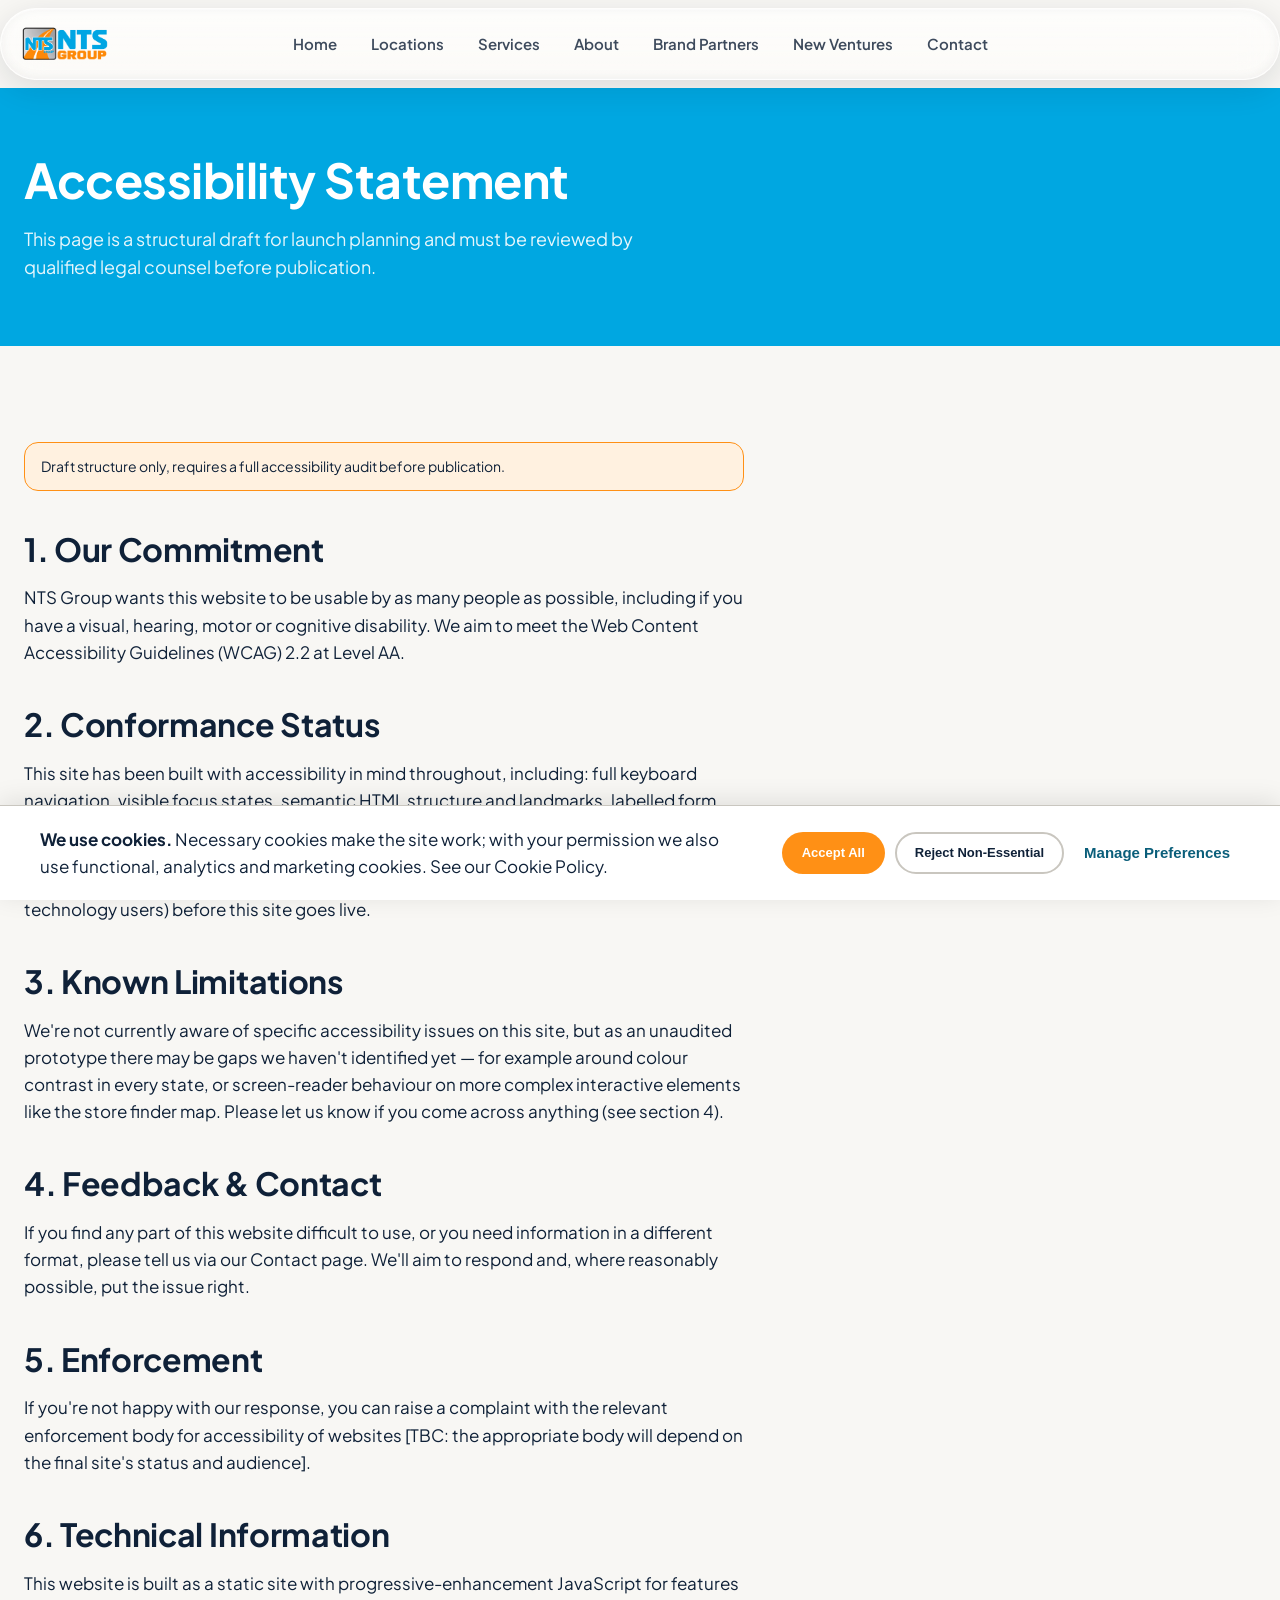
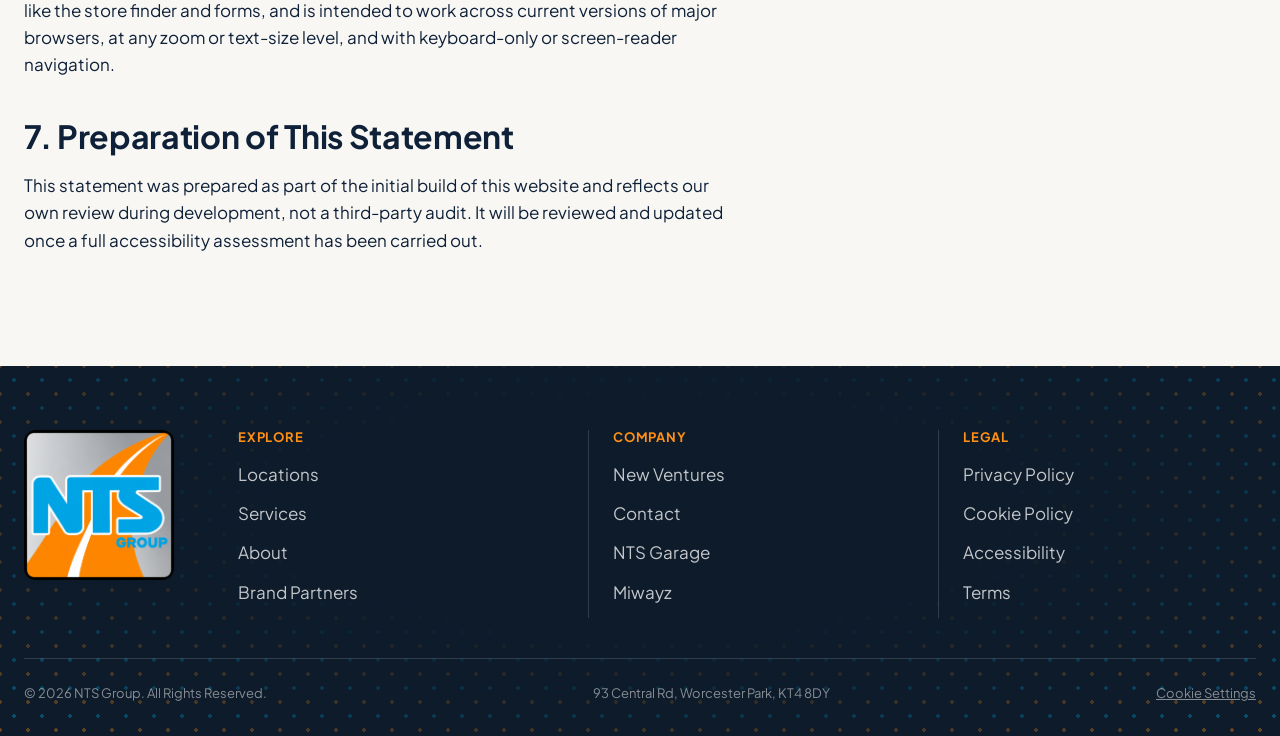
<file: legal/accessibility.html>
<!doctype html>
<html lang="en">
<head>
<meta charset="utf-8" />
<meta name="viewport" content="width=device-width, initial-scale=1" />
<title>Accessibility Statement | NTS Group</title>
<meta name="description" content="Accessibility Statement: NTS Group." />
<meta property="og:title" content="Accessibility Statement | NTS Group" />
<meta property="og:description" content="Accessibility Statement: NTS Group." />
<meta property="og:type" content="website" />
<link rel="stylesheet" href="../assets/css/style.css" />

<link rel="icon" href="data:,">
<script>window.NTS_DEPTH = 1;</script>
</head>
<body>
<a class="skip-link" href="#main">Skip to content</a>

<header class="site-header">
  <div class="container">
    <a class="logo" href="../index.html" aria-label="NTS Group home">
      <img class="logo-mark logo-mark--wide" src="../assets/img/nts-logo-wide.png" alt="NTS Group" />
    </a>
    <nav class="main-nav" aria-label="Primary">
      <ul>
        
        <li class="nav-item">
          <a class="nav-link" href="../index.html" >Home</a>
        </li>
        
        <li class="nav-item">
          <a class="nav-link" href="../locations/index.html" >Locations</a>
        </li>
        
        <li class="nav-item">
          <a class="nav-link" href="../services/index.html" >Services</a>
        </li>
        
        <li class="nav-item">
          <a class="nav-link" href="../about/index.html" >About</a>
        </li>
        
        <li class="nav-item">
          <a class="nav-link" href="../retail-partners/index.html" >Brand Partners</a>
        </li>
        
        <li class="nav-item">
          <a class="nav-link" href="../new-ventures/index.html" >New Ventures</a>
        </li>
        
        <li class="nav-item">
          <a class="nav-link" href="../contact/index.html" >Contact</a>
        </li>
        
      </ul>
    </nav>
    <div class="header-actions">
      <button class="menu-toggle" aria-label="Open menu" aria-expanded="false" aria-controls="mobile-nav">
        <svg viewBox="0 0 24 24" fill="none" stroke="currentColor" stroke-width="2"><path d="M4 7h16M4 12h16M4 17h16"/></svg>
      </button>
    </div>
  </div>
</header>

<div id="mobile-nav" role="dialog" aria-modal="true" aria-label="Mobile navigation">
  <div class="mn-header">
    <a class="logo" href="../index.html" aria-label="NTS Group home"><img class="logo-mark" src="../assets/img/nts-logo.png" alt="NTS Group" /></a>
    <button id="mn-close" class="menu-toggle" aria-label="Close menu"><svg viewBox="0 0 24 24" fill="none" stroke="currentColor" stroke-width="2"><path d="M18 6L6 18M6 6l12 12"/></svg></button>
  </div>
  <div class="mn-body">
    <a class="btn btn-primary" style="width:100%;margin-bottom:20px;" href="../locations/index.html">Find a Location</a>
    <ul>
      
      <li><a class="mn-link" href="../index.html">Home</a></li>
      
      <li><a class="mn-link" href="../locations/index.html">Locations</a></li>
      
      <li><a class="mn-link" href="../services/index.html">Services</a></li>
      
      <li><a class="mn-link" href="../about/index.html">About</a></li>
      
      <li><a class="mn-link" href="../retail-partners/index.html">Brand Partners</a></li>
      
      <li><a class="mn-link" href="../new-ventures/index.html">New Ventures</a></li>
      
      <li><a class="mn-link" href="../contact/index.html">Contact</a></li>
      
    </ul>
  </div>
</div>

<main id="main">

    <section class="page-hero">
      <div class="container"><h1>Accessibility Statement</h1><p class="lead">This page is a structural draft for launch planning and must be reviewed by qualified legal counsel before publication.</p></div>
    </section>
    
    <section class=""><div class="container"><div class="legal-body">
        <div class="notice-tbc">Draft structure only, requires a full accessibility audit before publication.</div>
        <h2>1. Our Commitment</h2>
        <p>NTS Group wants this website to be usable by as many people as possible, including if you have a visual, hearing, motor or cognitive disability. We aim to meet the Web Content Accessibility Guidelines (WCAG) 2.2 at Level AA.</p>
        <h2>2. Conformance Status</h2>
        <p>This site has been built with accessibility in mind throughout, including: full keyboard navigation, visible focus states, semantic HTML structure and landmarks, labelled form fields with clear error messages, an alt-text architecture for images, and support for reduced-motion preferences. As a prototype, it has not yet been through a formal WCAG 2.2 AA conformance audit &mdash; we recommend a full audit (including with assistive-technology users) before this site goes live.</p>
        <h2>3. Known Limitations</h2>
        <p>We're not currently aware of specific accessibility issues on this site, but as an unaudited prototype there may be gaps we haven't identified yet &mdash; for example around colour contrast in every state, or screen-reader behaviour on more complex interactive elements like the store finder map. Please let us know if you come across anything (see section&nbsp;4).</p>
        <h2>4. Feedback &amp; Contact</h2>
        <p>If you find any part of this website difficult to use, or you need information in a different format, please tell us via our <a href="../contact/index.html">Contact page</a>. We'll aim to respond and, where reasonably possible, put the issue right.</p>
        <h2>5. Enforcement</h2>
        <p>If you're not happy with our response, you can raise a complaint with the relevant enforcement body for accessibility of websites [TBC: the appropriate body will depend on the final site's status and audience].</p>
        <h2>6. Technical Information</h2>
        <p>This website is built as a static site with progressive-enhancement JavaScript for features like the store finder and forms, and is intended to work across current versions of major browsers, at any zoom or text-size level, and with keyboard-only or screen-reader navigation.</p>
        <h2>7. Preparation of This Statement</h2>
        <p>This statement was prepared as part of the initial build of this website and reflects our own review during development, not a third-party audit. It will be reviewed and updated once a full accessibility assessment has been carried out.</p>
        </div></div></section>
</main>

<footer class="site-footer">
  <div class="container">
    <div class="footer-grid">
      <div class="footer-brand">
        <a class="logo logo-footer" href="../index.html" aria-label="NTS Group home" style="color:#fff;"><img class="logo-mark" src="../assets/img/nts-logo.png" alt="NTS Group" /></a>
      </div>
      
      <div>
        <h4>Explore</h4>
        <ul>
          <li><a href="../locations/index.html">Locations</a></li><li><a href="../services/index.html">Services</a></li><li><a href="../about/index.html">About</a></li><li><a href="../retail-partners/index.html">Brand Partners</a></li>
        </ul>
      </div>
      
      <div>
        <h4>Company</h4>
        <ul>
          <li><a href="../new-ventures/index.html">New Ventures</a></li><li><a href="../contact/index.html">Contact</a></li><li><a href="https://www.ntsgarage.co.uk">NTS Garage</a></li><li><a href="https://www.miwayz.com">Miwayz</a></li>
        </ul>
      </div>
      
      <div>
        <h4>Legal</h4>
        <ul>
          <li><a href="privacy.html">Privacy Policy</a></li><li><a href="cookies.html">Cookie Policy</a></li><li><a href="accessibility.html">Accessibility</a></li><li><a href="terms.html">Terms</a></li>
        </ul>
      </div>
      
    </div>
    <div class="footer-bottom">
      <span>&copy; 2026 NTS Group. All Rights Reserved.</span>
      <span>93 Central Rd, Worcester Park, KT4 8DY</span>
      <button type="button" class="footer-link-btn" id="cookie-settings-link">Cookie Settings</button>
    </div>
  </div>
</footer>

<div id="cookie-banner" role="dialog" aria-label="Cookie preferences">
  <p><strong>We use cookies.</strong> Necessary cookies make the site work; with your permission we also use functional, analytics and marketing cookies. See our <a href="cookies.html">Cookie Policy</a>.</p>
  <div class="row">
    <button class="btn btn-primary btn-sm" id="cookie-accept-all">Accept All</button>
    <button class="btn btn-secondary btn-sm" id="cookie-reject">Reject Non-Essential</button>
    <button class="btn btn-ghost" id="cookie-manage">Manage Preferences</button>
  </div>
  <div id="cookie-prefs">
    <div class="cookie-cat"><span>Necessary (always on)</span><input type="checkbox" checked disabled /></div>
    <div class="cookie-cat"><span>Functional</span><input type="checkbox" id="ck-functional" /></div>
    <div class="cookie-cat"><span>Analytics</span><input type="checkbox" id="ck-analytics" /></div>
    <div class="cookie-cat"><span>Marketing</span><input type="checkbox" id="ck-marketing" /></div>
    <button class="btn btn-primary btn-sm" id="cookie-save-prefs" style="margin-top:12px;">Save Preferences</button>
  </div>
</div>


<script src="../assets/js/main.js"></script>
</body>
</html>
</file>
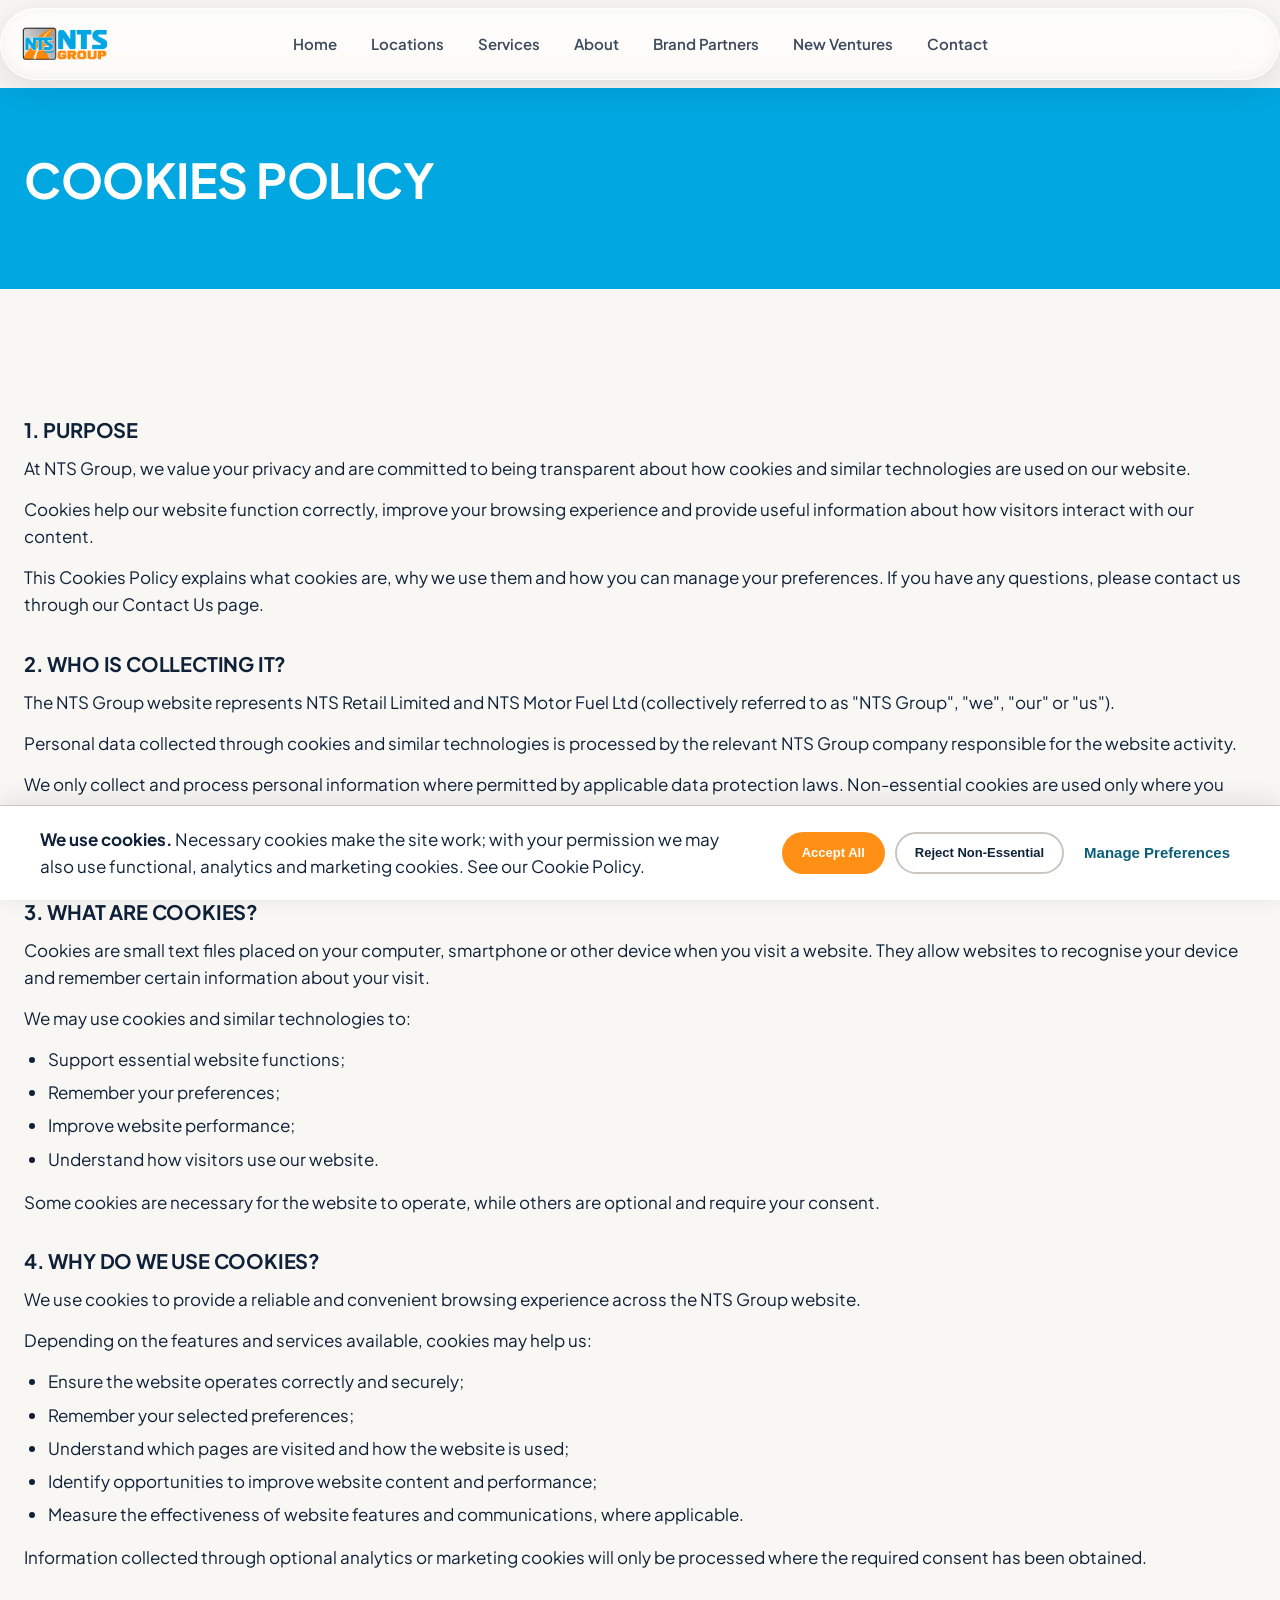
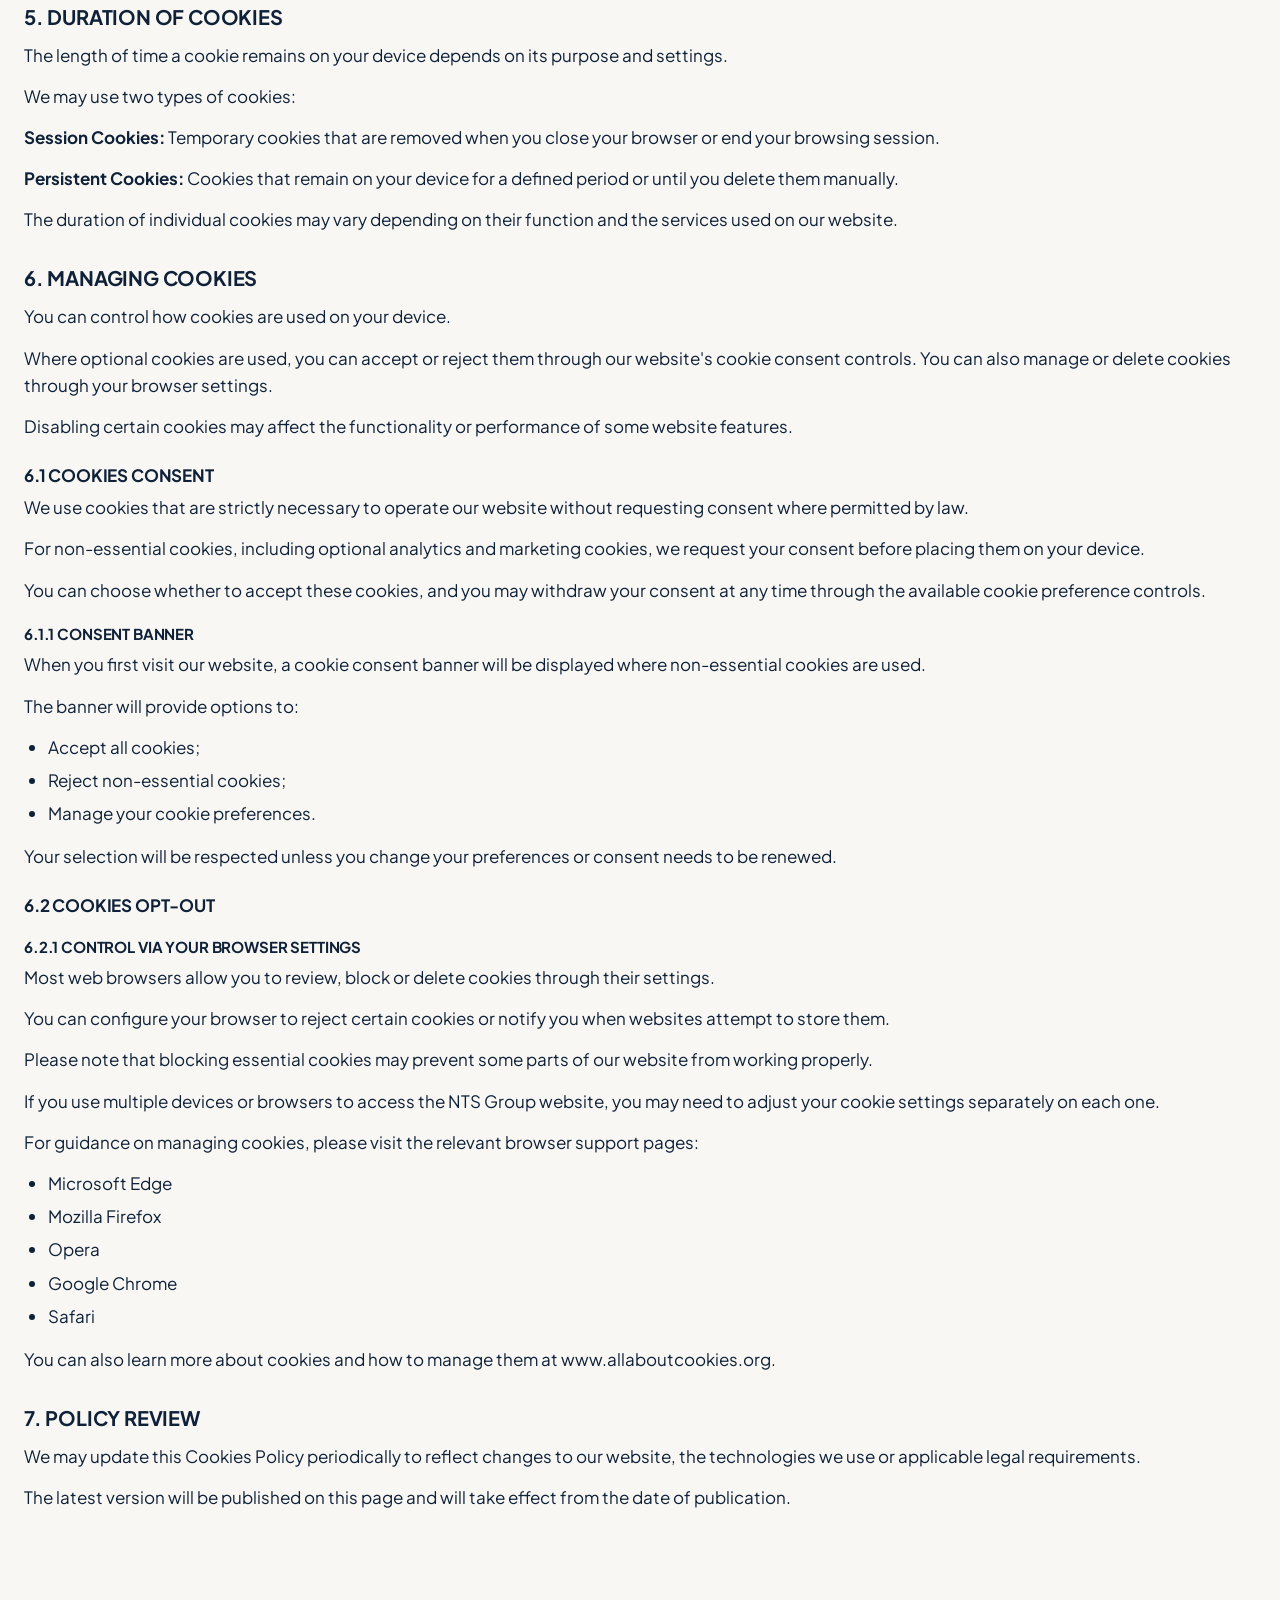
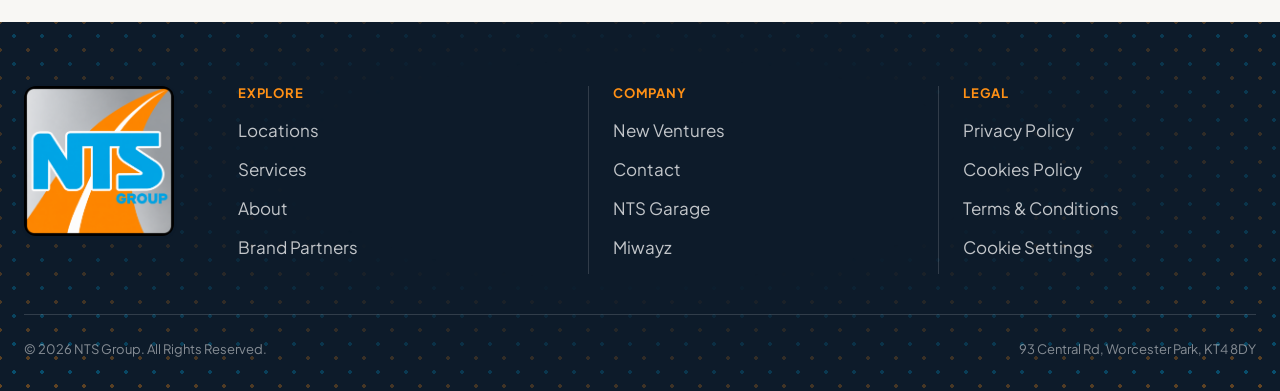
<file: legal/cookies.html>
<!doctype html>
<html lang="en">
<head>
<meta charset="utf-8" />
<meta name="viewport" content="width=device-width, initial-scale=1" />
<title>Cookies Policy | NTS Group</title>
<meta name="description" content="Cookies Policy: NTS Group." />
<meta property="og:title" content="Cookies Policy | NTS Group" />
<meta property="og:description" content="Cookies Policy: NTS Group." />
<meta property="og:type" content="website" />
<link rel="stylesheet" href="../assets/css/style.css" />

<link rel="icon" href="data:,">
<script>window.NTS_DEPTH = 1;</script>
</head>
<body>
<a class="skip-link" href="#main">Skip to content</a>

<header class="site-header">
  <div class="container">
    <a class="logo" href="../index.html" aria-label="NTS Group home">
      <img class="logo-mark logo-mark--wide" src="../assets/img/nts-logo-wide.png" alt="NTS Group" />
    </a>
    <nav class="main-nav" aria-label="Primary">
      <ul>
        
        <li class="nav-item">
          <a class="nav-link" href="../index.html" >Home</a>
        </li>
        
        <li class="nav-item">
          <a class="nav-link" href="../locations/index.html" >Locations</a>
        </li>
        
        <li class="nav-item">
          <a class="nav-link" href="../services/index.html" >Services</a>
        </li>
        
        <li class="nav-item">
          <a class="nav-link" href="../about/index.html" >About</a>
        </li>
        
        <li class="nav-item">
          <a class="nav-link" href="../retail-partners/index.html" >Brand Partners</a>
        </li>
        
        <li class="nav-item">
          <a class="nav-link" href="../new-ventures/index.html" >New Ventures</a>
        </li>
        
        <li class="nav-item">
          <a class="nav-link" href="../contact/index.html" >Contact</a>
        </li>
        
      </ul>
    </nav>
    <div class="header-actions">
      <button class="menu-toggle" aria-label="Open menu" aria-expanded="false" aria-controls="mobile-nav">
        <svg viewBox="0 0 24 24" fill="none" stroke="currentColor" stroke-width="2"><path d="M4 7h16M4 12h16M4 17h16"/></svg>
      </button>
    </div>
  </div>
</header>

<div id="mobile-nav" role="dialog" aria-modal="true" aria-label="Mobile navigation">
  <div class="mn-header">
    <a class="logo" href="../index.html" aria-label="NTS Group home"><img class="logo-mark" src="../assets/img/nts-logo.png" alt="NTS Group" /></a>
    <button id="mn-close" class="menu-toggle" aria-label="Close menu"><svg viewBox="0 0 24 24" fill="none" stroke="currentColor" stroke-width="2"><path d="M18 6L6 18M6 6l12 12"/></svg></button>
  </div>
  <div class="mn-body">
    <a class="btn btn-primary" style="width:100%;margin-bottom:20px;" href="../locations/index.html">Find a Location</a>
    <ul>
      
      <li><a class="mn-link" href="../index.html">Home</a></li>
      
      <li><a class="mn-link" href="../locations/index.html">Locations</a></li>
      
      <li><a class="mn-link" href="../services/index.html">Services</a></li>
      
      <li><a class="mn-link" href="../about/index.html">About</a></li>
      
      <li><a class="mn-link" href="../retail-partners/index.html">Brand Partners</a></li>
      
      <li><a class="mn-link" href="../new-ventures/index.html">New Ventures</a></li>
      
      <li><a class="mn-link" href="../contact/index.html">Contact</a></li>
      
    </ul>
  </div>
</div>

<main id="main">

    <section class="page-hero">
      <div class="container"><h1>COOKIES POLICY</h1></div>
    </section>
    
    <section class=""><div class="container"><div class="legal-body legal-body--terms legal-body--wide">
        <h2>1. PURPOSE</h2>
        <p>At NTS Group, we value your privacy and are committed to being transparent about how cookies and similar technologies are used on our website.</p>
        <p>Cookies help our website function correctly, improve your browsing experience and provide useful information about how visitors interact with our content.</p>
        <p>This Cookies Policy explains what cookies are, why we use them and how you can manage your preferences. If you have any questions, please contact us through our <a href="../contact/index.html">Contact Us</a> page.</p>
        <h2>2. WHO IS COLLECTING IT?</h2>
        <p>The NTS Group website represents NTS Retail Limited and NTS Motor Fuel Ltd (collectively referred to as "NTS Group", "we", "our" or "us").</p>
        <p>Personal data collected through cookies and similar technologies is processed by the relevant NTS Group company responsible for the website activity.</p>
        <p>We only collect and process personal information where permitted by applicable data protection laws. Non-essential cookies are used only where you have provided your consent.</p>
        <p>For further details about how we handle personal data, please refer to our <a href="privacy.html">Privacy Policy</a>.</p>
        <h2>3. WHAT ARE COOKIES?</h2>
        <p>Cookies are small text files placed on your computer, smartphone or other device when you visit a website. They allow websites to recognise your device and remember certain information about your visit.</p>
        <p>We may use cookies and similar technologies to:</p>
        <ul>
          <li>Support essential website functions;</li>
          <li>Remember your preferences;</li>
          <li>Improve website performance;</li>
          <li>Understand how visitors use our website.</li>
        </ul>
        <p>Some cookies are necessary for the website to operate, while others are optional and require your consent.</p>
        <h2>4. WHY DO WE USE COOKIES?</h2>
        <p>We use cookies to provide a reliable and convenient browsing experience across the NTS Group website.</p>
        <p>Depending on the features and services available, cookies may help us:</p>
        <ul>
          <li>Ensure the website operates correctly and securely;</li>
          <li>Remember your selected preferences;</li>
          <li>Understand which pages are visited and how the website is used;</li>
          <li>Identify opportunities to improve website content and performance;</li>
          <li>Measure the effectiveness of website features and communications, where applicable.</li>
        </ul>
        <p>Information collected through optional analytics or marketing cookies will only be processed where the required consent has been obtained.</p>
        <h2>5. DURATION OF COOKIES</h2>
        <p>The length of time a cookie remains on your device depends on its purpose and settings.</p>
        <p>We may use two types of cookies:</p>
        <p><strong>Session Cookies:</strong> Temporary cookies that are removed when you close your browser or end your browsing session.</p>
        <p><strong>Persistent Cookies:</strong> Cookies that remain on your device for a defined period or until you delete them manually.</p>
        <p>The duration of individual cookies may vary depending on their function and the services used on our website.</p>
        <h2>6. MANAGING COOKIES</h2>
        <p>You can control how cookies are used on your device.</p>
        <p>Where optional cookies are used, you can accept or reject them through our website's cookie consent controls. You can also manage or delete cookies through your browser settings.</p>
        <p>Disabling certain cookies may affect the functionality or performance of some website features.</p>
        <h3>6.1 COOKIES CONSENT</h3>
        <p>We use cookies that are strictly necessary to operate our website without requesting consent where permitted by law.</p>
        <p>For non-essential cookies, including optional analytics and marketing cookies, we request your consent before placing them on your device.</p>
        <p>You can choose whether to accept these cookies, and you may withdraw your consent at any time through the available cookie preference controls.</p>
        <h4>6.1.1 CONSENT BANNER</h4>
        <p>When you first visit our website, a cookie consent banner will be displayed where non-essential cookies are used.</p>
        <p>The banner will provide options to:</p>
        <ul>
          <li>Accept all cookies;</li>
          <li>Reject non-essential cookies;</li>
          <li>Manage your cookie preferences.</li>
        </ul>
        <p>Your selection will be respected unless you change your preferences or consent needs to be renewed.</p>
        <h3>6.2 COOKIES OPT-OUT</h3>
        <h4>6.2.1 CONTROL VIA YOUR BROWSER SETTINGS</h4>
        <p>Most web browsers allow you to review, block or delete cookies through their settings.</p>
        <p>You can configure your browser to reject certain cookies or notify you when websites attempt to store them.</p>
        <p>Please note that blocking essential cookies may prevent some parts of our website from working properly.</p>
        <p>If you use multiple devices or browsers to access the NTS Group website, you may need to adjust your cookie settings separately on each one.</p>
        <p>For guidance on managing cookies, please visit the relevant browser support pages:</p>
        <ul>
          <li><a href="https://support.microsoft.com/microsoft-edge" target="_blank" rel="noopener">Microsoft Edge</a></li>
          <li><a href="https://support.mozilla.org/" target="_blank" rel="noopener">Mozilla Firefox</a></li>
          <li><a href="https://help.opera.com/" target="_blank" rel="noopener">Opera</a></li>
          <li><a href="https://support.google.com/chrome/" target="_blank" rel="noopener">Google Chrome</a></li>
          <li><a href="https://support.apple.com/safari" target="_blank" rel="noopener">Safari</a></li>
        </ul>
        <p>You can also learn more about cookies and how to manage them at <a href="https://www.allaboutcookies.org" target="_blank" rel="noopener">www.allaboutcookies.org</a>.</p>
        <h2>7. POLICY REVIEW</h2>
        <p>We may update this Cookies Policy periodically to reflect changes to our website, the technologies we use or applicable legal requirements.</p>
        <p>The latest version will be published on this page and will take effect from the date of publication.</p>
        </div></div></section>
</main>

<footer class="site-footer">
  <div class="container">
    <div class="footer-grid">
      <div class="footer-brand">
        <a class="logo logo-footer" href="../index.html" aria-label="NTS Group home" style="color:#fff;"><img class="logo-mark" src="../assets/img/nts-logo.png" alt="NTS Group" /></a>
      </div>
      
      <div>
        <h4>Explore</h4>
        <ul>
          <li><a href="../locations/index.html">Locations</a></li><li><a href="../services/index.html">Services</a></li><li><a href="../about/index.html">About</a></li><li><a href="../retail-partners/index.html">Brand Partners</a></li>
        </ul>
      </div>
      
      <div>
        <h4>Company</h4>
        <ul>
          <li><a href="../new-ventures/index.html">New Ventures</a></li><li><a href="../contact/index.html">Contact</a></li><li><a href="https://www.ntsgarage.co.uk">NTS Garage</a></li><li><a href="https://www.miwayz.com">Miwayz</a></li>
        </ul>
      </div>
      
      <div>
        <h4>Legal</h4>
        <ul>
          <li><a href="privacy.html">Privacy Policy</a></li><li><a href="cookies.html">Cookies Policy</a></li><li><a href="terms.html">Terms &amp; Conditions</a></li><li><button type="button" class="footer-link-btn" id="cookie-settings-link">Cookie Settings</button></li>
        </ul>
      </div>
      
    </div>
    <div class="footer-bottom">
      <span>&copy; 2026 NTS Group. All Rights Reserved.</span>
      <span>93 Central Rd, Worcester Park, KT4 8DY</span>
    </div>
  </div>
</footer>

<div id="cookie-banner" role="dialog" aria-label="Cookie preferences" aria-describedby="cookie-banner-text" tabindex="-1">
  <p id="cookie-banner-text"><strong>We use cookies.</strong> Necessary cookies make the site work; with your permission we may also use functional, analytics and marketing cookies. See our <a href="cookies.html">Cookie Policy</a>.</p>
  <div class="row">
    <button class="btn btn-primary btn-sm" id="cookie-accept-all" type="button">Accept All</button>
    <button class="btn btn-secondary btn-sm" id="cookie-reject" type="button">Reject Non-Essential</button>
    <button class="btn btn-ghost" id="cookie-manage" type="button" aria-expanded="false" aria-controls="cookie-prefs">Manage Preferences</button>
  </div>
  <div id="cookie-prefs">
    <div class="cookie-cat"><label for="ck-necessary"><span>Necessary (always on)</span><small>Needed for the site to work and to remember your cookie choice. Can't be switched off.</small></label><input type="checkbox" id="ck-necessary" checked disabled aria-disabled="true" /></div>
    <div class="cookie-cat"><label for="ck-functional"><span>Functional</span><small>Remember your preferences and enable optional features.</small></label><input type="checkbox" id="ck-functional" /></div>
    <div class="cookie-cat"><label for="ck-analytics"><span>Analytics</span><small>Help us understand how the site is used so we can improve it.</small></label><input type="checkbox" id="ck-analytics" /></div>
    <div class="cookie-cat"><label for="ck-marketing"><span>Marketing</span><small>Measure the performance of our promotional activity.</small></label><input type="checkbox" id="ck-marketing" /></div>
    <button class="btn btn-primary btn-sm" id="cookie-save-prefs" type="button" style="margin-top:12px;">Save Preferences</button>
  </div>
</div>


<script src="../assets/js/main.js"></script>
</body>
</html>
</file>
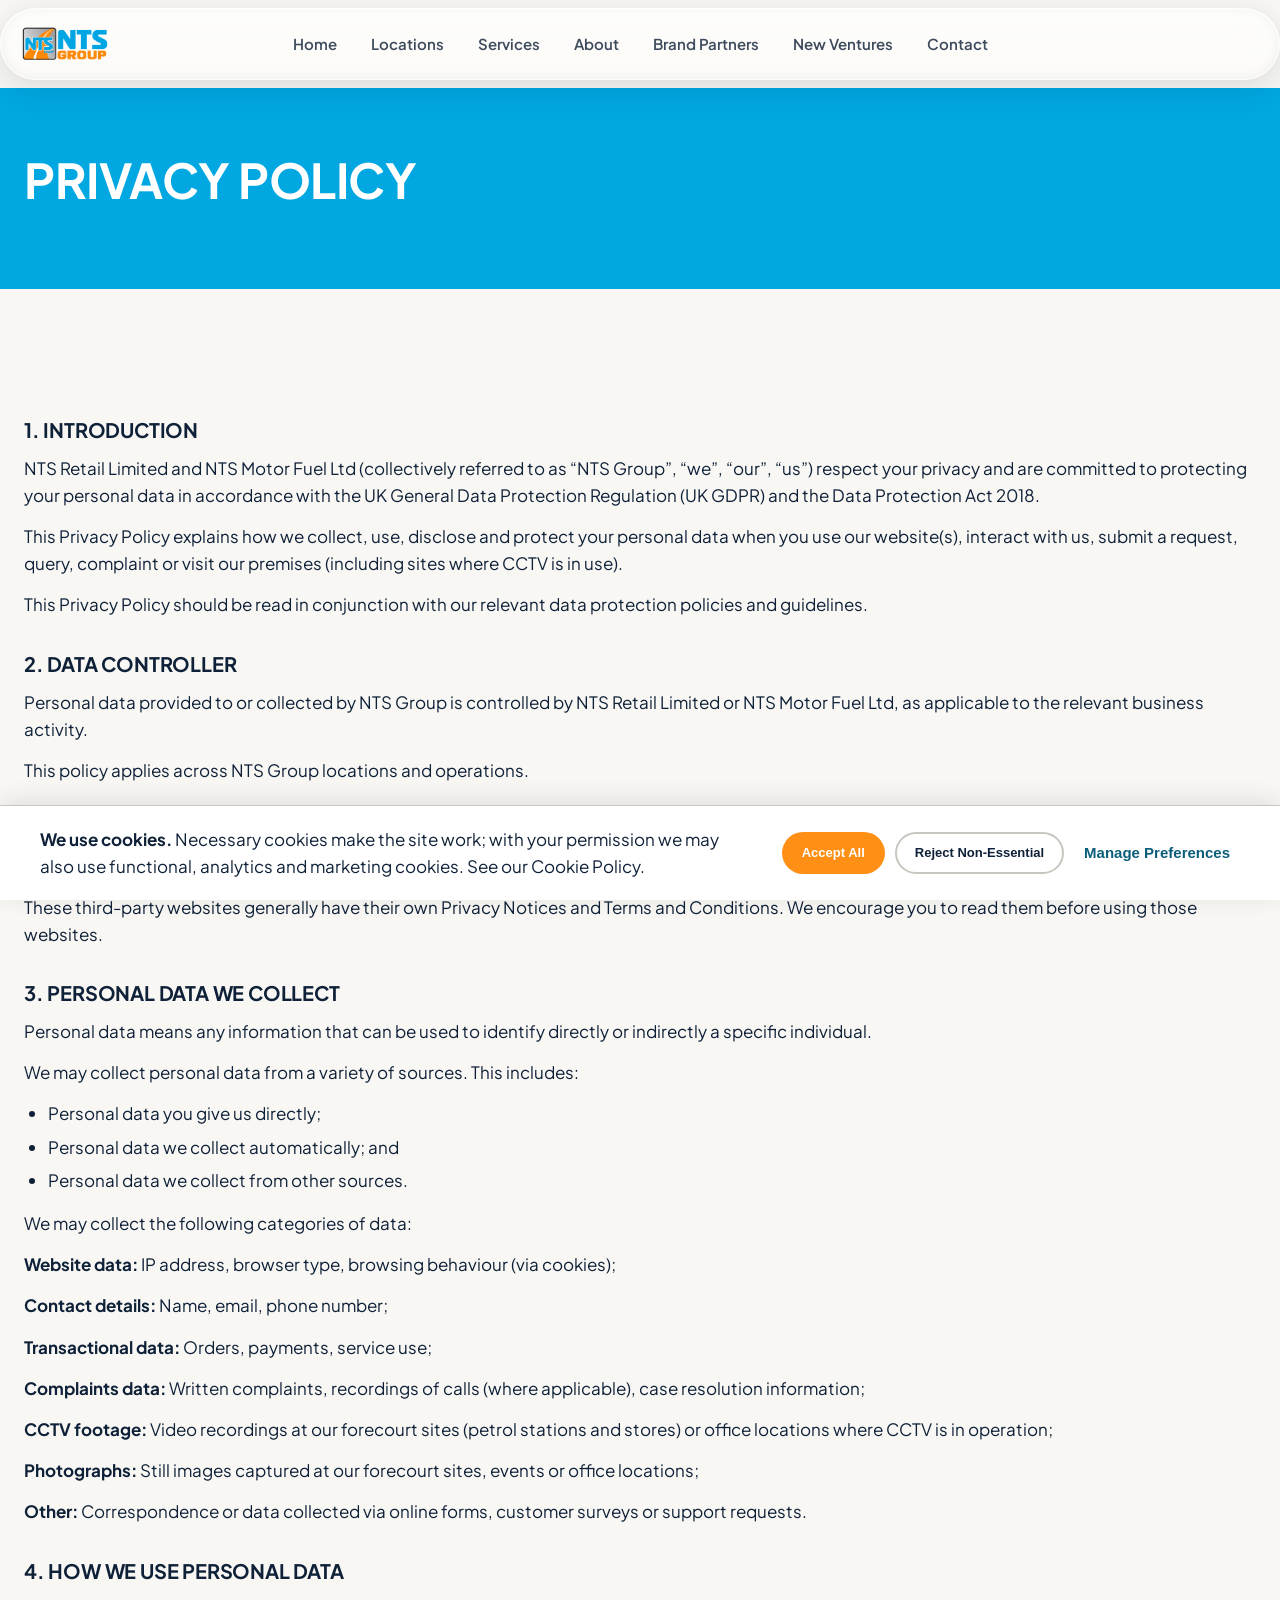
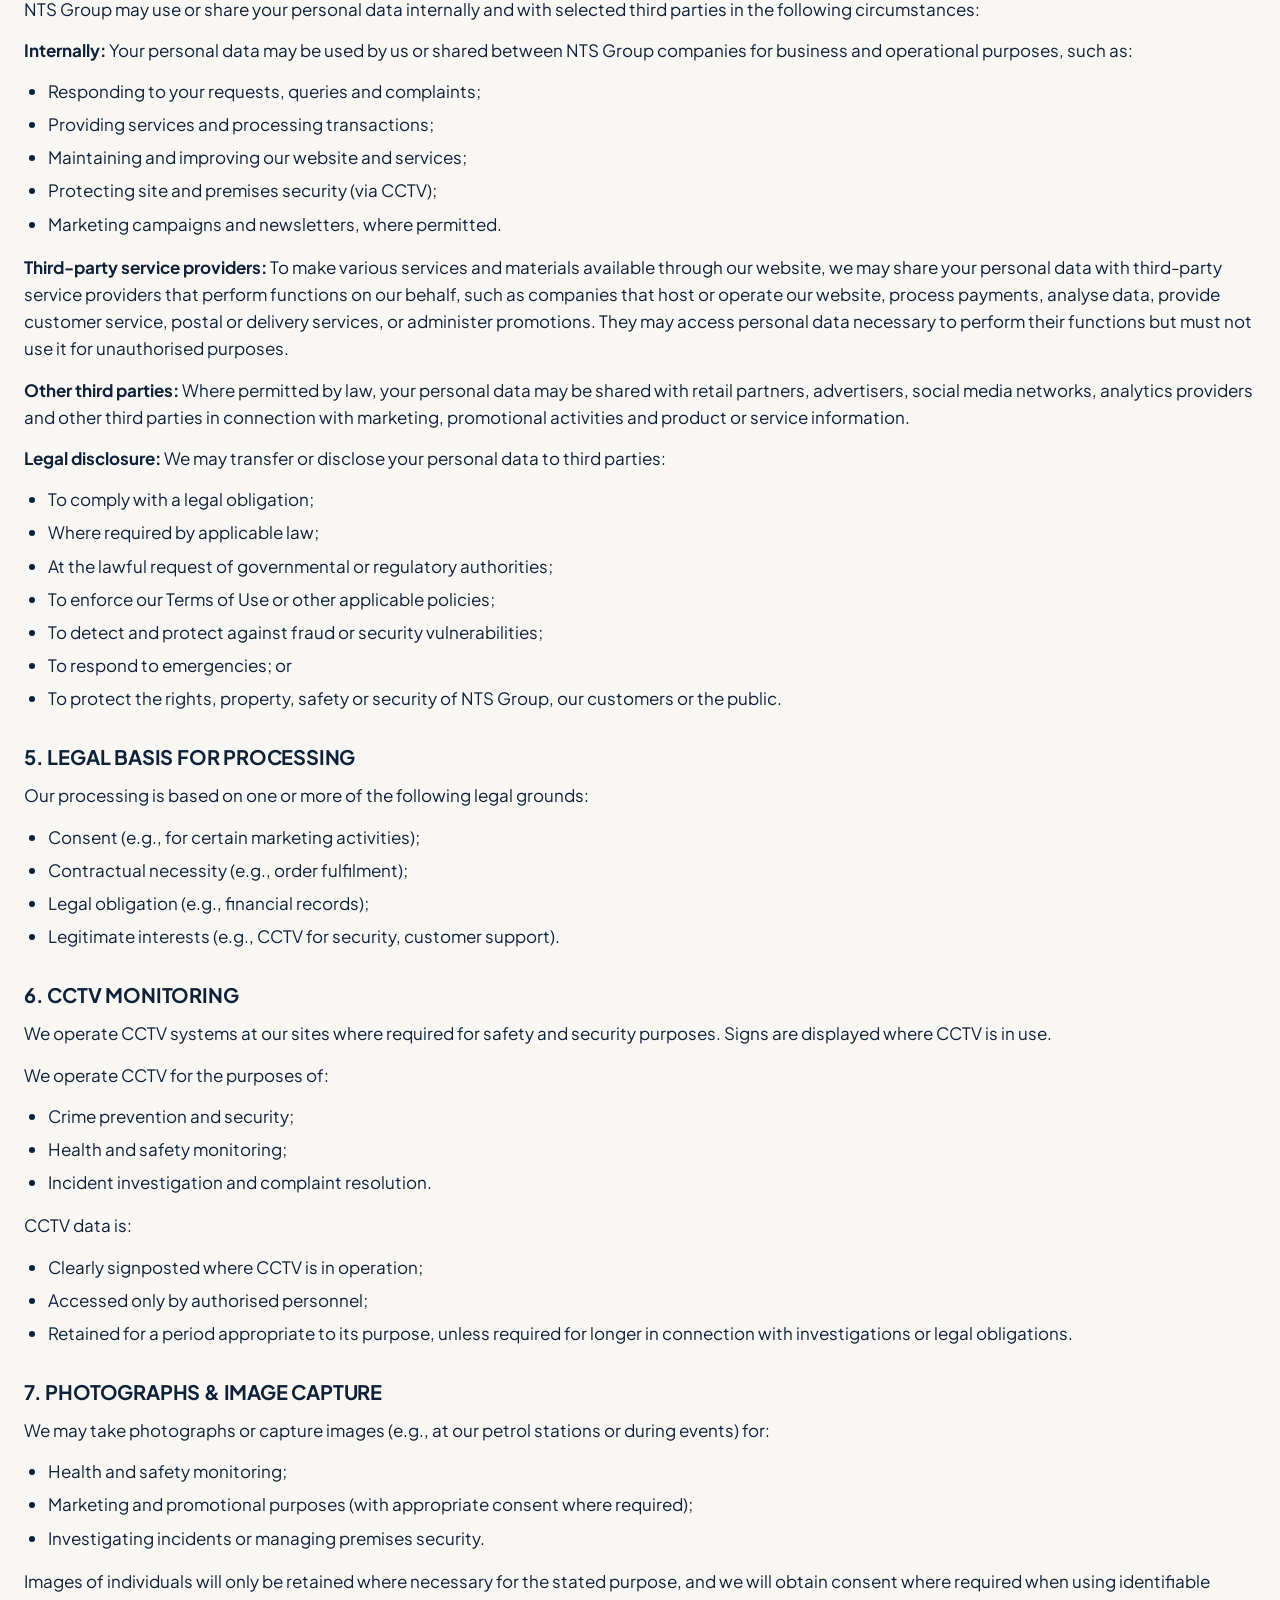
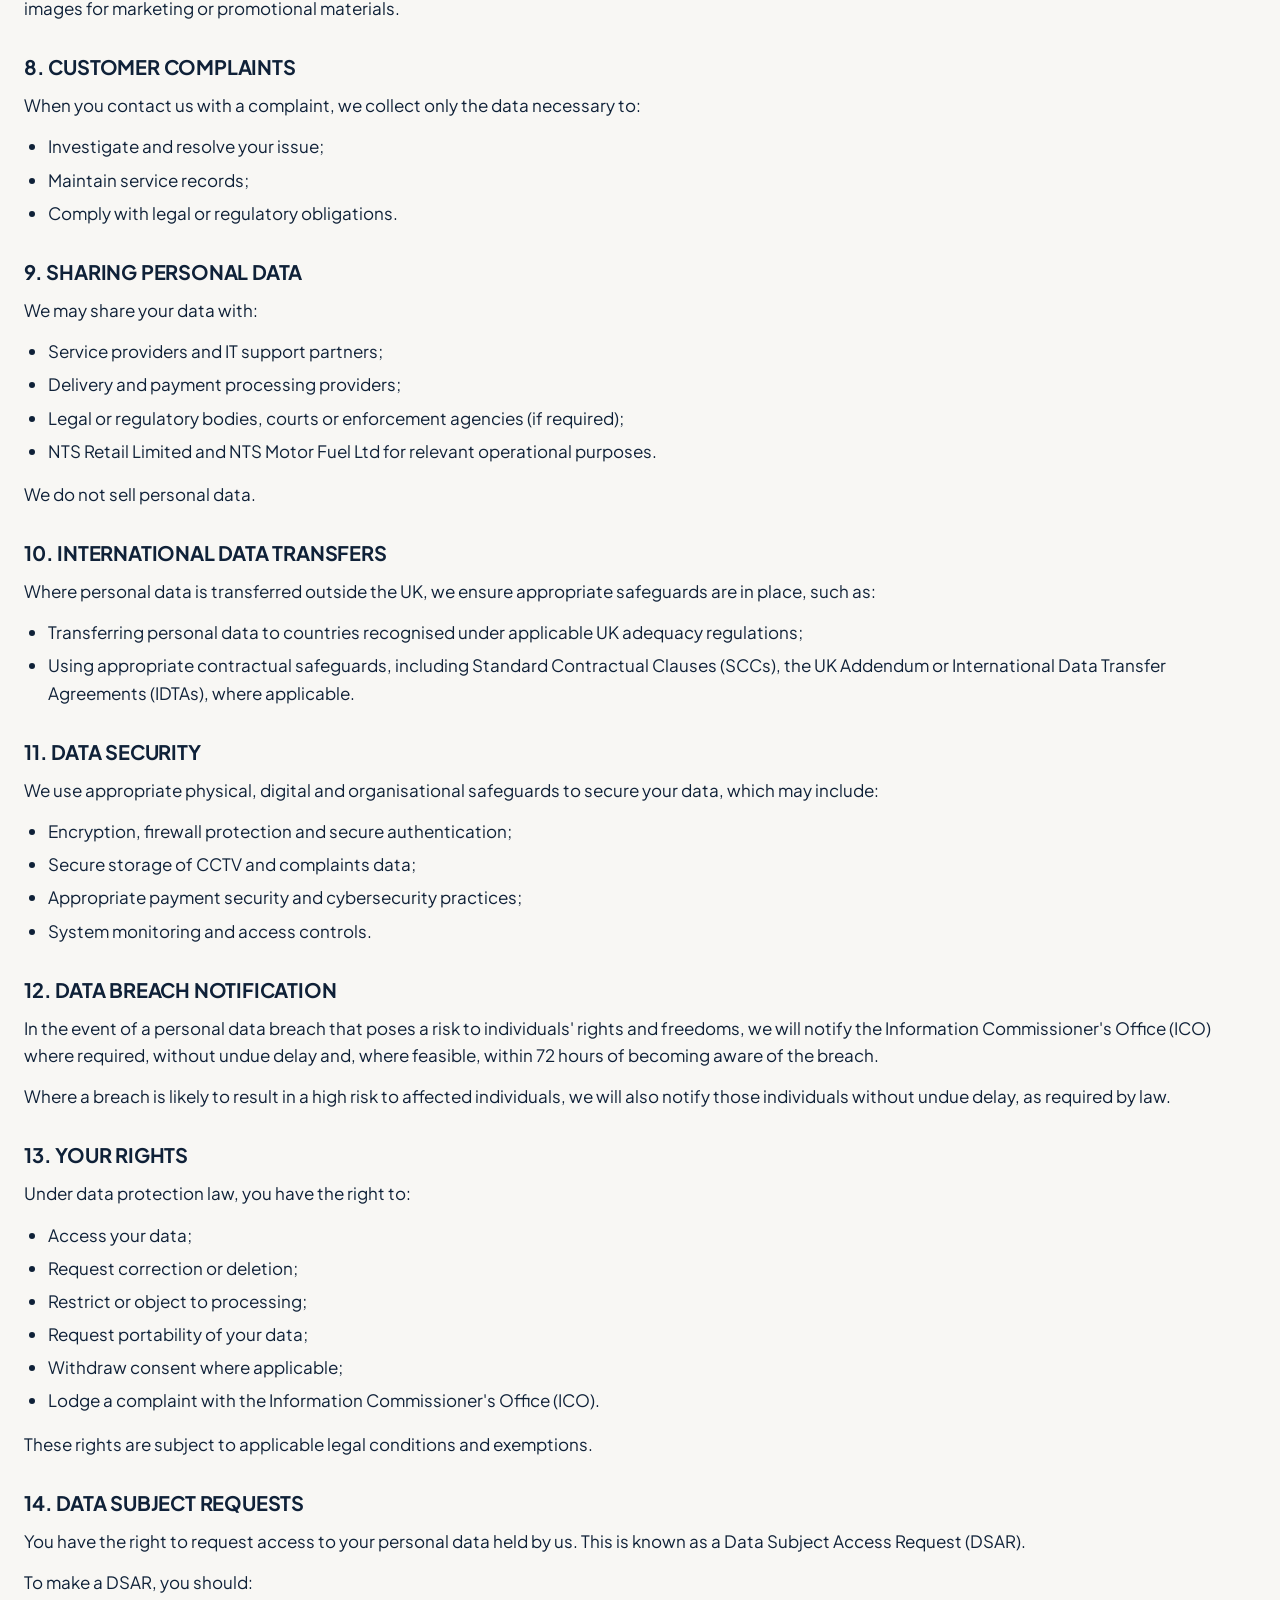
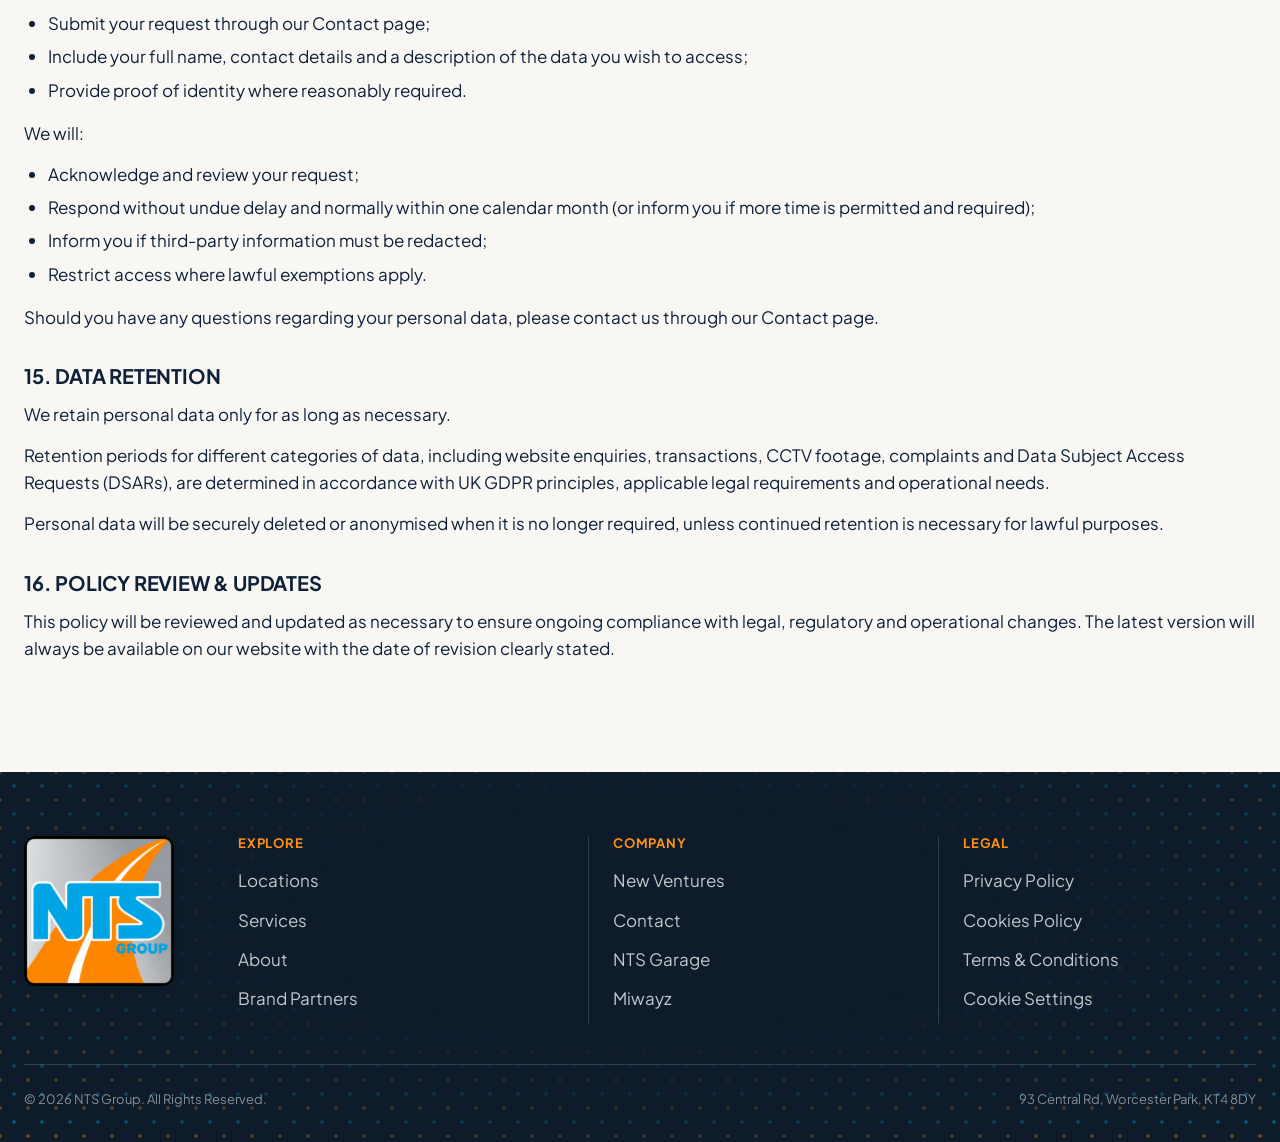
<file: legal/privacy.html>
<!doctype html>
<html lang="en">
<head>
<meta charset="utf-8" />
<meta name="viewport" content="width=device-width, initial-scale=1" />
<title>Privacy Policy | NTS Group</title>
<meta name="description" content="Privacy Policy: NTS Group." />
<meta property="og:title" content="Privacy Policy | NTS Group" />
<meta property="og:description" content="Privacy Policy: NTS Group." />
<meta property="og:type" content="website" />
<link rel="stylesheet" href="../assets/css/style.css" />

<link rel="icon" href="data:,">
<script>window.NTS_DEPTH = 1;</script>
</head>
<body>
<a class="skip-link" href="#main">Skip to content</a>

<header class="site-header">
  <div class="container">
    <a class="logo" href="../index.html" aria-label="NTS Group home">
      <img class="logo-mark logo-mark--wide" src="../assets/img/nts-logo-wide.png" alt="NTS Group" />
    </a>
    <nav class="main-nav" aria-label="Primary">
      <ul>
        
        <li class="nav-item">
          <a class="nav-link" href="../index.html" >Home</a>
        </li>
        
        <li class="nav-item">
          <a class="nav-link" href="../locations/index.html" >Locations</a>
        </li>
        
        <li class="nav-item">
          <a class="nav-link" href="../services/index.html" >Services</a>
        </li>
        
        <li class="nav-item">
          <a class="nav-link" href="../about/index.html" >About</a>
        </li>
        
        <li class="nav-item">
          <a class="nav-link" href="../retail-partners/index.html" >Brand Partners</a>
        </li>
        
        <li class="nav-item">
          <a class="nav-link" href="../new-ventures/index.html" >New Ventures</a>
        </li>
        
        <li class="nav-item">
          <a class="nav-link" href="../contact/index.html" >Contact</a>
        </li>
        
      </ul>
    </nav>
    <div class="header-actions">
      <button class="menu-toggle" aria-label="Open menu" aria-expanded="false" aria-controls="mobile-nav">
        <svg viewBox="0 0 24 24" fill="none" stroke="currentColor" stroke-width="2"><path d="M4 7h16M4 12h16M4 17h16"/></svg>
      </button>
    </div>
  </div>
</header>

<div id="mobile-nav" role="dialog" aria-modal="true" aria-label="Mobile navigation">
  <div class="mn-header">
    <a class="logo" href="../index.html" aria-label="NTS Group home"><img class="logo-mark" src="../assets/img/nts-logo.png" alt="NTS Group" /></a>
    <button id="mn-close" class="menu-toggle" aria-label="Close menu"><svg viewBox="0 0 24 24" fill="none" stroke="currentColor" stroke-width="2"><path d="M18 6L6 18M6 6l12 12"/></svg></button>
  </div>
  <div class="mn-body">
    <a class="btn btn-primary" style="width:100%;margin-bottom:20px;" href="../locations/index.html">Find a Location</a>
    <ul>
      
      <li><a class="mn-link" href="../index.html">Home</a></li>
      
      <li><a class="mn-link" href="../locations/index.html">Locations</a></li>
      
      <li><a class="mn-link" href="../services/index.html">Services</a></li>
      
      <li><a class="mn-link" href="../about/index.html">About</a></li>
      
      <li><a class="mn-link" href="../retail-partners/index.html">Brand Partners</a></li>
      
      <li><a class="mn-link" href="../new-ventures/index.html">New Ventures</a></li>
      
      <li><a class="mn-link" href="../contact/index.html">Contact</a></li>
      
    </ul>
  </div>
</div>

<main id="main">

    <section class="page-hero">
      <div class="container"><h1>PRIVACY POLICY</h1></div>
    </section>
    
    <section class=""><div class="container"><div class="legal-body legal-body--terms legal-body--wide">
        <h2>1. INTRODUCTION</h2>
        <p>NTS Retail Limited and NTS Motor Fuel Ltd (collectively referred to as &ldquo;NTS Group&rdquo;, &ldquo;we&rdquo;, &ldquo;our&rdquo;, &ldquo;us&rdquo;) respect your privacy and are committed to protecting your personal data in accordance with the UK General Data Protection Regulation (UK GDPR) and the Data Protection Act 2018.</p>
        <p>This Privacy Policy explains how we collect, use, disclose and protect your personal data when you use our website(s), interact with us, submit a request, query, complaint or visit our premises (including sites where CCTV is in use).</p>
        <p>This Privacy Policy should be read in conjunction with our relevant data protection policies and guidelines.</p>
        <h2>2. DATA CONTROLLER</h2>
        <p>Personal data provided to or collected by NTS Group is controlled by NTS Retail Limited or NTS Motor Fuel Ltd, as applicable to the relevant business activity.</p>
        <p>This policy applies across NTS Group locations and operations.</p>
        <p>This Privacy Policy also applies to NTS Group's marketing content, including offers and advertisements for our products and services, which we or a service provider acting on our behalf may send to you on third-party websites, platforms and applications based on your site usage information, where permitted by law.</p>
        <p>These third-party websites generally have their own Privacy Notices and Terms and Conditions. We encourage you to read them before using those websites.</p>
        <h2>3. PERSONAL DATA WE COLLECT</h2>
        <p>Personal data means any information that can be used to identify directly or indirectly a specific individual.</p>
        <p>We may collect personal data from a variety of sources. This includes:</p>
        <ul>
          <li>Personal data you give us directly;</li>
          <li>Personal data we collect automatically; and</li>
          <li>Personal data we collect from other sources.</li>
        </ul>
        <p>We may collect the following categories of data:</p>
        <p><strong>Website data:</strong> IP address, browser type, browsing behaviour (via cookies);</p>
        <p><strong>Contact details:</strong> Name, email, phone number;</p>
        <p><strong>Transactional data:</strong> Orders, payments, service use;</p>
        <p><strong>Complaints data:</strong> Written complaints, recordings of calls (where applicable), case resolution information;</p>
        <p><strong>CCTV footage:</strong> Video recordings at our forecourt sites (petrol stations and stores) or office locations where CCTV is in operation;</p>
        <p><strong>Photographs:</strong> Still images captured at our forecourt sites, events or office locations;</p>
        <p><strong>Other:</strong> Correspondence or data collected via online forms, customer surveys or support requests.</p>
        <h2>4. HOW WE USE PERSONAL DATA</h2>
        <p>NTS Group may use or share your personal data internally and with selected third parties in the following circumstances:</p>
        <p><strong>Internally:</strong> Your personal data may be used by us or shared between NTS Group companies for business and operational purposes, such as:</p>
        <ul>
          <li>Responding to your requests, queries and complaints;</li>
          <li>Providing services and processing transactions;</li>
          <li>Maintaining and improving our website and services;</li>
          <li>Protecting site and premises security (via CCTV);</li>
          <li>Marketing campaigns and newsletters, where permitted.</li>
        </ul>
        <p><strong>Third-party service providers:</strong> To make various services and materials available through our website, we may share your personal data with third-party service providers that perform functions on our behalf, such as companies that host or operate our website, process payments, analyse data, provide customer service, postal or delivery services, or administer promotions. They may access personal data necessary to perform their functions but must not use it for unauthorised purposes.</p>
        <p><strong>Other third parties:</strong> Where permitted by law, your personal data may be shared with retail partners, advertisers, social media networks, analytics providers and other third parties in connection with marketing, promotional activities and product or service information.</p>
        <p><strong>Legal disclosure:</strong> We may transfer or disclose your personal data to third parties:</p>
        <ul>
          <li>To comply with a legal obligation;</li>
          <li>Where required by applicable law;</li>
          <li>At the lawful request of governmental or regulatory authorities;</li>
          <li>To enforce our Terms of Use or other applicable policies;</li>
          <li>To detect and protect against fraud or security vulnerabilities;</li>
          <li>To respond to emergencies; or</li>
          <li>To protect the rights, property, safety or security of NTS Group, our customers or the public.</li>
        </ul>
        <h2>5. LEGAL BASIS FOR PROCESSING</h2>
        <p>Our processing is based on one or more of the following legal grounds:</p>
        <ul>
          <li>Consent (e.g., for certain marketing activities);</li>
          <li>Contractual necessity (e.g., order fulfilment);</li>
          <li>Legal obligation (e.g., financial records);</li>
          <li>Legitimate interests (e.g., CCTV for security, customer support).</li>
        </ul>
        <h2>6. CCTV MONITORING</h2>
        <p>We operate CCTV systems at our sites where required for safety and security purposes. Signs are displayed where CCTV is in use.</p>
        <p>We operate CCTV for the purposes of:</p>
        <ul>
          <li>Crime prevention and security;</li>
          <li>Health and safety monitoring;</li>
          <li>Incident investigation and complaint resolution.</li>
        </ul>
        <p>CCTV data is:</p>
        <ul>
          <li>Clearly signposted where CCTV is in operation;</li>
          <li>Accessed only by authorised personnel;</li>
          <li>Retained for a period appropriate to its purpose, unless required for longer in connection with investigations or legal obligations.</li>
        </ul>
        <h2>7. PHOTOGRAPHS &amp; IMAGE CAPTURE</h2>
        <p>We may take photographs or capture images (e.g., at our petrol stations or during events) for:</p>
        <ul>
          <li>Health and safety monitoring;</li>
          <li>Marketing and promotional purposes (with appropriate consent where required);</li>
          <li>Investigating incidents or managing premises security.</li>
        </ul>
        <p>Images of individuals will only be retained where necessary for the stated purpose, and we will obtain consent where required when using identifiable images for marketing or promotional materials.</p>
        <h2>8. CUSTOMER COMPLAINTS</h2>
        <p>When you contact us with a complaint, we collect only the data necessary to:</p>
        <ul>
          <li>Investigate and resolve your issue;</li>
          <li>Maintain service records;</li>
          <li>Comply with legal or regulatory obligations.</li>
        </ul>
        <h2>9. SHARING PERSONAL DATA</h2>
        <p>We may share your data with:</p>
        <ul>
          <li>Service providers and IT support partners;</li>
          <li>Delivery and payment processing providers;</li>
          <li>Legal or regulatory bodies, courts or enforcement agencies (if required);</li>
          <li>NTS Retail Limited and NTS Motor Fuel Ltd for relevant operational purposes.</li>
        </ul>
        <p>We do not sell personal data.</p>
        <h2>10. INTERNATIONAL DATA TRANSFERS</h2>
        <p>Where personal data is transferred outside the UK, we ensure appropriate safeguards are in place, such as:</p>
        <ul>
          <li>Transferring personal data to countries recognised under applicable UK adequacy regulations;</li>
          <li>Using appropriate contractual safeguards, including Standard Contractual Clauses (SCCs), the UK Addendum or International Data Transfer Agreements (IDTAs), where applicable.</li>
        </ul>
        <h2>11. DATA SECURITY</h2>
        <p>We use appropriate physical, digital and organisational safeguards to secure your data, which may include:</p>
        <ul>
          <li>Encryption, firewall protection and secure authentication;</li>
          <li>Secure storage of CCTV and complaints data;</li>
          <li>Appropriate payment security and cybersecurity practices;</li>
          <li>System monitoring and access controls.</li>
        </ul>
        <h2>12. DATA BREACH NOTIFICATION</h2>
        <p>In the event of a personal data breach that poses a risk to individuals' rights and freedoms, we will notify the Information Commissioner's Office (ICO) where required, without undue delay and, where feasible, within 72 hours of becoming aware of the breach.</p>
        <p>Where a breach is likely to result in a high risk to affected individuals, we will also notify those individuals without undue delay, as required by law.</p>
        <h2>13. YOUR RIGHTS</h2>
        <p>Under data protection law, you have the right to:</p>
        <ul>
          <li>Access your data;</li>
          <li>Request correction or deletion;</li>
          <li>Restrict or object to processing;</li>
          <li>Request portability of your data;</li>
          <li>Withdraw consent where applicable;</li>
          <li>Lodge a complaint with the Information Commissioner's Office (ICO).</li>
        </ul>
        <p>These rights are subject to applicable legal conditions and exemptions.</p>
        <h2>14. DATA SUBJECT REQUESTS</h2>
        <p>You have the right to request access to your personal data held by us. This is known as a Data Subject Access Request (DSAR).</p>
        <p>To make a DSAR, you should:</p>
        <ul>
          <li>Submit your request through our <a href="../contact/index.html">Contact page</a>;</li>
          <li>Include your full name, contact details and a description of the data you wish to access;</li>
          <li>Provide proof of identity where reasonably required.</li>
        </ul>
        <p>We will:</p>
        <ul>
          <li>Acknowledge and review your request;</li>
          <li>Respond without undue delay and normally within one calendar month (or inform you if more time is permitted and required);</li>
          <li>Inform you if third-party information must be redacted;</li>
          <li>Restrict access where lawful exemptions apply.</li>
        </ul>
        <p>Should you have any questions regarding your personal data, please contact us through our <a href="../contact/index.html">Contact page</a>.</p>
        <h2>15. DATA RETENTION</h2>
        <p>We retain personal data only for as long as necessary.</p>
        <p>Retention periods for different categories of data, including website enquiries, transactions, CCTV footage, complaints and Data Subject Access Requests (DSARs), are determined in accordance with UK GDPR principles, applicable legal requirements and operational needs.</p>
        <p>Personal data will be securely deleted or anonymised when it is no longer required, unless continued retention is necessary for lawful purposes.</p>
        <h2>16. POLICY REVIEW &amp; UPDATES</h2>
        <p>This policy will be reviewed and updated as necessary to ensure ongoing compliance with legal, regulatory and operational changes. The latest version will always be available on our website with the date of revision clearly stated.</p>
        </div></div></section>
</main>

<footer class="site-footer">
  <div class="container">
    <div class="footer-grid">
      <div class="footer-brand">
        <a class="logo logo-footer" href="../index.html" aria-label="NTS Group home" style="color:#fff;"><img class="logo-mark" src="../assets/img/nts-logo.png" alt="NTS Group" /></a>
      </div>
      
      <div>
        <h4>Explore</h4>
        <ul>
          <li><a href="../locations/index.html">Locations</a></li><li><a href="../services/index.html">Services</a></li><li><a href="../about/index.html">About</a></li><li><a href="../retail-partners/index.html">Brand Partners</a></li>
        </ul>
      </div>
      
      <div>
        <h4>Company</h4>
        <ul>
          <li><a href="../new-ventures/index.html">New Ventures</a></li><li><a href="../contact/index.html">Contact</a></li><li><a href="https://www.ntsgarage.co.uk">NTS Garage</a></li><li><a href="https://www.miwayz.com">Miwayz</a></li>
        </ul>
      </div>
      
      <div>
        <h4>Legal</h4>
        <ul>
          <li><a href="privacy.html">Privacy Policy</a></li><li><a href="cookies.html">Cookies Policy</a></li><li><a href="terms.html">Terms &amp; Conditions</a></li><li><button type="button" class="footer-link-btn" id="cookie-settings-link">Cookie Settings</button></li>
        </ul>
      </div>
      
    </div>
    <div class="footer-bottom">
      <span>&copy; 2026 NTS Group. All Rights Reserved.</span>
      <span>93 Central Rd, Worcester Park, KT4 8DY</span>
    </div>
  </div>
</footer>

<div id="cookie-banner" role="dialog" aria-label="Cookie preferences" aria-describedby="cookie-banner-text" tabindex="-1">
  <p id="cookie-banner-text"><strong>We use cookies.</strong> Necessary cookies make the site work; with your permission we may also use functional, analytics and marketing cookies. See our <a href="cookies.html">Cookie Policy</a>.</p>
  <div class="row">
    <button class="btn btn-primary btn-sm" id="cookie-accept-all" type="button">Accept All</button>
    <button class="btn btn-secondary btn-sm" id="cookie-reject" type="button">Reject Non-Essential</button>
    <button class="btn btn-ghost" id="cookie-manage" type="button" aria-expanded="false" aria-controls="cookie-prefs">Manage Preferences</button>
  </div>
  <div id="cookie-prefs">
    <div class="cookie-cat"><label for="ck-necessary"><span>Necessary (always on)</span><small>Needed for the site to work and to remember your cookie choice. Can't be switched off.</small></label><input type="checkbox" id="ck-necessary" checked disabled aria-disabled="true" /></div>
    <div class="cookie-cat"><label for="ck-functional"><span>Functional</span><small>Remember your preferences and enable optional features.</small></label><input type="checkbox" id="ck-functional" /></div>
    <div class="cookie-cat"><label for="ck-analytics"><span>Analytics</span><small>Help us understand how the site is used so we can improve it.</small></label><input type="checkbox" id="ck-analytics" /></div>
    <div class="cookie-cat"><label for="ck-marketing"><span>Marketing</span><small>Measure the performance of our promotional activity.</small></label><input type="checkbox" id="ck-marketing" /></div>
    <button class="btn btn-primary btn-sm" id="cookie-save-prefs" type="button" style="margin-top:12px;">Save Preferences</button>
  </div>
</div>


<script src="../assets/js/main.js"></script>
</body>
</html>
</file>
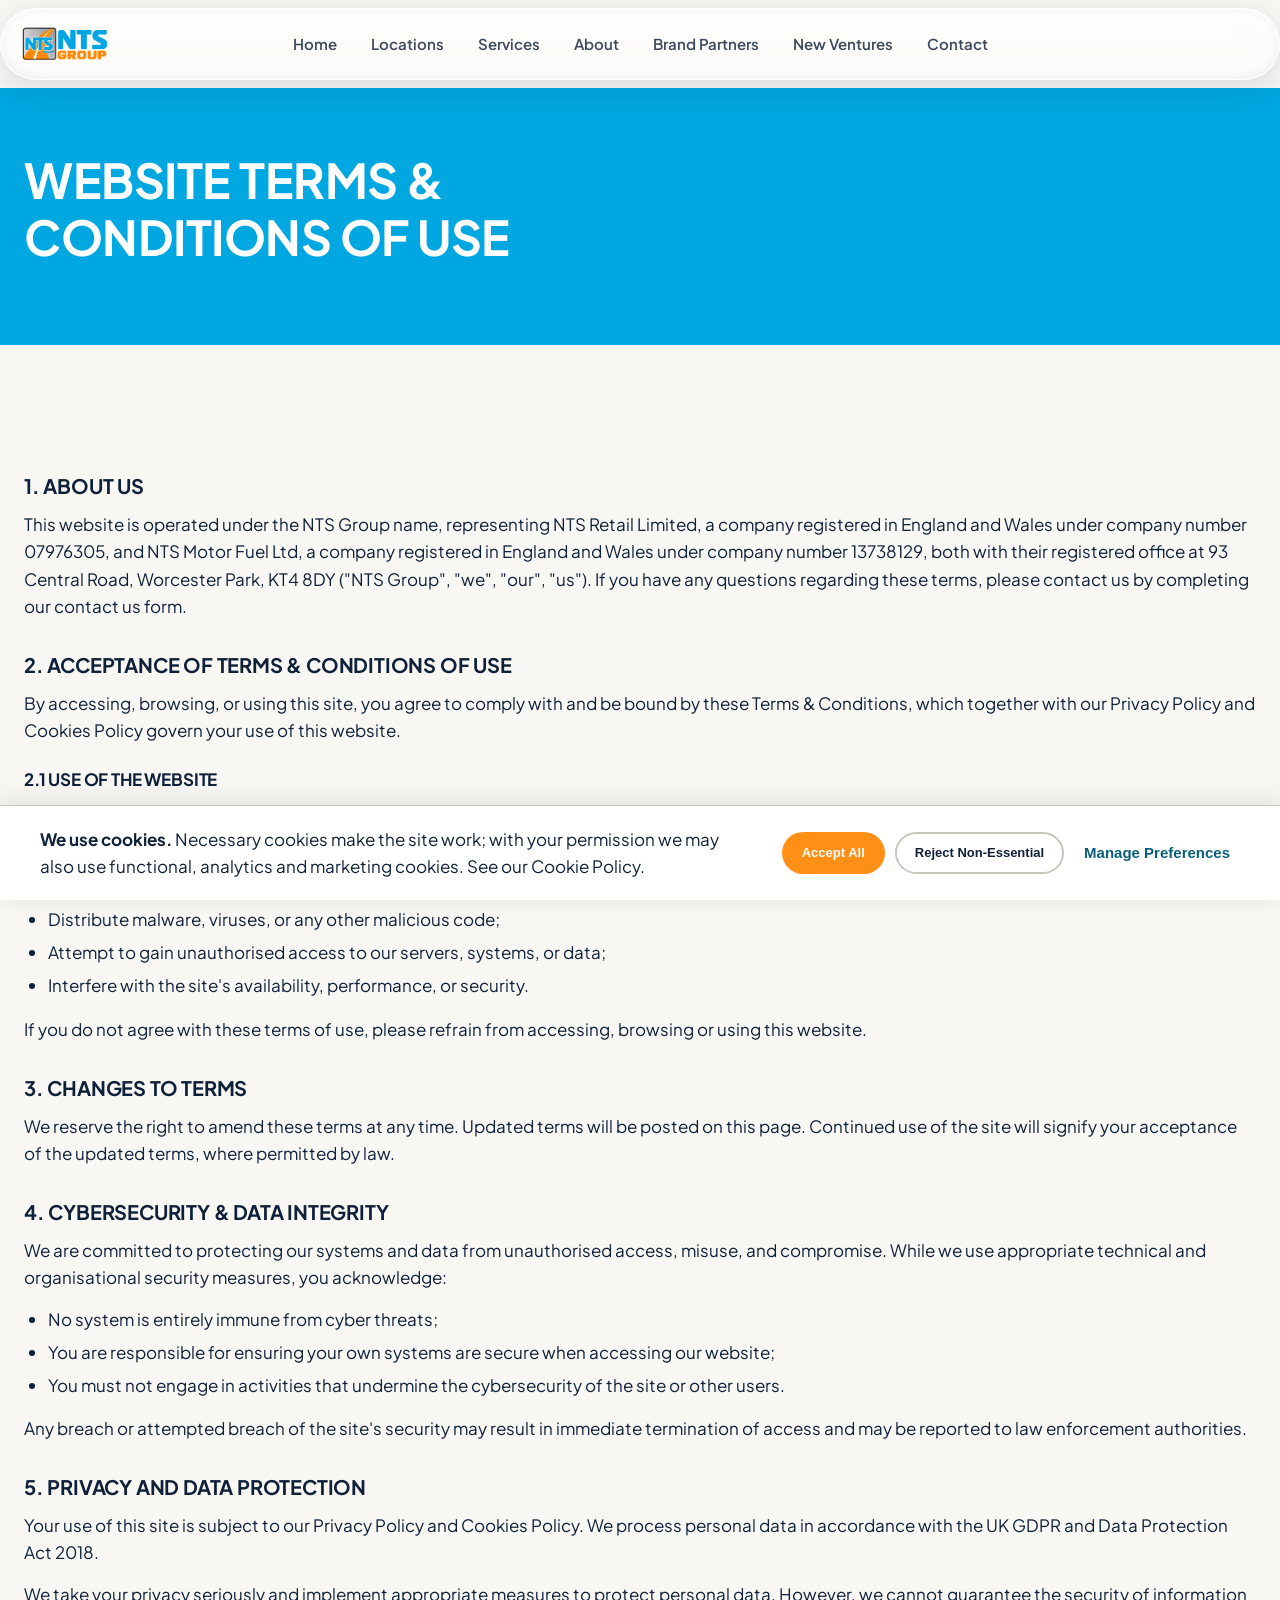
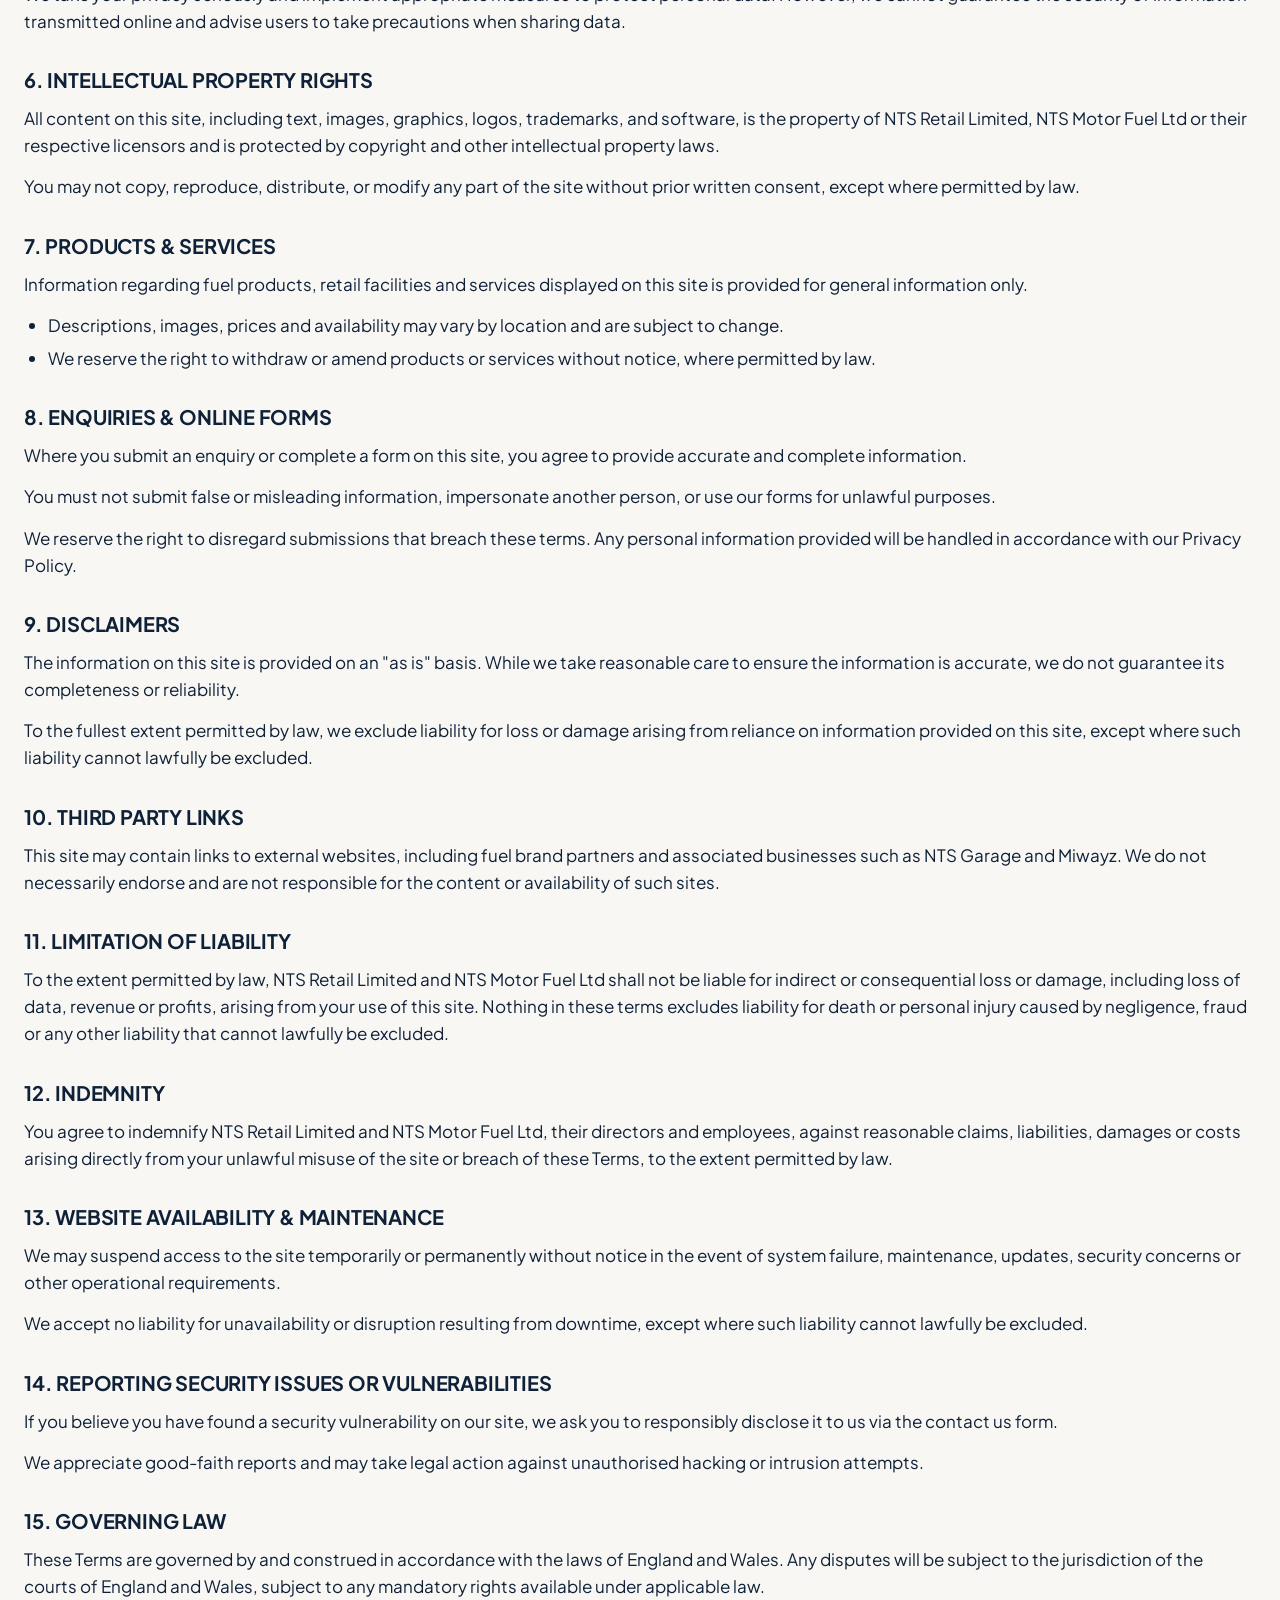
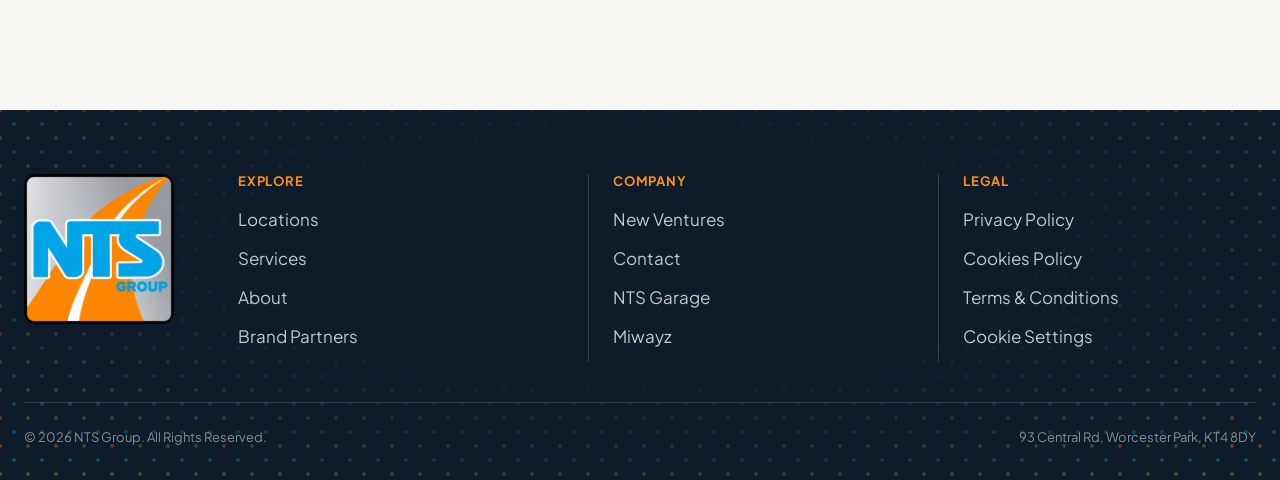
<file: legal/terms.html>
<!doctype html>
<html lang="en">
<head>
<meta charset="utf-8" />
<meta name="viewport" content="width=device-width, initial-scale=1" />
<title>Website Terms & Conditions of Use | NTS Group</title>
<meta name="description" content="Website Terms & Conditions of Use: NTS Group." />
<meta property="og:title" content="Website Terms & Conditions of Use | NTS Group" />
<meta property="og:description" content="Website Terms & Conditions of Use: NTS Group." />
<meta property="og:type" content="website" />
<link rel="stylesheet" href="../assets/css/style.css" />

<link rel="icon" href="data:,">
<script>window.NTS_DEPTH = 1;</script>
</head>
<body>
<a class="skip-link" href="#main">Skip to content</a>

<header class="site-header">
  <div class="container">
    <a class="logo" href="../index.html" aria-label="NTS Group home">
      <img class="logo-mark logo-mark--wide" src="../assets/img/nts-logo-wide.png" alt="NTS Group" />
    </a>
    <nav class="main-nav" aria-label="Primary">
      <ul>
        
        <li class="nav-item">
          <a class="nav-link" href="../index.html" >Home</a>
        </li>
        
        <li class="nav-item">
          <a class="nav-link" href="../locations/index.html" >Locations</a>
        </li>
        
        <li class="nav-item">
          <a class="nav-link" href="../services/index.html" >Services</a>
        </li>
        
        <li class="nav-item">
          <a class="nav-link" href="../about/index.html" >About</a>
        </li>
        
        <li class="nav-item">
          <a class="nav-link" href="../retail-partners/index.html" >Brand Partners</a>
        </li>
        
        <li class="nav-item">
          <a class="nav-link" href="../new-ventures/index.html" >New Ventures</a>
        </li>
        
        <li class="nav-item">
          <a class="nav-link" href="../contact/index.html" >Contact</a>
        </li>
        
      </ul>
    </nav>
    <div class="header-actions">
      <button class="menu-toggle" aria-label="Open menu" aria-expanded="false" aria-controls="mobile-nav">
        <svg viewBox="0 0 24 24" fill="none" stroke="currentColor" stroke-width="2"><path d="M4 7h16M4 12h16M4 17h16"/></svg>
      </button>
    </div>
  </div>
</header>

<div id="mobile-nav" role="dialog" aria-modal="true" aria-label="Mobile navigation">
  <div class="mn-header">
    <a class="logo" href="../index.html" aria-label="NTS Group home"><img class="logo-mark" src="../assets/img/nts-logo.png" alt="NTS Group" /></a>
    <button id="mn-close" class="menu-toggle" aria-label="Close menu"><svg viewBox="0 0 24 24" fill="none" stroke="currentColor" stroke-width="2"><path d="M18 6L6 18M6 6l12 12"/></svg></button>
  </div>
  <div class="mn-body">
    <a class="btn btn-primary" style="width:100%;margin-bottom:20px;" href="../locations/index.html">Find a Location</a>
    <ul>
      
      <li><a class="mn-link" href="../index.html">Home</a></li>
      
      <li><a class="mn-link" href="../locations/index.html">Locations</a></li>
      
      <li><a class="mn-link" href="../services/index.html">Services</a></li>
      
      <li><a class="mn-link" href="../about/index.html">About</a></li>
      
      <li><a class="mn-link" href="../retail-partners/index.html">Brand Partners</a></li>
      
      <li><a class="mn-link" href="../new-ventures/index.html">New Ventures</a></li>
      
      <li><a class="mn-link" href="../contact/index.html">Contact</a></li>
      
    </ul>
  </div>
</div>

<main id="main">

    <section class="page-hero">
      <div class="container"><h1>WEBSITE TERMS &amp; CONDITIONS OF USE</h1></div>
    </section>
    
    <section class=""><div class="container"><div class="legal-body legal-body--terms legal-body--wide">
        <h2>1. ABOUT US</h2>
        <p>This website is operated under the NTS Group name, representing NTS Retail Limited, a company registered in England and Wales under company number 07976305, and NTS Motor Fuel Ltd, a company registered in England and Wales under company number 13738129, both with their registered office at 93 Central Road, Worcester Park, KT4 8DY ("NTS Group", "we", "our", "us"). If you have any questions regarding these terms, please contact us by completing our <a href="../contact/index.html">contact us form</a>.</p>
        <h2>2. ACCEPTANCE OF TERMS &amp; CONDITIONS OF USE</h2>
        <p>By accessing, browsing, or using this site, you agree to comply with and be bound by these Terms &amp; Conditions, which together with our <a href="privacy.html">Privacy Policy</a> and <a href="cookies.html">Cookies Policy</a> govern your use of this website.</p>
        <h3>2.1 USE OF THE WEBSITE</h3>
        <p>You agree to use this site for lawful purposes only and not to:</p>
        <ul>
          <li>Violate any applicable laws or regulations;</li>
          <li>Infringe upon the rights of others;</li>
          <li>Distribute malware, viruses, or any other malicious code;</li>
          <li>Attempt to gain unauthorised access to our servers, systems, or data;</li>
          <li>Interfere with the site's availability, performance, or security.</li>
        </ul>
        <p>If you do not agree with these terms of use, please refrain from accessing, browsing or using this website.</p>
        <h2>3. CHANGES TO TERMS</h2>
        <p>We reserve the right to amend these terms at any time. Updated terms will be posted on this page. Continued use of the site will signify your acceptance of the updated terms, where permitted by law.</p>
        <h2>4. CYBERSECURITY &amp; DATA INTEGRITY</h2>
        <p>We are committed to protecting our systems and data from unauthorised access, misuse, and compromise. While we use appropriate technical and organisational security measures, you acknowledge:</p>
        <ul>
          <li>No system is entirely immune from cyber threats;</li>
          <li>You are responsible for ensuring your own systems are secure when accessing our website;</li>
          <li>You must not engage in activities that undermine the cybersecurity of the site or other users.</li>
        </ul>
        <p>Any breach or attempted breach of the site's security may result in immediate termination of access and may be reported to law enforcement authorities.</p>
        <h2>5. PRIVACY AND DATA PROTECTION</h2>
        <p>Your use of this site is subject to our <a href="privacy.html">Privacy Policy</a> and <a href="cookies.html">Cookies Policy</a>. We process personal data in accordance with the UK GDPR and Data Protection Act 2018.</p>
        <p>We take your privacy seriously and implement appropriate measures to protect personal data. However, we cannot guarantee the security of information transmitted online and advise users to take precautions when sharing data.</p>
        <h2>6. INTELLECTUAL PROPERTY RIGHTS</h2>
        <p>All content on this site, including text, images, graphics, logos, trademarks, and software, is the property of NTS Retail Limited, NTS Motor Fuel Ltd or their respective licensors and is protected by copyright and other intellectual property laws.</p>
        <p>You may not copy, reproduce, distribute, or modify any part of the site without prior written consent, except where permitted by law.</p>
        <h2>7. PRODUCTS &amp; SERVICES</h2>
        <p>Information regarding fuel products, retail facilities and services displayed on this site is provided for general information only.</p>
        <ul>
          <li>Descriptions, images, prices and availability may vary by location and are subject to change.</li>
          <li>We reserve the right to withdraw or amend products or services without notice, where permitted by law.</li>
        </ul>
        <h2>8. ENQUIRIES &amp; ONLINE FORMS</h2>
        <p>Where you submit an enquiry or complete a form on this site, you agree to provide accurate and complete information.</p>
        <p>You must not submit false or misleading information, impersonate another person, or use our forms for unlawful purposes.</p>
        <p>We reserve the right to disregard submissions that breach these terms. Any personal information provided will be handled in accordance with our Privacy Policy.</p>
        <h2>9. DISCLAIMERS</h2>
        <p>The information on this site is provided on an "as is" basis. While we take reasonable care to ensure the information is accurate, we do not guarantee its completeness or reliability.</p>
        <p>To the fullest extent permitted by law, we exclude liability for loss or damage arising from reliance on information provided on this site, except where such liability cannot lawfully be excluded.</p>
        <h2>10. THIRD PARTY LINKS</h2>
        <p>This site may contain links to external websites, including fuel brand partners and associated businesses such as NTS Garage and Miwayz. We do not necessarily endorse and are not responsible for the content or availability of such sites.</p>
        <h2>11. LIMITATION OF LIABILITY</h2>
        <p>To the extent permitted by law, NTS Retail Limited and NTS Motor Fuel Ltd shall not be liable for indirect or consequential loss or damage, including loss of data, revenue or profits, arising from your use of this site. Nothing in these terms excludes liability for death or personal injury caused by negligence, fraud or any other liability that cannot lawfully be excluded.</p>
        <h2>12. INDEMNITY</h2>
        <p>You agree to indemnify NTS Retail Limited and NTS Motor Fuel Ltd, their directors and employees, against reasonable claims, liabilities, damages or costs arising directly from your unlawful misuse of the site or breach of these Terms, to the extent permitted by law.</p>
        <h2>13. WEBSITE AVAILABILITY &amp; MAINTENANCE</h2>
        <p>We may suspend access to the site temporarily or permanently without notice in the event of system failure, maintenance, updates, security concerns or other operational requirements.</p>
        <p>We accept no liability for unavailability or disruption resulting from downtime, except where such liability cannot lawfully be excluded.</p>
        <h2>14. REPORTING SECURITY ISSUES OR VULNERABILITIES</h2>
        <p>If you believe you have found a security vulnerability on our site, we ask you to responsibly disclose it to us via the <a href="../contact/index.html">contact us form</a>.</p>
        <p>We appreciate good-faith reports and may take legal action against unauthorised hacking or intrusion attempts.</p>
        <h2>15. GOVERNING LAW</h2>
        <p>These Terms are governed by and construed in accordance with the laws of England and Wales. Any disputes will be subject to the jurisdiction of the courts of England and Wales, subject to any mandatory rights available under applicable law.</p>
        </div></div></section>
</main>

<footer class="site-footer">
  <div class="container">
    <div class="footer-grid">
      <div class="footer-brand">
        <a class="logo logo-footer" href="../index.html" aria-label="NTS Group home" style="color:#fff;"><img class="logo-mark" src="../assets/img/nts-logo.png" alt="NTS Group" /></a>
      </div>
      
      <div>
        <h4>Explore</h4>
        <ul>
          <li><a href="../locations/index.html">Locations</a></li><li><a href="../services/index.html">Services</a></li><li><a href="../about/index.html">About</a></li><li><a href="../retail-partners/index.html">Brand Partners</a></li>
        </ul>
      </div>
      
      <div>
        <h4>Company</h4>
        <ul>
          <li><a href="../new-ventures/index.html">New Ventures</a></li><li><a href="../contact/index.html">Contact</a></li><li><a href="https://www.ntsgarage.co.uk">NTS Garage</a></li><li><a href="https://www.miwayz.com">Miwayz</a></li>
        </ul>
      </div>
      
      <div>
        <h4>Legal</h4>
        <ul>
          <li><a href="privacy.html">Privacy Policy</a></li><li><a href="cookies.html">Cookies Policy</a></li><li><a href="terms.html">Terms &amp; Conditions</a></li><li><button type="button" class="footer-link-btn" id="cookie-settings-link">Cookie Settings</button></li>
        </ul>
      </div>
      
    </div>
    <div class="footer-bottom">
      <span>&copy; 2026 NTS Group. All Rights Reserved.</span>
      <span>93 Central Rd, Worcester Park, KT4 8DY</span>
    </div>
  </div>
</footer>

<div id="cookie-banner" role="dialog" aria-label="Cookie preferences" aria-describedby="cookie-banner-text" tabindex="-1">
  <p id="cookie-banner-text"><strong>We use cookies.</strong> Necessary cookies make the site work; with your permission we may also use functional, analytics and marketing cookies. See our <a href="cookies.html">Cookie Policy</a>.</p>
  <div class="row">
    <button class="btn btn-primary btn-sm" id="cookie-accept-all" type="button">Accept All</button>
    <button class="btn btn-secondary btn-sm" id="cookie-reject" type="button">Reject Non-Essential</button>
    <button class="btn btn-ghost" id="cookie-manage" type="button" aria-expanded="false" aria-controls="cookie-prefs">Manage Preferences</button>
  </div>
  <div id="cookie-prefs">
    <div class="cookie-cat"><label for="ck-necessary"><span>Necessary (always on)</span><small>Needed for the site to work and to remember your cookie choice. Can't be switched off.</small></label><input type="checkbox" id="ck-necessary" checked disabled aria-disabled="true" /></div>
    <div class="cookie-cat"><label for="ck-functional"><span>Functional</span><small>Remember your preferences and enable optional features.</small></label><input type="checkbox" id="ck-functional" /></div>
    <div class="cookie-cat"><label for="ck-analytics"><span>Analytics</span><small>Help us understand how the site is used so we can improve it.</small></label><input type="checkbox" id="ck-analytics" /></div>
    <div class="cookie-cat"><label for="ck-marketing"><span>Marketing</span><small>Measure the performance of our promotional activity.</small></label><input type="checkbox" id="ck-marketing" /></div>
    <button class="btn btn-primary btn-sm" id="cookie-save-prefs" type="button" style="margin-top:12px;">Save Preferences</button>
  </div>
</div>


<script src="../assets/js/main.js"></script>
</body>
</html>
</file>
<file: assets/css/style.css>
/* NTS Group — design system stylesheet, restyled to match the Miwayz
   (miwayz.com) look: Plus Jakarta Sans throughout, dark navy text/backgrounds,
   soft rounded cards with gentle shadows, circular icon badges. */
/* Plus Jakarta Sans (SIL OFL 1.1) is self-hosted, so no request is made to Google Fonts
   and no visitor data is sent to a third party before consent. */
@font-face{font-family:'Plus Jakarta Sans'; font-style:normal; font-weight:400; font-display:swap; src:url('../fonts/plus-jakarta-sans-latin-400-normal.woff2') format('woff2');}
@font-face{font-family:'Plus Jakarta Sans'; font-style:normal; font-weight:500; font-display:swap; src:url('../fonts/plus-jakarta-sans-latin-500-normal.woff2') format('woff2');}
@font-face{font-family:'Plus Jakarta Sans'; font-style:normal; font-weight:600; font-display:swap; src:url('../fonts/plus-jakarta-sans-latin-600-normal.woff2') format('woff2');}
@font-face{font-family:'Plus Jakarta Sans'; font-style:normal; font-weight:700; font-display:swap; src:url('../fonts/plus-jakarta-sans-latin-700-normal.woff2') format('woff2');}
@font-face{font-family:'Plus Jakarta Sans'; font-style:normal; font-weight:800; font-display:swap; src:url('../fonts/plus-jakarta-sans-latin-800-normal.woff2') format('woff2');}
:root{
  --charcoal-900:#0F2138; --charcoal-700:#3d4a5c; --charcoal-500:#6b7685; --charcoal-300:#a4acb6;
  --navy-900:#0D1B2A; --navy-800:#132A40;
  --blue-500:#00A7E1; --blue-700:#0a5e7a; --blue-100:#e6f6fc;
  --orange-500:#FF9015; --orange-700:#c96a05; --orange-100:#fff1e0;
  --surface-white:#F8F7F4; --surface-warm:#EDFAFF;
  --neutral-100:#f2f1ef; --neutral-200:#e0ded9; --neutral-300:#c9c6bf;
  --success:#1e8e5a; --error:#c0392b;
  --radius-sm:10px; --radius-md:14px; --radius-lg:20px; --radius-pill:999px;
  --shadow-card:0 1px 3px rgba(13,27,42,.06), 0 1px 2px rgba(13,27,42,.04);
  --shadow-raised:0 8px 24px rgba(13,27,42,.10);
  --space-1:4px; --space-2:8px; --space-3:16px; --space-4:24px; --space-5:32px; --space-6:48px; --space-7:64px; --space-8:96px;
  --maxw:1280px; --maxw-narrow:720px;
  --font-body: "Plus Jakarta Sans", -apple-system, "Segoe UI", Roboto, Helvetica, Arial, sans-serif;
  --font-display: "Plus Jakarta Sans", -apple-system, "Segoe UI", Roboto, Helvetica, Arial, sans-serif;
  --header-h: 88px;
}
*,*::before,*::after{box-sizing:border-box;}
html{scroll-behavior:smooth; scroll-padding-top: calc(var(--header-h) + 16px);}
body{margin:0; font-family:var(--font-body); color:var(--charcoal-900); background:var(--surface-white); line-height:1.6; font-size:17px; -webkit-font-smoothing:antialiased;}
img{max-width:100%; display:block;}
a{color:inherit; text-decoration:none;}
h1,h2,h3,h4{font-family:var(--font-display); font-weight:700; line-height:1.18; margin:0 0 var(--space-3); letter-spacing:-.01em;}
h1{font-size:48px;} h2{font-size:32px;} h3{font-size:22px;} h4{font-size:17px;}
p{margin:0 0 var(--space-3);}
ul{margin:0; padding:0;}
.container{max-width:var(--maxw); margin:0 auto; padding:0 24px;}
.container-narrow{max-width:var(--maxw-narrow); margin:0 auto; padding:0 24px;}
@media (max-width:768px){ h1{font-size:34px;} h2{font-size:26px;} h3{font-size:20px;} body{font-size:16px;} }

/* Skip link */
.skip-link{position:absolute; left:-9999px; top:0; background:var(--charcoal-900); color:#fff; padding:12px 20px; z-index:1000; border-radius:0 0 8px 0;}
.skip-link:focus{left:0;}

/* Focus states */
a:focus-visible, button:focus-visible, input:focus-visible, select:focus-visible, textarea:focus-visible{
  outline:2px solid var(--blue-500); outline-offset:2px; border-radius:2px;
}

/* Header — floating pill navbar */
.site-header{position:sticky; top:0; z-index:500; height:var(--header-h); display:flex; align-items:center; background:transparent;}
.site-header .container{
  position:relative; display:flex; align-items:center; justify-content:space-between; width:100%; min-height:72px;
  padding:10px 12px 10px 20px; border-radius:var(--radius-pill);
  /* Liquid glass: translucent frosted pill with blur, saturation lift, and a
     soft inner highlight to suggest curved glass catching light. */
  background:linear-gradient(180deg, rgba(255,255,255,.72), rgba(255,255,255,.48));
  -webkit-backdrop-filter:blur(20px) saturate(180%);
  backdrop-filter:blur(20px) saturate(180%);
  border:1px solid rgba(255,255,255,.55);
  box-shadow:
    0 8px 32px rgba(13,27,42,.12),
    0 1px 1px rgba(255,255,255,.6) inset,
    0 -1px 12px rgba(13,27,42,.05) inset;
}
@supports not ((backdrop-filter: blur(1px)) or (-webkit-backdrop-filter: blur(1px))){
  .site-header .container{background:rgba(255,255,255,.92);}
}
.logo{font-family:var(--font-display); font-weight:600; font-size:20px; letter-spacing:.01em; color:var(--charcoal-900); display:flex; align-items:center; gap:10px; text-transform:uppercase;}
.logo .logo-mark{height:44px; width:44px; border-radius:12px; display:block; box-shadow:0 1px 3px rgba(13,27,42,.18);}
.mn-header .logo .logo-mark{height:36px; width:36px;}
/* Header nav bar only: full wide NTS Garage lockup instead of the square
   icon tile — no border-radius/shadow since it isn't a tile artwork. */
.site-header .logo .logo-mark--wide{height:38px; width:auto; border-radius:0; box-shadow:none;}
.main-nav{display:flex; align-items:center; gap:4px; margin:0 auto; position:absolute; left:50%; transform:translateX(-50%);}
.main-nav > ul{display:flex; list-style:none; gap:6px;}
.nav-item{position:relative;}
.nav-link{display:flex; align-items:center; gap:4px; padding:10px 14px; font-size:15px; font-weight:600; border-radius:var(--radius-pill); color:var(--charcoal-700); white-space:nowrap;}
.nav-link:hover, .nav-link[aria-current="page"]{color:var(--blue-700); background:rgba(0,167,225,.14);}
.dropdown{
  position:absolute; top:100%; left:0; border-radius:var(--radius-md); min-width:220px; padding:8px;
  opacity:0; visibility:hidden; transform:translateY(4px); transition:opacity .15s ease, transform .15s ease;
  background:linear-gradient(180deg, rgba(255,255,255,.85), rgba(255,255,255,.68));
  -webkit-backdrop-filter:blur(20px) saturate(180%);
  backdrop-filter:blur(20px) saturate(180%);
  border:1px solid rgba(255,255,255,.6);
  box-shadow:0 8px 24px rgba(13,27,42,.14), 0 1px 1px rgba(255,255,255,.6) inset;
}
@supports not ((backdrop-filter: blur(1px)) or (-webkit-backdrop-filter: blur(1px))){
  .dropdown{background:rgba(255,255,255,.98);}
}
.nav-item:hover .dropdown, .nav-item:focus-within .dropdown{opacity:1; visibility:visible; transform:translateY(0);}
.dropdown a{display:block; padding:10px 12px; border-radius:var(--radius-sm); font-size:15px;}
.dropdown a:hover{background:var(--neutral-100); color:var(--blue-700);}
.header-actions{display:flex; align-items:center; gap:12px;}
.menu-toggle{display:none; background:none; border:none; cursor:pointer; padding:8px;}
.menu-toggle svg{width:24px; height:24px;}

/* Buttons */
.btn{display:inline-flex; align-items:center; justify-content:center; gap:8px; padding:0 28px; height:52px; border-radius:var(--radius-pill); font-weight:600; font-size:15px; letter-spacing:normal; text-transform:none; border:2px solid transparent; cursor:pointer;}
.btn-primary{background:var(--orange-500); color:#fff;}
.btn-primary:hover{background:var(--orange-700);}
.btn-blue{background:var(--blue-500); color:#fff;}
.btn-blue:hover{background:var(--blue-700);}
.btn-secondary{background:#fff; border-color:var(--neutral-300); color:var(--charcoal-900);}
.btn-secondary:hover{background:var(--neutral-100);}
.btn-secondary.on-dark{background:rgba(255,255,255,.15); border-color:rgba(255,255,255,.6); color:#fff; box-shadow:none;}
.btn-secondary.on-dark:hover{background:#fff; color:var(--blue-700);}
/* NTS Garage brand-themed pill, used where this site links out to the NTS Garage site. */
.btn-nts-garage{background:#00a7e1; border-color:#00a7e1; color:#fff;}
.btn-nts-garage:hover{background:#0090c4; border-color:#0090c4;}
.btn-ghost{background:transparent; color:var(--blue-700); padding:0 8px; height:auto; box-shadow:none; text-transform:none; font-weight:600;}
.btn-pill{border-radius:var(--radius-pill); text-transform:none; font-weight:600; letter-spacing:normal;}
.btn-pill .icon{width:16px; height:16px;}
.form-note{margin-top:12px; font-size:14px; color:var(--charcoal-700);}
.btn-ghost:hover{text-decoration:underline;}
.btn[disabled]{opacity:.4; cursor:not-allowed;}
.btn-sm{height:42px; padding:0 18px; font-size:13px;}
@media (max-width:600px){ .btn{width:100%;} }

/* Hero — solid brand blue, friendly two-column layout */
.hero{position:relative; padding:var(--space-7) 0 var(--space-8); background:var(--blue-500); color:#fff; overflow:hidden;}
.hero .container{position:relative; z-index:1; display:grid; grid-template-columns:1.1fr .9fr; gap:48px; align-items:center;}
.hero-eyebrow{display:inline-block; font-size:14px; font-weight:700; letter-spacing:.06em; text-transform:uppercase; color:var(--orange-500); margin-bottom:16px;}
.hero h1{font-size:52px; max-width:600px; color:#fff;}
.hero p.lead{font-size:19px; color:rgba(255,255,255,.9); max-width:520px; margin-bottom:32px;}
.hero-ctas{display:flex; gap:16px; flex-wrap:wrap;}
.hero-media{background:repeating-linear-gradient(135deg,#2b2e2b,#2b2e2b 10px,#323530 10px,#323530 20px); border-radius:var(--radius-lg); aspect-ratio:4/3; display:flex; align-items:center; justify-content:center; color:rgba(255,255,255,.6); font-size:13px; font-weight:700; letter-spacing:.04em; text-transform:uppercase; text-align:center;}
.hero-media.hero-photo{background:none; object-fit:cover; width:100%; height:100%; box-shadow:var(--shadow-raised);}
.hero-media.hero-video{
  background:linear-gradient(135deg,#132A40,#0D1B2A); flex-direction:column; gap:16px;
  box-shadow:var(--shadow-raised); cursor:pointer; transition:transform .2s ease, box-shadow .2s ease;
  text-transform:none; font-weight:600;
}
.hero-media.hero-video:hover{transform:translateY(-2px); box-shadow:0 16px 40px rgba(13,27,42,.28);}
.hero-media.hero-video .play-btn{
  width:72px; height:72px; border-radius:50%; background:rgba(255,255,255,.15); border:2px solid rgba(255,255,255,.6);
  display:flex; align-items:center; justify-content:center; color:#fff; transition:background .2s ease;
}
.hero-media.hero-video .play-btn svg{width:28px; height:28px; margin-left:4px;}
.hero-media.hero-video:hover .play-btn{background:var(--orange-500); border-color:var(--orange-500);}
.hero-media.hero-video .hero-video-label{color:rgba(255,255,255,.85); font-size:14px; letter-spacing:.02em;}
.hero-media.hero-video-native{background:#0D1B2A; box-shadow:var(--shadow-raised); padding:0; overflow:hidden; aspect-ratio:16/9;}
.hero-media.hero-video-native video{width:100%; height:100%; object-fit:contain; border-radius:var(--radius-lg); display:block;}
@media (max-width:900px){ .hero .container{grid-template-columns:1fr;} .hero-media{display:none;} }
@media (max-width:768px){ .hero h1{font-size:32px;} .hero{padding:48px 0 40px;} .hero-ctas{flex-direction:column;} }
/* Page hero — the one canonical blue header for every secondary page.
   Fixed padding and H1/lead sizing regardless of whether a page adds an
   eyebrow and/or a CTA button: those flow as normal content, so they never
   change the hero's own height. */
.page-hero{background:var(--blue-500); color:#fff; padding:var(--space-7) 0;}
.page-hero .hero-eyebrow{color:#fff;}
.page-hero h1{color:#fff; font-size:48px; max-width:680px; margin-bottom:var(--space-3);}
.page-hero p.lead{color:rgba(255,255,255,.9); max-width:640px; font-size:18px; margin:0;}
.page-hero .btn{margin-top:16px;}
@media (max-width:768px){ .page-hero{padding:var(--space-6) 0;} .page-hero h1{font-size:34px;} }

/* Sections */
section{padding:var(--space-8) 0;}
section.tight{padding:var(--space-6) 0;}
.section-warm{background:var(--surface-warm);}
.section-grey{background:var(--neutral-100);}
.section-dark{background:var(--navy-900); color:#fff;}
.section-dark h2,.section-dark h3{color:#fff;}
.section-dark .section-heading .eyebrow{color:var(--orange-500);}
.section-blue{background:linear-gradient(120deg,#0a5e7a,#00A7E1);color:#fff;}
.section-heading{max-width:640px; margin-bottom:var(--space-5);}
.section-heading .eyebrow{color:var(--blue-700); font-weight:600; font-size:14px; text-transform:uppercase; letter-spacing:.04em; margin-bottom:8px; display:block;}
@media (max-width:768px){ section{padding:56px 0;} }

/* Grids & cards */
.grid{display:grid; gap:24px;}
.grid-2{grid-template-columns:repeat(2,1fr);}
.grid-3{grid-template-columns:repeat(3,1fr);}
.grid-4{grid-template-columns:repeat(4,1fr);}
@media (max-width:900px){ .grid-3,.grid-4{grid-template-columns:repeat(2,1fr);} }
@media (max-width:600px){ .grid-2,.grid-3,.grid-4{grid-template-columns:1fr;} }

.card{background:#fff; border:1px solid var(--neutral-200); border-radius:var(--radius-lg); padding:28px; box-shadow:var(--shadow-card); position:relative; overflow:hidden; transition:transform .25s ease, box-shadow .25s ease, border-color .25s ease;}
.card::before{content:""; position:absolute; inset:0; opacity:0; transition:opacity .3s ease; background:linear-gradient(135deg, rgba(0,167,225,.12), rgba(255,144,21,.10)); pointer-events:none;}
.card:hover{border-color:var(--blue-500); transform:translateY(-4px); box-shadow:var(--shadow-raised);}
.card:hover::before{opacity:1;}
/* Flip cards (Brands & Services): front shows the brand/service name,
   back reveals the availability note on hover/focus. */
.card.flip-card{background:transparent; border:none; box-shadow:none; padding:0; overflow:visible; perspective:1200px; min-height:190px;}
.card.flip-card::before{display:none;}
.card.flip-card:hover{transform:none; border-color:transparent; box-shadow:none;}
.flip-card-inner{position:relative; width:100%; height:100%; min-height:190px; transition:transform .6s cubic-bezier(.4,.15,.2,1); transform-style:preserve-3d; -webkit-transform-style:preserve-3d;}
.card.flip-card:hover .flip-card-inner, .card.flip-card:focus-within .flip-card-inner{transform:rotateY(180deg);}
/* backface-visibility:hidden is not enough on its own on iOS/mobile Safari:
   without an explicit compositing layer (translateZ(0)) and overflow clipping,
   the hidden face's content (e.g. the photo-face "Shell" watermark label) can
   still bleed through, mirrored, at the rounded corners of the visible face. */
.flip-card-face{position:absolute; inset:0; overflow:hidden; backface-visibility:hidden; -webkit-backface-visibility:hidden; -webkit-transform:translateZ(0) rotateY(0deg); transform:translateZ(0); border-radius:var(--radius-lg); padding:28px; display:flex; flex-direction:column; justify-content:center;}
.flip-card-front{background:#fff; border:1px solid var(--neutral-200); box-shadow:var(--shadow-card);}
.flip-card-back{background:linear-gradient(135deg,var(--blue-500),var(--blue-700)); color:#fff; transform:rotateY(180deg) translateZ(0); -webkit-transform:rotateY(180deg) translateZ(0); text-align:center; align-items:center; box-shadow:var(--shadow-raised);}
.flip-card-back h4{color:#fff; margin-bottom:8px;}
.flip-card-back p{color:rgba(255,255,255,.92); margin:0; font-size:14px;}
.flip-card-back-photo{background-size:cover; background-position:center; padding:0; justify-content:flex-end;}
.flip-card-back-photo::after{content:""; position:absolute; inset:0; border-radius:inherit; background:linear-gradient(0deg, rgba(13,27,42,.75), rgba(13,27,42,0) 55%); backface-visibility:hidden; -webkit-backface-visibility:hidden;}
.flip-card-back-label{position:relative; z-index:1; color:#fff; font-weight:700; font-size:15px; padding:14px 16px;}
@media (prefers-reduced-motion: reduce){ .flip-card-inner{transition:none;} }

.card-media{aspect-ratio:16/10; border-radius:var(--radius-md); margin-bottom:16px; background:linear-gradient(135deg,var(--blue-100),var(--neutral-100)); display:flex; align-items:center; justify-content:center; color:var(--blue-700); font-size:13px; font-weight:600; overflow:hidden;}
.card-media.dark{background:linear-gradient(135deg,var(--charcoal-900),var(--blue-700)); color:rgba(255,255,255,.7);}
.card h3{margin-bottom:6px; font-size:20px;}
.card .meta{font-size:13px; color:var(--charcoal-500); margin-bottom:8px;}
.tag{display:inline-block; font-size:12px; font-weight:700; padding:5px 12px; border-radius:var(--radius-pill); background:var(--neutral-100); color:var(--charcoal-700); margin-right:6px;}
.tag-row{display:flex; flex-wrap:wrap; gap:8px; margin:12px 0;}
.tag-row .tag{margin-right:0;}
.note-sm{font-size:13px; color:var(--charcoal-500); margin-top:8px;}
.brand-name{font-family:var(--font-display); font-size:24px; font-weight:700; margin:4px 0 8px; color:var(--blue-700);}
.tag.blue{background:var(--blue-100); color:var(--blue-700);}
.tag.orange{background:var(--orange-100); color:var(--orange-700);}
.tag.status-open{background:#e8f5ee; color:var(--success);}
.tag.status-closed{background:#fbeae8; color:var(--error);}
.tag.status-soon{background:#0f1a04; color:#ccff33; box-shadow:0 0 8px rgba(204,255,51,.7), 0 0 2px rgba(204,255,51,.9) inset;}

/* Icons (simple inline SVG currentColor system) */
.icon{width:22px; height:22px; flex:none;}
.icon-circle{width:56px; height:56px; border-radius:50%; background:#fff; border:1px solid var(--neutral-200); color:var(--blue-700); display:flex; align-items:center; justify-content:center; margin-bottom:16px;}
.icon-badge{width:44px; height:44px; border-radius:50%; background:var(--blue-500); color:#fff; display:flex; align-items:center; justify-content:center; margin-bottom:16px;}

/* Stats */
.stats-row{display:flex; gap:48px; flex-wrap:wrap;}
.stat{flex:1; min-width:160px;}
.stat .num{font-family:var(--font-display); font-size:56px; font-weight:700; color:var(--blue-700); line-height:1;}
.stat .label{color:var(--charcoal-700); margin-top:8px; font-size:15px;}
@media (max-width:600px){ .stats-row{gap:24px;} .stat .num{font-size:38px;} }

/* Location finder */
.finder-panel{background:#fff; border:1px solid var(--neutral-200); border-radius:var(--radius-lg); padding:24px; margin-top:-56px; position:relative; z-index:2; box-shadow:var(--shadow-card);}
.finder-form{display:flex; gap:12px; flex-wrap:wrap; align-items:flex-start;}
.finder-form input[type=search]{flex:1; min-width:260px; height:56px; font-size:17px; box-shadow:0 4px 14px rgba(20,30,40,.1); border-color:var(--neutral-200); border-radius:var(--radius-pill); padding-left:24px;}
.field{display:flex; flex-direction:column; gap:6px;}
label{font-weight:600; font-size:14px;}
input, select, textarea{font-family:inherit; font-size:16px; padding:0 16px; height:48px; border:1.5px solid var(--neutral-300); border-radius:var(--radius-md); background:#fff; color:var(--charcoal-900); width:100%;}
textarea{height:auto; padding:12px 16px; min-height:120px; resize:vertical;}
input:focus, select:focus, textarea:focus{border-color:var(--blue-500); box-shadow:0 0 0 3px var(--blue-100);}
.filter-bar{display:flex; gap:8px; flex-wrap:wrap; margin:24px 0;}
.filter-chip{border:1.5px solid var(--neutral-300); background:#fff; padding:8px 16px; border-radius:var(--radius-pill); font-size:14px; font-weight:600; cursor:pointer; color:var(--charcoal-700);}
.filter-chip[aria-pressed="true"]{background:var(--charcoal-900); color:#fff; border-color:var(--charcoal-900);}
.finder-layout{display:grid; grid-template-columns:1fr 1fr; gap:32px; align-items:start;}
@media (max-width:900px){ .finder-layout{grid-template-columns:1fr;} }
@media (min-width:901px){ #finder-results{max-height:640px; overflow-y:auto; padding-right:6px;} }

/* Interactive Store Finder map (Leaflet + marker clustering) */
.store-map-panel{position:sticky; top:100px;}
@media (max-width:900px){ .store-map-panel{order:-1; position:static; margin-bottom:24px;} }
#store-map{width:100%; height:560px; border-radius:var(--radius-lg); border:1px solid var(--neutral-200); z-index:0;}
@media (max-width:900px){ #store-map{height:340px;} }
#store-map.tiles-unavailable{background:linear-gradient(135deg, var(--neutral-100) 25%, transparent 25%) -8px 0/16px 16px, linear-gradient(135deg, var(--neutral-100) 25%, transparent 25%) -8px 8px/16px 16px, linear-gradient(315deg, var(--neutral-100) 25%, #fff 25%) -8px 0/16px 16px, linear-gradient(315deg, var(--neutral-100) 25%, #fff 25%) -8px 8px/16px 16px;}
.store-map-panel .map-caption{font-size:13px; color:var(--charcoal-500); margin-top:10px; text-align:center;}
.leaflet-div-icon{background:transparent; border:none;}
.map-popup{min-width:200px; max-width:240px;}
.map-popup h4{margin:0 0 4px; font-size:16px; font-family:var(--font-display);}
.map-popup .meta{font-size:13px; color:var(--charcoal-500); margin:0 0 4px;}
.map-popup .popup-tags{display:flex; flex-wrap:wrap; gap:4px; margin:8px 0;}
.map-popup .popup-tags .tag{font-size:11px; padding:3px 8px; margin-right:0;}
.map-popup .actions{display:flex; gap:8px; margin-top:10px; flex-wrap:wrap;}
.map-popup .btn{height:36px; padding:0 14px; font-size:13px;}
.location-card.is-selected{outline:2px solid var(--blue-500); outline-offset:2px;}
.map-placeholder{background:var(--neutral-100); border-radius:var(--radius-lg); aspect-ratio:1/1; display:flex; align-items:center; justify-content:center; color:var(--charcoal-500); font-size:14px; position:sticky; top:100px;}
.map-image-panel{background:var(--neutral-100); border-radius:var(--radius-lg); padding:16px; position:sticky; top:100px;}
.map-image-frame{position:relative; width:100%; line-height:0;}
.map-image{width:100%; height:auto; display:block; border-radius:var(--radius-md);}
.map-pin{position:absolute; transform:translate(-50%,-50%); cursor:pointer; display:flex; align-items:center; justify-content:center;}
.map-pin-dot{width:9px; height:9px; border-radius:50%; background:var(--orange-500); border:1.5px solid #fff; box-shadow:0 1px 3px rgba(0,0,0,.35); display:block; transition:transform .15s ease, background .15s ease;}
.map-pin:hover .map-pin-dot, .map-pin:focus .map-pin-dot{transform:scale(1.5); background:var(--orange-700);}
.map-pin-label{position:absolute; bottom:calc(100% + 6px); left:50%; transform:translateX(-50%); background:var(--charcoal-900); color:#fff; font-size:12px; font-weight:600; white-space:nowrap; padding:4px 9px; border-radius:var(--radius-sm); opacity:0; pointer-events:none; transition:opacity .12s ease; z-index:2;}
.map-pin:hover .map-pin-label, .map-pin:focus .map-pin-label{opacity:1;}
.map-caption{margin-top:10px; font-size:13px; color:var(--charcoal-500); text-align:center;}
.location-card{display:flex; gap:16px; align-items:flex-start; padding:20px; border:1px solid var(--neutral-200); border-radius:var(--radius-lg); margin-bottom:12px; background:#fff; box-shadow:var(--shadow-card); transition:transform .18s ease, box-shadow .18s ease; cursor:pointer;}
.phone-pill{display:inline-block; margin:0 0 8px; padding:5px 14px; border-radius:var(--radius-pill); background:#0a1a2e; color:#3ff0ff; font-size:13px; font-weight:700; letter-spacing:.02em; box-shadow:0 0 8px rgba(63,240,255,.7), 0 0 2px rgba(63,240,255,.9) inset;}
.location-card:hover{transform:scale(1.02); box-shadow:var(--shadow-card-hover, 0 8px 24px rgba(0,0,0,.1)); z-index:1; position:relative;}
.location-card .info{flex:1;}
.location-card .facilities{display:flex; gap:6px; flex-wrap:wrap; margin:8px 0;}
.location-card .actions{display:flex; gap:8px; margin-top:12px; flex-wrap:wrap;}
.results-empty{padding:48px 24px; text-align:center; color:var(--charcoal-500); border:1px dashed var(--neutral-300); border-radius:var(--radius-lg);}

/* Sticky mobile action bar (location pages) */
.sticky-actions{position:sticky; bottom:0; left:0; right:0; background:#fff; border-top:1px solid var(--neutral-200); padding:12px 16px; display:none; gap:8px; z-index:400; box-shadow:0 -4px 16px rgba(0,0,0,.06);}
.sticky-actions .btn{flex:1;}
@media (max-width:768px){ .sticky-actions{display:flex;} body{padding-bottom:0;} }

/* Timeline — a single track of year-points; no side-scrolling. Each point's
   milestone lives in a floating "magnifier" card that appears on hover,
   keyboard focus, or tap, instead of a separate scrollable strip of cards. */
.timeline{display:flex; flex-wrap:wrap; align-items:flex-start; gap:8px 4px; position:relative; padding:32px 4px 12px; row-gap:56px;}
.timeline::before{content:""; position:absolute; left:4px; right:4px; top:56px; height:3px; background:var(--neutral-200); z-index:0;}
.timeline-point{position:relative; flex:1 1 0; min-width:88px; display:flex; flex-direction:column; align-items:center; gap:8px; background:none; border:0; padding:0 4px; cursor:pointer; font:inherit; z-index:1;}
.timeline-point .dot{width:16px; height:16px; border-radius:50%; background:var(--orange-500); border:3px solid #fff; box-shadow:0 0 0 2px var(--orange-500); transition:transform .15s ease;}
.timeline-point .year{font-size:18px; font-weight:700; color:var(--blue-700);}
.timeline-point .timeline-tip{position:absolute; bottom:calc(100% + 14px); left:50%; transform:translate(calc(-50% + var(--tip-shift, 0px)), 6px) scale(.96); width:220px; max-width:min(240px, calc(100vw - 32px)); background:#fff; border:1px solid var(--neutral-200); border-radius:var(--radius-lg); box-shadow:var(--shadow-card); padding:16px; text-align:left; opacity:0; visibility:hidden; pointer-events:none; transition:opacity .15s ease, transform .15s ease; z-index:20;}
.timeline-point .timeline-tip::after{content:""; position:absolute; top:100%; left:calc(50% - var(--tip-shift, 0px)); transform:translateX(-50%); border:8px solid transparent; border-top-color:#fff;}
.timeline-point .timeline-tip-year{display:block; font-size:22px; font-weight:700; color:var(--blue-700); margin-bottom:4px;}
.timeline-point .timeline-tip-text{display:block; font-size:15px; color:var(--charcoal-700); line-height:1.4;}
.timeline-point:hover .dot, .timeline-point:focus-visible .dot, .timeline-point.active .dot{transform:scale(1.25);}
.timeline-point:hover .timeline-tip, .timeline-point:focus-visible .timeline-tip, .timeline-point.active .timeline-tip{opacity:1; visibility:visible; transform:translate(calc(-50% + var(--tip-shift, 0px)), 0) scale(1); pointer-events:auto;}
@media (max-width:640px){
  .timeline-point .timeline-tip{width:180px;}
}

/* Breadcrumbs */
.breadcrumbs{font-size:14px; color:var(--charcoal-500); padding:16px 0;}
.breadcrumbs a{color:var(--charcoal-500); text-decoration:underline;}
.breadcrumbs a:hover{color:var(--blue-700);}
.breadcrumbs .sep{margin:0 8px;}

/* Accordion */
.accordion-item{border-bottom:1px solid var(--neutral-200);}
.accordion-trigger{width:100%; text-align:left; background:none; border:none; padding:20px 0; font-weight:600; font-size:17px; display:flex; justify-content:space-between; align-items:center; cursor:pointer; color:var(--charcoal-900);}
.accordion-panel{max-height:0; overflow:hidden; transition:max-height .25s ease;}
.accordion-panel .inner{padding:0 0 20px;}
.accordion-item.open .accordion-panel{max-height:600px;}
.accordion-item.open .chev{transform:rotate(180deg);}
.chev{transition:transform .2s ease;}

/* Forms / feedback states */
.form-success{background:#e8f5ee; border:1px solid var(--success); color:#155c3d; padding:24px; border-radius:var(--radius-lg); display:none;}
.form-success.show{display:block;}
.form-error-text{color:var(--error); font-size:13px; margin-top:4px; display:none;}
.field.invalid input, .field.invalid select, .field.invalid textarea{border-color:var(--error);}
.field.invalid .form-error-text{display:block;}
fieldset{border:none; padding:0; margin:0 0 24px;}
legend{font-weight:600; font-size:18px; margin-bottom:12px; padding:0;}
.form-grid{display:grid; grid-template-columns:1fr 1fr; gap:16px;}
@media (max-width:600px){ .form-grid{grid-template-columns:1fr;} }
.consent{display:flex; gap:10px; align-items:flex-start; font-size:14px; color:var(--charcoal-700);}
.consent input{width:auto; height:auto; margin-top:3px;}

/* Category tabs (contact page) */
.tabs{display:flex; gap:8px; flex-wrap:wrap; border-bottom:1px solid var(--neutral-200); margin-bottom:32px;}
.tab-btn{padding:12px 4px; margin-right:20px; background:none; border:none; border-bottom:3px solid transparent; font-weight:600; color:var(--charcoal-500); cursor:pointer; font-size:15px;}
.tab-btn[aria-selected="true"]{color:var(--charcoal-900); border-color:var(--orange-500);}
.tab-panel{display:none;}
.tab-panel.active{display:block;}

/* Footer */
.site-footer{
  position:relative; background:var(--navy-900); color:rgba(255,255,255,.75); padding:64px 0 32px; overflow:hidden;
}
.site-footer::before{
  content:""; position:absolute; inset:0; pointer-events:none;
  /* Dot grid: alternating blue/orange dots on a 28px grid, faded via a
     radial mask so it's strongest at the edges and stays out of the way
     of the text in the middle. */
  background-image:
    radial-gradient(circle, rgba(0,167,225,.55) 1.6px, transparent 1.6px),
    radial-gradient(circle, rgba(255,144,21,.5) 1.6px, transparent 1.6px);
  background-size:28px 28px, 28px 28px;
  background-position:0 0, 14px 14px;
  -webkit-mask-image:radial-gradient(ellipse 90% 100% at 50% 40%, transparent 30%, #000 100%);
  mask-image:radial-gradient(ellipse 90% 100% at 50% 40%, transparent 30%, #000 100%);
}
.site-footer .container{position:relative; z-index:1;}
.footer-grid{display:grid; grid-template-columns:auto repeat(3,1fr); gap:32px; margin-bottom:40px;}
@media (max-width:900px){ .footer-grid{grid-template-columns:1fr 1fr;} }
@media (max-width:600px){ .footer-grid{grid-template-columns:1fr;} }
.site-footer h4{color:var(--orange-500); font-size:13px; font-weight:700; text-transform:uppercase; letter-spacing:.06em; margin-bottom:16px; font-family:var(--font-body);}
.site-footer ul{list-style:none;}
.site-footer li{margin-bottom:12px;}
.site-footer a:hover{color:#fff; text-decoration:underline;}
.footer-brand .logo{font-size:22px;}
.footer-brand .logo .logo-mark{height:150px; width:150px;}
.footer-brand p{color:rgba(255,255,255,.6); font-size:14px; max-width:280px;}
.footer-brand{margin-right:32px;}
@media (max-width:900px){ .footer-brand{margin-right:0;} }
/* Thin dividers between the nav columns only (not before the logo) */
.footer-grid > div:not(.footer-brand) + div{border-left:1px solid rgba(255,255,255,.15); padding-left:24px;}
@media (max-width:900px){ .footer-grid > div:not(.footer-brand) + div{border-left:none; padding-left:0;} }
.footer-bottom{border-top:1px solid rgba(255,255,255,.15); padding-top:24px; font-size:13px; color:rgba(255,255,255,.5); display:flex; justify-content:space-between; flex-wrap:wrap; gap:12px;}
.footer-link-btn{background:none; border:none; padding:0; margin:0; font:inherit; font-size:13px; color:rgba(255,255,255,.5); text-decoration:underline; cursor:pointer;}
.footer-link-btn:hover{color:#fff;}
.site-footer li .footer-link-btn{font-size:inherit; color:inherit; text-decoration:none; text-align:left;}
.site-footer li .footer-link-btn:hover{color:#fff; text-decoration:underline;}

/* Cookie banner */
#cookie-banner{position:fixed; left:0; right:0; bottom:0; background:#fff; border-top:1px solid var(--neutral-300); padding:20px max(24px, calc((100% - 1200px) / 2)); z-index:1000; box-shadow:0 -4px 24px rgba(0,0,0,.10); display:flex; align-items:center; justify-content:space-between; gap:12px 32px; flex-wrap:wrap;}
#cookie-banner > p{flex:1 1 420px; margin:0;}
#cookie-banner.hidden{display:none;}
@media (max-width:700px){ #cookie-banner{display:block; padding:16px;} #cookie-banner.hidden{display:none;} #cookie-banner > p{margin-bottom:14px;} #cookie-banner .row{width:100%;} #cookie-banner .row .btn{flex:1 1 100%; white-space:normal;} }
#cookie-banner .row{display:flex; gap:10px; flex-wrap:wrap; margin-top:0; flex:0 0 auto;}
#cookie-prefs{display:none; flex:1 1 100%; margin-top:4px; border-top:1px solid var(--neutral-200); padding-top:16px;}
#cookie-prefs.show{display:block;}
#cookie-prefs{max-width:440px;}
.cookie-cat{display:grid; grid-template-columns:1fr 24px; align-items:center; column-gap:16px; padding:8px 0;}
.cookie-cat label{display:block; cursor:pointer;}
.cookie-cat label span{display:block; font-weight:600;}
.cookie-cat label small{display:block; font-size:13px; line-height:1.4; color:var(--charcoal-700);}
.cookie-cat input[type="checkbox"]:disabled{opacity:1; cursor:not-allowed; accent-color:var(--blue-700);}
.cookie-cat input[type="checkbox"]{width:20px; height:20px; margin:0; justify-self:end; padding:0; accent-color:var(--blue-700);}

/* Mobile nav sheet */
#mobile-nav{position:fixed; inset:0; background:#fff; z-index:900; display:none; overflow-y:auto;}
#mobile-nav.open{display:block;}
#mobile-nav .mn-header{display:flex; justify-content:space-between; align-items:center; padding:20px 24px; border-bottom:1px solid var(--neutral-200);}
#mobile-nav ul{list-style:none;}
#mobile-nav > .mn-body{padding:16px 24px 48px;}
#mobile-nav .mn-link{display:block; padding:16px 4px; font-size:19px; font-weight:600; border-bottom:1px solid var(--neutral-100);}
#mobile-nav .mn-sub{padding-left:16px;}
#mobile-nav .mn-sub a{font-size:16px; font-weight:500; padding:12px 4px;}
body.nav-open{overflow:hidden;}

@media (min-width:901px){ .menu-toggle{display:none;} }
/* The mobile nav's own close button must stay reachable even if the viewport
   crosses the desktop breakpoint while the panel is open (e.g. window resize). */
#mobile-nav.open #mn-close{display:flex !important;}
@media (max-width:900px){
  .main-nav{display:none;}
  .header-actions .btn-blue{display:none;}
  .menu-toggle{display:flex;}
}

@media (prefers-reduced-motion: reduce){
  *{animation-duration:.001ms !important; transition-duration:.001ms !important; scroll-behavior:auto !important;}
}

.visually-hidden{position:absolute; width:1px; height:1px; overflow:hidden; clip:rect(0 0 0 0); white-space:nowrap;}
.reveal{opacity:0; transform:translateY(16px); transition:opacity .5s ease, transform .5s ease;}
.reveal.in{opacity:1; transform:translateY(0);}
.notice-tbc{background:var(--orange-100); border:1px solid var(--orange-500); color:var(--charcoal-900); padding:12px 16px; border-radius:var(--radius-md); font-size:14px; margin-bottom:16px;}
.prototype-note{background:var(--blue-100); border:1px solid var(--blue-500); color:var(--charcoal-900); padding:12px 16px; border-radius:var(--radius-md); font-size:14px; margin-bottom:24px;}
hr{border:none; border-top:1px solid var(--neutral-200); margin:32px 0;}
.legal-body h2{margin-top:40px;}
.legal-body{max-width:var(--maxw-narrow);}
.legal-body.legal-body--wide{max-width:none;}
.legal-body .table-wrap{overflow-x:auto; margin:12px 0 24px; border:1px solid var(--neutral-200); border-radius:var(--radius-md); background:#fff;}
.legal-body table{border-collapse:collapse; width:100%; font-size:14px; min-width:560px;}
.legal-body th, .legal-body td{text-align:left; vertical-align:top; padding:10px 12px; border-bottom:1px solid var(--neutral-200);}
.legal-body th{background:var(--blue-100); color:var(--blue-700); font-weight:700;}
.legal-body tr:last-child td{border-bottom:none;}
.legal-body--terms h2{font-size:20px; line-height:1.3; margin:32px 0 12px;}
.legal-body--terms h3{font-size:17px; line-height:1.3; margin:24px 0 8px;}
.legal-body--terms h4{font-size:15px; line-height:1.3; margin:20px 0 8px;}
.legal-body--terms p{margin:0 0 14px;}
.legal-body--terms ul{list-style:disc; padding-left:24px; margin:0 0 16px;}
.legal-body--terms li{margin:0 0 6px;}
.legal-body code{font-size:13px; word-break:break-all;}

/* --- Friendly card-panel content blocks (used across About / Services /
   Retail Partners / Careers) --- */
.lead-sm{font-size:18px; color:var(--charcoal-700); max-width:640px;}
.block{background:#fff; border:1px solid var(--neutral-200); border-radius:var(--radius-lg); padding:36px; box-shadow:var(--shadow-card);}
.stack-lg{display:flex; flex-direction:column; gap:24px;}
.stack-lg > .block{padding:36px;}
.plain-list{list-style:none; padding:0; margin:16px 0; border-top:1px solid var(--neutral-100);}
.plain-list li{padding:10px 0; font-size:16px; border-bottom:1px solid var(--neutral-100);}
.timeline-list{border-top:none;}
.timeline-list li{padding:6px 0; border-bottom:none;}
.cta-block{display:flex; align-items:center; justify-content:space-between; gap:32px; flex-wrap:wrap; background:#fff; border:1px solid var(--neutral-200); border-radius:var(--radius-lg); padding:32px 40px; box-shadow:var(--shadow-card);}
.cta-block h2{margin-bottom:4px;}
.cta-block p{margin:0; color:var(--charcoal-500);}
section.section-dark .cta-block, section.hero .cta-block{background:rgba(255,255,255,.1); border-color:rgba(255,255,255,.25);}
section.section-dark .cta-block h2, section.section-dark .cta-block p{color:#fff;}
@media (max-width:700px){ .cta-block{flex-direction:column; align-items:flex-start;} .cta-block .btn{width:100%;} }

.feature-card{background:#fff; border:1px solid var(--neutral-200); border-radius:var(--radius-lg); padding:28px; box-shadow:var(--shadow-card);}

.trio-list{display:flex; gap:0; border-top:1px solid var(--neutral-300); border-bottom:1px solid var(--neutral-300);}
.trio-item{flex:1; padding:28px 28px 28px 0; margin-right:28px; border-right:1px solid var(--neutral-200);}
.trio-item:last-child{border-right:none; margin-right:0;}
.trio-item .trio-num{font-family:var(--font-display); font-size:14px; font-weight:700; color:var(--blue-700); letter-spacing:.06em; display:block; margin-bottom:10px;}
.trio-item h3{font-size:19px; margin-bottom:6px;}
.trio-item p{color:var(--charcoal-700); font-size:15px; margin:0;}
@media (max-width:768px){ .trio-list{flex-direction:column; border-bottom:none;} .trio-item{border-right:none; border-bottom:1px solid var(--neutral-200); margin-right:0; padding:20px 0;} .trio-item:last-child{border-bottom:none;} }

.img-placeholder{background:var(--neutral-100); border:1px dashed var(--neutral-300); border-radius:var(--radius-md); display:flex; align-items:center; justify-content:center; color:var(--charcoal-500); font-size:13px; line-height:1.5; text-align:center; padding:24px;}
.img-placeholder .cap{max-width:280px;}
.img-placeholder.landscape{aspect-ratio:16/9;}
.img-placeholder.portrait{aspect-ratio:4/5;}
.img-placeholder.square{aspect-ratio:1/1;}
.img-placeholder.wide{aspect-ratio:21/9;}

.img-photo{width:100%; height:100%; object-fit:cover; border-radius:var(--radius-md); box-shadow:var(--shadow-card); display:block;}
.img-photo.landscape{aspect-ratio:16/9;}
.img-photo.portrait{aspect-ratio:4/5;}
.img-photo.square{aspect-ratio:1/1;}
.img-photo.wide{aspect-ratio:21/9;}

/* --- About page: value props, people grid, leadership quote --- */
.values-grid{display:grid; grid-template-columns:repeat(3,1fr); gap:24px;}
@media (max-width:768px){ .values-grid{grid-template-columns:1fr;} }
/* Two equal-width cards (About › Sustainability); stacks on mobile like .values-grid */
.values-grid--2{grid-template-columns:repeat(2,1fr);}
@media (max-width:768px){ .values-grid--2{grid-template-columns:1fr;} }
.value-card{background:#fff; border:1px solid var(--neutral-200); border-radius:var(--radius-lg); padding:28px; box-shadow:var(--shadow-card); text-align:center;}
.value-card .icon-badge{margin:0 auto 16px; background:var(--blue-100); color:var(--blue-700);}
.value-card h3{font-size:18px; margin-bottom:6px;}
.value-card p{color:var(--charcoal-700); font-size:14px; margin:0;}

.people-grid{display:grid; grid-template-columns:repeat(3,1fr); gap:20px;}
@media (max-width:768px){ .people-grid{grid-template-columns:1fr 1fr;} }
@media (max-width:500px){ .people-grid{grid-template-columns:1fr;} }

.quote-card{display:grid; grid-template-columns:auto 1fr; gap:32px; align-items:center;}
.quote-card .quote-avatar{width:160px;}
.quote-card blockquote{margin:0; font-size:19px; font-style:italic; color:var(--charcoal-900); border-left:3px solid var(--blue-500); padding-left:20px;}
.quote-card .quote-name{font-weight:700; margin-top:16px; display:block;}
.quote-card .quote-title{color:var(--charcoal-500); font-size:14px;}
@media (max-width:900px){ .quote-card{grid-template-columns:1fr; text-align:left;} .quote-card .quote-avatar{width:100px;} }

.glance-grid{display:grid; grid-template-columns:repeat(3,1fr); gap:24px;}
@media (max-width:768px){ .glance-grid{grid-template-columns:1fr;} }
.glance-item{display:flex; gap:16px; align-items:flex-start;}
.glance-item .icon-badge{flex-shrink:0; margin-bottom:0; background:var(--blue-100); color:var(--blue-700);}
.glance-item h3{font-size:20px; margin-bottom:4px;}
.glance-item p{color:var(--charcoal-700); font-size:14px; margin:0;}

.business-grid{display:grid; grid-template-columns:repeat(2,1fr); gap:20px;}
@media (max-width:768px){ .business-grid{grid-template-columns:1fr;} }
.business-card{display:flex; align-items:center; justify-content:space-between; gap:16px; background:rgba(255,255,255,.08); border:1px solid rgba(255,255,255,.2); border-radius:var(--radius-lg); padding:24px 28px; transition:background .2s ease, transform .2s ease;}
.business-card:hover{background:rgba(255,255,255,.15); transform:translateY(-2px);}
.business-card h3{color:#fff; margin-bottom:2px; font-size:19px;}
.business-card p{color:rgba(255,255,255,.65); margin:0; font-size:14px;}
.business-card .arrow{color:#fff; flex-shrink:0; width:20px; height:20px;}

.editorial-split{display:grid; grid-template-columns:1fr 1fr; gap:56px; align-items:center;}
.editorial-split.reverse{grid-template-columns:1fr 1fr;}
.editorial-split.reverse .editorial-media{order:-1;}
@media (max-width:900px){ .editorial-split, .editorial-split.reverse{grid-template-columns:1fr;} .editorial-split.reverse .editorial-media{order:0;} }

.focus-minimal{display:grid; grid-template-columns:repeat(3,1fr); gap:40px; margin-bottom:56px;}
@media (max-width:900px){ .focus-minimal{grid-template-columns:1fr; gap:32px;} }
.focus-minimal .item{padding-top:20px; border-top:1px solid var(--neutral-300);}
.focus-minimal h3{font-size:20px; margin-bottom:8px;}
.focus-minimal p{color:var(--charcoal-700); font-size:15px; margin:0;}

.statement-section{padding:96px 0; background:var(--surface-warm); text-align:center;}
.statement-section h2{font-size:38px; text-transform:none; max-width:760px; margin:0 auto 20px;}
.statement-section .lead-sm{margin:0 auto; text-align:center;}
@media (max-width:768px){ .statement-section{padding:64px 0;} .statement-section h2{font-size:26px;} }

.support-note{max-width:680px;}
.support-note h2{text-transform:none; font-size:28px;}

.charity-final-cta{padding:88px 0; text-align:center; background:var(--surface-warm);}
.charity-final-cta h2{text-transform:none; font-size:32px;}
.charity-final-cta p{max-width:460px; margin:0 auto 32px; color:var(--charcoal-700);}
.link-note{font-size:13px; color:var(--charcoal-500); margin-top:14px;}

/* --- Contact page --- */
.contact-methods{display:grid; grid-template-columns:repeat(3,1fr); gap:20px; margin-bottom:8px;}
@media (max-width:900px){ .contact-methods{grid-template-columns:1fr;} }
.contact-method{background:#fff; border:1px solid var(--neutral-200); border-radius:var(--radius-lg); padding:22px; box-shadow:var(--shadow-card); transition:transform .25s ease, box-shadow .25s ease, border-color .25s ease;}
.contact-method:hover{transform:translateY(-4px); box-shadow:var(--shadow-raised); border-color:var(--blue-500);}
.contact-method .icon-badge{background:var(--blue-100); color:var(--blue-700); width:40px; height:40px; border-radius:50%;}
.contact-method h4{margin-bottom:4px; font-size:15px;}
.contact-method .value{color:var(--blue-700); font-weight:600; display:block; margin-bottom:4px;}
.contact-method .note{color:var(--charcoal-500); font-size:13px; margin:0;}

.contact-grid{display:grid; grid-template-columns:1.4fr 1fr; gap:48px; align-items:start;}
@media (max-width:900px){ .contact-grid{grid-template-columns:1fr;} }
.contact-panel-dark{background:var(--navy-900); color:#fff; border-radius:var(--radius-lg); padding:32px;}
.contact-panel-dark h3{color:#fff; font-size:18px;}
.contact-panel-dark p{color:rgba(255,255,255,.65); font-size:14px;}
.contact-panel-dark .hours-list{list-style:none; padding:0; margin:0 0 28px;}
.contact-panel-dark .hours-list li{display:flex; justify-content:space-between; padding:6px 0; font-size:14px; color:rgba(255,255,255,.85); border-bottom:1px solid rgba(255,255,255,.1);}
.contact-panel-dark .hours-list li:last-child{border-bottom:none;}
.social-list{list-style:none; padding:0; margin:0;}
.social-list li{margin-bottom:10px;}
.social-list a{display:flex; align-items:center; gap:10px; background:rgba(255,255,255,.08); border:1px solid rgba(255,255,255,.12); border-radius:var(--radius-md); padding:12px 16px; font-size:14px; font-weight:600; color:#fff;}
.social-list a:hover{background:rgba(255,255,255,.14);}
.social-list .status{margin-left:auto; font-weight:400; font-size:12px; color:rgba(255,255,255,.5);}

/* ===========================================================================
   SERVICES BENTO — the single unified services section on the Services
   page: six 01-06 feature cards that each carry both the service category
   AND its individual facilities (no separate "full list" section repeats
   the same information underneath). Brand blue (#00A7E1) and orange
   (#FF9015) anchor the set; mint/berry/purple are used sparingly as
   complementary accents (Parcels' nested-item stripes). No stock
   photography stands in for real NTS site photography — texture comes
   from gradients, a dot-grid and an icon system instead.
   =========================================================================== */
:root{
  --svc-mint:#17A673; --svc-berry:#E14F72; --svc-purple:#7C5CFC;
}
.svc-bento{
  display:grid; gap:20px;
  grid-template-columns:repeat(4,1fr);
  grid-template-rows:minmax(220px,auto) minmax(220px,auto) minmax(270px,auto) minmax(190px,auto) minmax(220px,auto);
  grid-template-areas:
    "fuel fuel food food"
    "fuel fuel food food"
    "coffee coffee carcare carcare"
    "parcels parcels parcels parcels"
    "facilities facilities facilities facilities";
}
.svc-card{
  position:relative; border-radius:26px; overflow:hidden; isolation:isolate;
  padding:28px 30px; display:flex; flex-direction:column; justify-content:flex-end;
  box-shadow:var(--shadow-card);
  transition:transform .35s cubic-bezier(.2,.7,.3,1), box-shadow .35s ease;
}
.svc-card:hover{transform:translateY(-5px); box-shadow:0 24px 48px rgba(10,30,55,.20);}
.svc-num{
  position:absolute; top:18px; right:22px; z-index:2;
  font-family:'Space Grotesk', var(--font-display); font-weight:700; font-size:52px; line-height:1;
  letter-spacing:-.02em; opacity:.32; pointer-events:none;
}
.svc-copy{position:relative; z-index:2; margin-top:16px;}
.svc-copy h3{margin:2px 0 6px; font-size:21px;}
.svc-copy p{margin:0; font-size:14.5px; line-height:1.5;}
.svc-eyebrow{display:block; font-size:11.5px; font-weight:700; text-transform:uppercase; letter-spacing:.07em; margin-bottom:2px; opacity:.85;}

/* Small glass/tonal pills — used inside the fuel and coffee features to
   fold in their individual items without another row of equal cards. */
.svc-pill-row{position:relative; z-index:2; display:flex; flex-wrap:wrap; gap:8px; margin-top:14px;}
.svc-pill{display:inline-flex; align-items:center; gap:7px; font-size:12px; font-weight:700; padding:7px 13px 7px 7px; border-radius:var(--radius-pill); background:rgba(255,255,255,.14); border:1px solid rgba(255,255,255,.3); backdrop-filter:blur(6px); color:#fff; transition:background .25s ease;}
.svc-card:hover .svc-pill{background:rgba(255,255,255,.22);}
.svc-pill-icon{width:22px; height:22px; border-radius:50%; background:rgba(255,255,255,.92); color:var(--blue-700); display:flex; align-items:center; justify-content:center; flex-shrink:0;}
.svc-pill-icon svg{width:13px; height:13px;}

/* Icon-and-label tiles — used inside the food and car-care features, a
   compact grid rather than six repeated identical cards. */
.svc-tile-grid{position:relative; z-index:2; display:grid; grid-template-columns:repeat(3,1fr); gap:10px; margin-top:14px;}
.svc-tile{display:flex; flex-direction:column; align-items:flex-start; gap:9px; background:rgba(255,255,255,.65); border:1px solid var(--neutral-200); border-radius:14px; padding:12px 13px; font-size:12.5px; font-weight:700; color:var(--charcoal-700); line-height:1.25; transition:transform .3s ease, box-shadow .3s ease, background .3s ease;}
.svc-card:hover .svc-tile{transform:translateY(-2px);}
.svc-tile-icon{width:32px; height:32px; border-radius:10px; background:var(--blue-100); color:var(--blue-700); display:flex; align-items:center; justify-content:center; flex-shrink:0;}
.svc-tile-icon svg{width:17px; height:17px;}
.svc-tile--dark{background:rgba(255,255,255,.09); border:1px solid rgba(255,255,255,.2); color:#fff;}
.svc-tile--dark .svc-tile-icon{background:rgba(255,255,255,.18); color:#fff;}
.svc-card:hover .svc-tile--dark{background:rgba(255,255,255,.15); box-shadow:0 8px 16px rgba(2,20,35,.2);}
.svc-card:hover .svc-tile:not(.svc-tile--dark){box-shadow:0 8px 16px rgba(20,40,60,.08);}

/* ---- 01 Fuel & EV : large blue feature, five fuel/EV items as pills --- */
.svc-card--fuel{
  grid-area:fuel; color:#fff;
  background:linear-gradient(135deg,#0089bd 0%, #00A7E1 42%, #17c2ff 100%);
}
.svc-card--fuel .svc-copy h3{font-size:26px; max-width:360px;}
.svc-card--fuel .svc-copy p{max-width:400px; color:rgba(255,255,255,.92);}
.svc-fuel-art{position:absolute; inset:0; z-index:0;}
.svc-orb{position:absolute; border-radius:50%; filter:blur(2px); opacity:.35;}
.svc-orb--a{width:220px; height:220px; background:radial-gradient(circle at 35% 35%, #ffffff, transparent 70%); top:-70px; right:-60px;}
.svc-orb--b{width:160px; height:160px; background:radial-gradient(circle at 35% 35%, var(--orange-500), transparent 72%); bottom:-50px; left:40%; opacity:.55;}
.svc-dotgrid{position:absolute; inset:0; background-image:radial-gradient(rgba(255,255,255,.35) 1.4px, transparent 1.4px); background-size:18px 18px; opacity:.35; mask-image:linear-gradient(to bottom, black, transparent 75%);}
.svc-energy-line{position:absolute; left:0; right:0; top:30px; width:100%; height:40px; z-index:1; opacity:.8;}
.svc-energy-line path{fill:none; stroke:var(--orange-500); stroke-width:2.5; stroke-linecap:round; stroke-linejoin:round; stroke-dasharray:340; stroke-dashoffset:340; transition:stroke-dashoffset 1.1s ease;}
.svc-card--fuel:hover .svc-energy-line path{stroke-dashoffset:0;}
.svc-icon-row{position:relative; z-index:2; display:flex; align-items:center; gap:14px; flex-wrap:wrap;}
.svc-icon-badge{width:52px; height:52px; border-radius:16px; background:rgba(255,255,255,.16); border:1px solid rgba(255,255,255,.28); display:flex; align-items:center; justify-content:center; flex-shrink:0;}
.svc-icon-badge svg{width:26px; height:26px;}
.svc-icon-badge--lg{width:60px; height:60px;}
.svc-icon-badge--lg svg{width:30px; height:30px;}
.svc-chip{display:inline-flex; align-items:center; gap:8px; font-size:12.5px; font-weight:700; padding:8px 14px 8px 8px; border-radius:var(--radius-pill);}
.svc-chip-icon{width:24px; height:24px; border-radius:50%; background:rgba(255,255,255,.9); color:var(--blue-700); display:flex; align-items:center; justify-content:center;}
.svc-chip-icon svg{width:14px; height:14px;}
.svc-chip--glass{background:rgba(255,255,255,.14); border:1px solid rgba(255,255,255,.3); backdrop-filter:blur(6px); color:#fff;}

/* ---- 02 Food & Convenience : enlarged feature, six-item tile grid ----- */
.svc-card--food{
  grid-area:food; color:var(--charcoal-900);
  background:linear-gradient(155deg,#ffffff 0%, #eaf8ff 65%, #dff1ff 100%);
  border:1px solid var(--neutral-200);
}
.svc-card--food .svc-num{color:var(--blue-700);}
.svc-card--food .svc-eyebrow{color:var(--blue-700);}
.svc-card--food .svc-copy p{max-width:420px;}
.svc-food-art{position:absolute; inset:0; z-index:0;}
.svc-dotgrid--light{background-image:radial-gradient(var(--neutral-300) 1.4px, transparent 1.4px); background-size:16px 16px; opacity:.6; mask-image:radial-gradient(circle at 75% 20%, black, transparent 65%);}

/* ---- 03 Coffee & Food-to-Go : compact orange feature, four pills ------ */
.svc-card--coffee{
  grid-area:coffee; color:#fff;
  background:linear-gradient(150deg,#FF9015 0%, #ff7a00 55%, #f26200 100%);
}
.svc-card--coffee .svc-copy h3{font-size:20px;}
.svc-card--coffee .svc-copy p{color:rgba(255,255,255,.92); font-size:13.5px; max-width:360px;}
.svc-coffee-art{position:absolute; inset:0; z-index:0; overflow:hidden;}
.svc-steam{position:absolute; top:-20px; right:34px; width:46px; height:90px; border-radius:50%; background:radial-gradient(ellipse at center, rgba(255,255,255,.35), transparent 70%); filter:blur(6px);}
.svc-steam--2{right:60px; top:-10px; width:30px; height:70px; opacity:.6;}
.svc-card--coffee .svc-icon-badge--glass{position:relative; z-index:2; width:48px; height:48px; border-radius:16px; background:rgba(255,255,255,.18); border:1px solid rgba(255,255,255,.32); backdrop-filter:blur(6px); display:flex; align-items:center; justify-content:center;}
.svc-card--coffee .svc-icon-badge--glass svg{width:24px; height:24px;}

/* ---- 04 Car Care : enlarged feature, water-inspired, five-item grid --- */
.svc-card--carcare{
  grid-area:carcare; color:#fff;
  background:linear-gradient(160deg,#04405c 0%, #075e82 55%, #00A7E1 120%);
}
.svc-card--carcare .svc-copy h3{font-size:20px;}
.svc-card--carcare .svc-copy p{color:rgba(255,255,255,.88); font-size:13.5px; max-width:380px;}
.svc-carcare-art{position:absolute; inset:0; overflow:hidden; z-index:0;}
.svc-shine{position:absolute; top:0; left:-60%; width:40%; height:100%; background:linear-gradient(100deg, transparent, rgba(255,255,255,.22), transparent); transform:skewX(-18deg); transition:left 1s ease; z-index:1;}
.svc-card--carcare:hover .svc-shine{left:130%;}
.svc-tile-grid--dark{position:relative; z-index:2;}

/* ---- 05 Parcels & Everyday Services : wide, grouped nests ------------- */
.svc-card--parcels{
  grid-area:parcels; color:var(--charcoal-900);
  background:#fff; border:1px solid var(--neutral-200);
  justify-content:flex-start;
}
.svc-card--parcels .svc-num{color:var(--neutral-300);}
.svc-card--parcels .svc-eyebrow{color:var(--blue-700);}
.svc-card--parcels .svc-copy{order:1; margin-bottom:14px; margin-top:0;}
.svc-card--parcels .svc-copy p{max-width:520px; color:var(--charcoal-500);}
.svc-nest-grid{order:2; display:grid; grid-template-columns:repeat(4,1fr); gap:10px; position:relative; z-index:2;}
.svc-nest{display:flex; align-items:center; gap:10px; background:var(--neutral-100); border-radius:12px; padding:10px 12px; border-left:3px solid transparent;}
.svc-nest strong{display:block; font-size:13px; line-height:1.3;}
.svc-nest span{display:block; font-size:11.5px; color:var(--charcoal-500); line-height:1.3;}
.svc-nest-icon{width:32px; height:32px; border-radius:10px; display:flex; align-items:center; justify-content:center; flex-shrink:0; background:#fff;}
.svc-nest-icon svg{width:17px; height:17px;}
.svc-nest--blue{border-left-color:var(--blue-500);} .svc-nest--blue .svc-nest-icon{color:var(--blue-700);}
.svc-nest--orange{border-left-color:var(--orange-500);} .svc-nest--orange .svc-nest-icon{color:var(--orange-700);}
.svc-nest--mint{border-left-color:var(--svc-mint);} .svc-nest--mint .svc-nest-icon{color:var(--svc-mint);}
.svc-nest--berry{border-left-color:var(--svc-berry);} .svc-nest--berry .svc-nest-icon{color:var(--svc-berry);}

/* ---- 06 Site Facilities : full-width finishing feature, real weight --- */
.svc-card--facilities{
  grid-area:facilities; color:var(--charcoal-900);
  background:linear-gradient(135deg,#f5fbff 0%, #eef6fb 100%); border:1px solid var(--neutral-200);
  flex-direction:row; align-items:center; justify-content:space-between; gap:28px; flex-wrap:wrap;
  padding:34px 40px;
}
.svc-card--facilities .svc-num{position:static; opacity:1; color:var(--blue-100); font-size:48px; margin-right:6px;}
.svc-card--facilities .svc-copy{flex-shrink:0; max-width:280px; margin-top:0;}
.svc-card--facilities .svc-copy h3{font-size:22px;}
.svc-card--facilities .svc-copy p{font-size:13.5px; color:var(--charcoal-500);}
.svc-fac-row{display:flex; gap:14px; flex-wrap:wrap;}
.svc-fac{display:flex; flex-direction:column; align-items:center; gap:10px; text-align:center; font-size:13.5px; font-weight:700; min-width:108px; background:#fff; border:1px solid var(--neutral-200); border-radius:16px; padding:18px 16px; box-shadow:0 6px 16px rgba(20,40,60,.05); transition:transform .3s ease, box-shadow .3s ease;}
.svc-card--facilities:hover .svc-fac{transform:translateY(-3px); box-shadow:0 12px 22px rgba(20,40,60,.1);}
.svc-fac-icon{width:52px; height:52px; border-radius:14px; display:flex; align-items:center; justify-content:center; background:var(--blue-100); color:var(--blue-700);}
.svc-fac:nth-child(2n) .svc-fac-icon{background:var(--orange-100); color:var(--orange-700);}
.svc-fac-icon svg{width:26px; height:26px;}

@media (max-width:900px){
  .svc-bento{grid-template-columns:1fr; grid-template-rows:none; grid-template-areas:none;}
  .svc-card{grid-area:auto !important; min-height:0;}
  .svc-card--facilities{flex-direction:column; align-items:flex-start; padding:26px;}
  .svc-nest-grid{grid-template-columns:repeat(2,1fr);}
  .svc-tile-grid{grid-template-columns:repeat(2,1fr);}
  .svc-fac-row{width:100%; justify-content:space-between;}
  .svc-fac{flex:1 1 auto; min-width:0;}
}
@media (max-width:520px){
  .svc-num{font-size:38px;}
  .svc-copy h3{font-size:19px !important;}
  .svc-card--facilities .svc-num{font-size:36px;}
}
</file>
